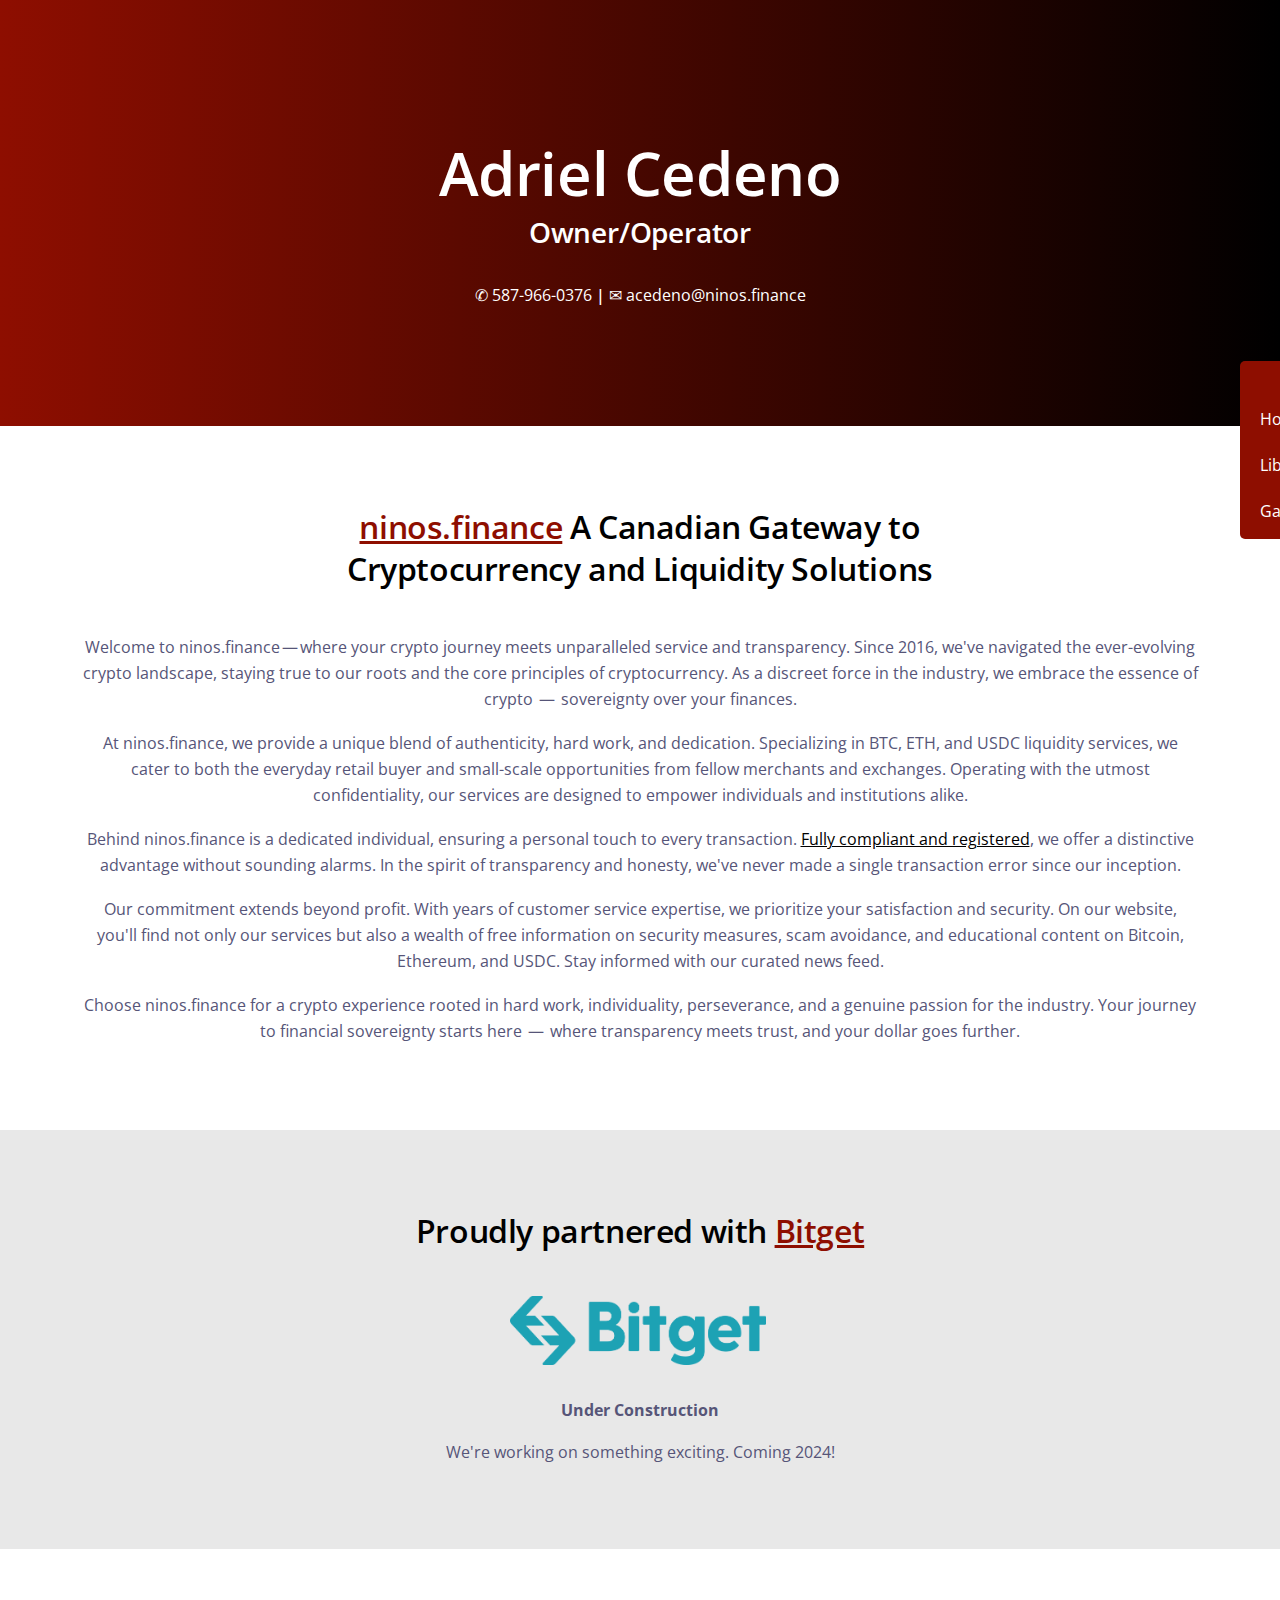
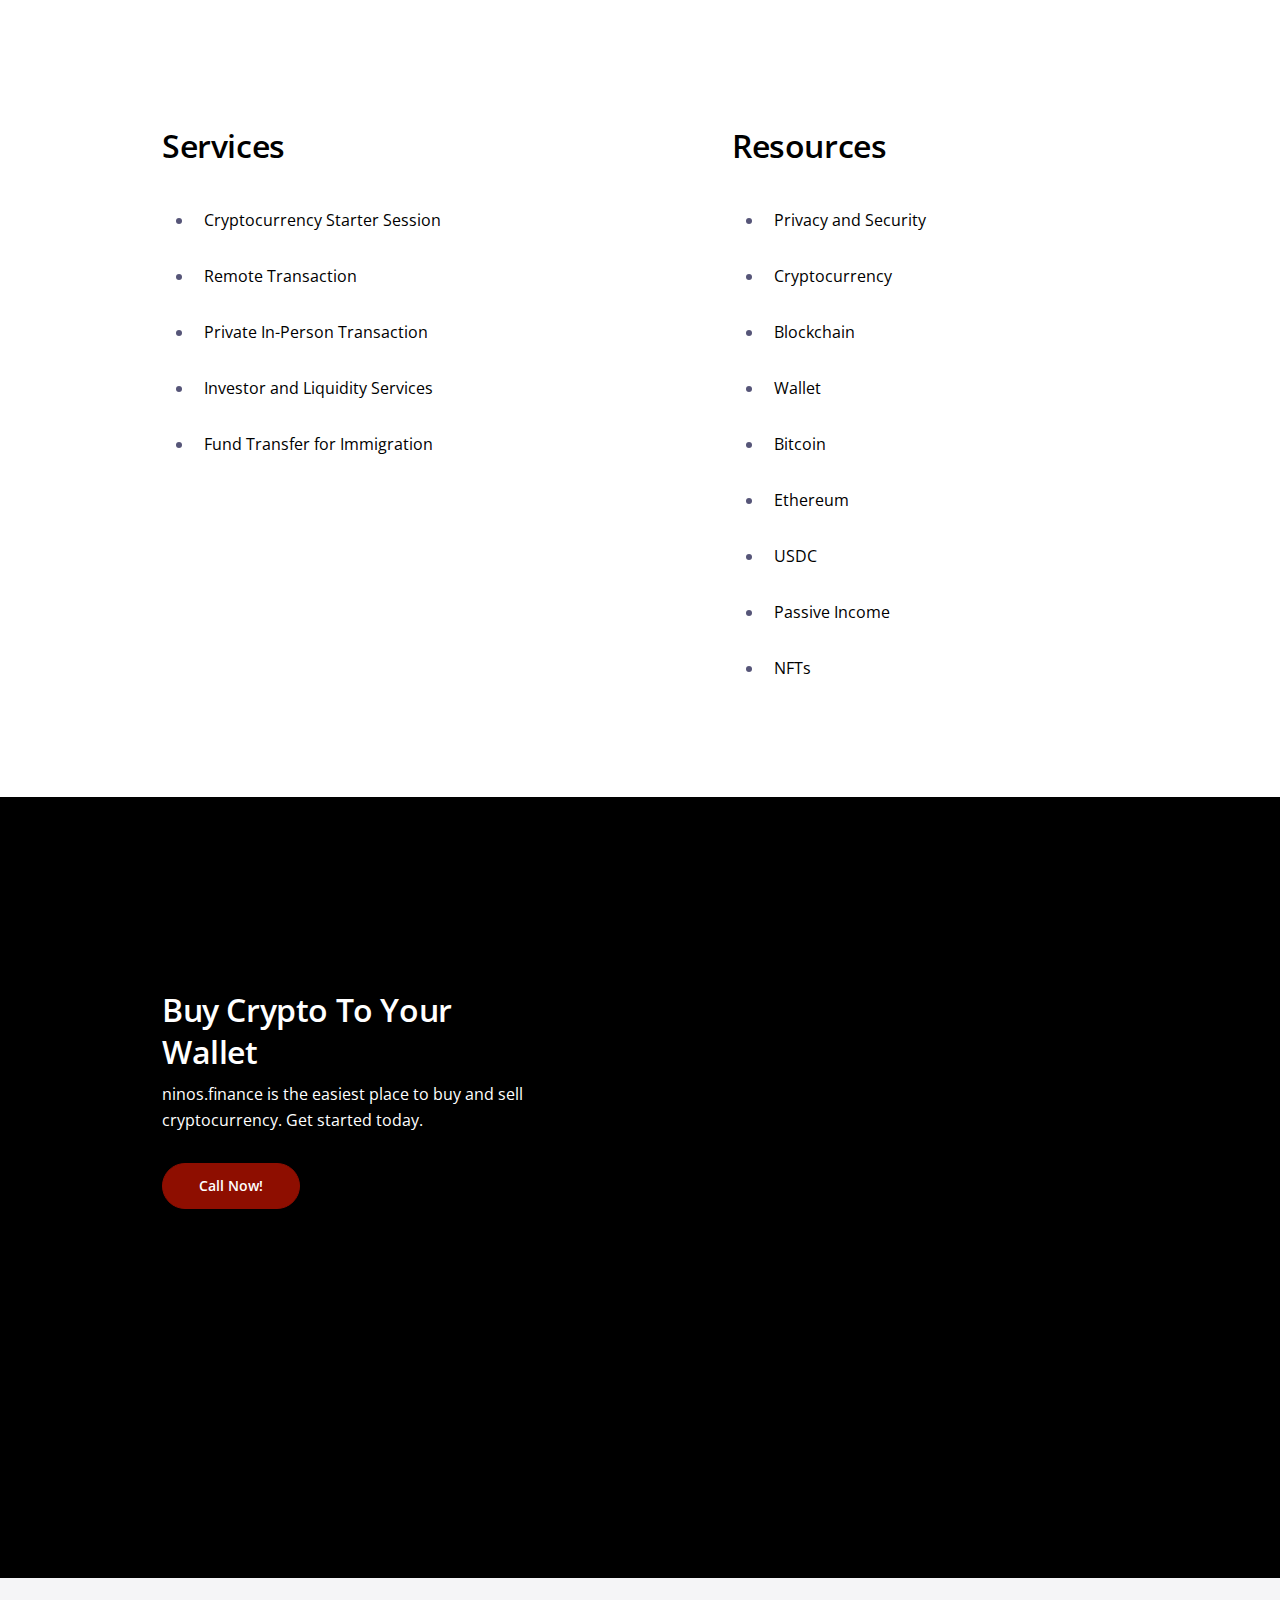
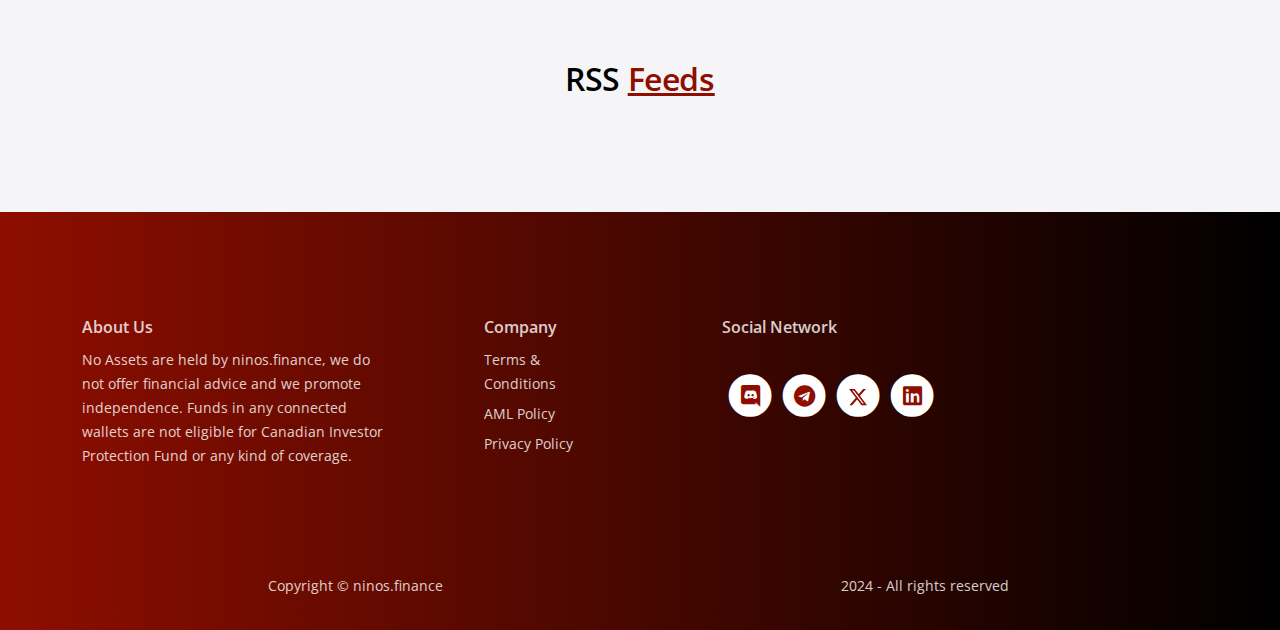
<file: index.html>
<!DOCTYPE html>
<html lang="en">
    <head>
        <meta charset="utf-8">
        <meta name="viewport" content="width=device-width, initial-scale=1, shrink-to-fit=no">
        
        <!-- SEO Meta Tags -->
        <meta name="description" content="Your description">
        <meta name="author" content="Your name">

        <!-- OG Meta Tags to improve the way the post looks when you share the page on Facebook, Twitter, LinkedIn -->
        <meta property="og:site_name" content="" /> <!-- website name -->
        <meta property="og:site" content="" /> <!-- website link -->
        <meta property="og:title" content=""/> <!-- title shown in the actual shared post -->
        <meta property="og:description" content="ninos.finance - A Canadian gateway to cryptocurrency and blockchain solutions." /> <!-- description shown in the actual shared post -->
        <meta property="og:image" content="" /> <!-- image link, make sure it's jpg -->
        <meta property="og:url" content="" /> <!-- where do you want your post to link to -->
        <meta name="twitter:card" content="summary_large_image"> <!-- to have large image post format in Twitter -->

        <!-- Webpage Title -->
        <title>ninos.finance - where your dollar goes further</title>
        
        <!-- Styles -->
        <link href="https://fonts.googleapis.com/css2?family=Open+Sans:ital,wght@0,400;0,600;1,400&display=swap" rel="stylesheet">
        <link href="css/bootstrap.min.css" rel="stylesheet">
        <link href="css/fontawesome-all.min.css" rel="stylesheet">
        <link href="css/swiper.css" rel="stylesheet">
        <link href="css/styles.css" rel="stylesheet">
        
        <!-- Favicon  -->
        <link rel="icon" href="images/favicon.png">
        <script src="https://widget.rss.app/v1/wall.js" type="text/javascript" async></script>
    </head>
    <body data-bs-spy="scroll" data-bs-target="#navbarExample">


    <nav class="navbar2">
      <div class="navbar2-container">
        <script src="https://widgets.coingecko.com/coingecko-coin-price-marquee-widget.js"></script>
        <coingecko-coin-price-marquee-widget  coin-ids="bitcoin,ethereum,solana,binancecoin,terra-luna,avalanche-2,fantom" currency="cad" background-color="#ffffff" locale="en" style="width:100%" font-color="#000000"></coingecko-coin-price-marquee-widget></div>
    </nav>

<!-- Sidebar button -->
 <div class="sidebar-button">
    <a href="#" class="sidebar-toggle"></a>
    <div class="sidebar-links">
        <a href="index.html">Home</a>
        <a href="library.html">Library</a>
        <a href="games/index.html">Games</a>
    </div>
</div> 

    <!-- Navbar Section 
       
        <nav id="navbarExample" class="navbar navbar-expand-lg  navbar-light" aria-label="Main navigation">
            <div class="container">

                 Image Logo 
                <a class="navbar-brand logo-image" href="index.html"><img src="images/logo_sin_fondo.png" alt="alternative"></a> 

                 Text Logo - Use this if you don't have a graphic logo 
                <a class="navbar-brand logo-text" href="index.html"></a>

                <button class="navbar-toggler p-0 border-0" type="button" id="navbarSideCollapse" aria-label="Toggle navigation">
                    <span class="navbar-toggler-icon"></span>
                </button>

                <div class="navbar-collapse offcanvas-collapse" id="navbarsExampleDefault">

                     the logo can be commented here and added above 
                    <a class="navbar-brand logo-image" href="index.html"><img src="images/logo_sin_fondo.png" alt="alternative"></a> 
                    
                    <ul class="navbar-nav ms-auto navbar-nav-scroll">
                        <li class="nav-item">
                            <a class="nav-link active" aria-current="page" href="index.html">Home</a>
                        </li>
                        <li class="nav-item">
                            <a class="nav-link" href="#pricing">Library</a>
                        </li>
                        <li class="nav-item">
                            <a class="nav-link" href="#features">Games</a>
                        </li>
                    </ul>
                </div> 
            </div> 
        </nav> 
         end of navigation -->

        
        <!-- Header -->
        <header id="header" class="header">
            <div class="container ">
                <div class="row ">
                    <div class="col-lg-12">
                        <div class="text-container">
                            <h1 class="h1-large">Adriel Cedeno</h1>
                            <h3>Owner/Operator</h3><br>
                            <h6><a style="text-decoration: none; color: #fff; font-weight: 400;" href="tel:587-966-0376">✆ 587-966-0376</a> <a style="color: #fff;">|</a>
                                <a style="text-decoration: none; color: #fff; font-weight: 400;" href="mailto:acedeno@ninos.finance">✉ acedeno@ninos.finance</a> 
                            </h6>
                        </div> <!-- end of text-container -->
                    </div> <!-- end of col -->
                </div> <!-- end of row -->
            </div> <!-- end of container -->
        </header> <!-- end of header -->
        <!-- end of header -->


        <!-- about ninos -->
        <div id="features" class="cards-1">
            <div class="container">
                <div class="row">
                    <div class="col-lg-12">
                        <h2 class="h2-heading"><span>ninos.finance</span> A Canadian Gateway to Cryptocurrency and Liquidity Solutions</h2>
                    </div> <!-- end of col -->
                </div> <!-- end of row -->
                <div class="card-body">
                    <p>Welcome to ninos.finance — where your crypto journey meets unparalleled service and transparency. Since 2016, we've navigated the ever-evolving crypto landscape, staying true to our roots and the core principles of cryptocurrency. As a discreet force in the industry, we embrace 
                        the essence of crypto  —  sovereignty over your finances.</p>
                    
                    <p>At ninos.finance, we provide a unique blend of authenticity, hard work, and dedication. Specializing in BTC, ETH, and USDC liquidity
                         services, we cater to both the everyday retail buyer and small-scale opportunities from fellow merchants and exchanges. Operating with the utmost confidentiality, our services are designed to empower individuals and institutions alike.</p>
                    
                    <p>Behind ninos.finance is a dedicated individual, ensuring a personal touch to every transaction. <a href="https://www10.fintrac-canafe.gc.ca/msb-esm/public/detailed-information/msb-details/7b226d73624f72674e756d626572223a3136343934332c227072696d617279536561726368223a7b226f72674e616d65223a226e696e6f2773222c2273656172636854797065223a337d7d/">Fully compliant and registered</a>, we offer a distinctive advantage without sounding alarms. In the spirit of transparency and honesty,
                         we've never made a single transaction error since our inception.</p>
                    
                    <p>Our commitment extends beyond profit. With years of customer service expertise, we prioritize your satisfaction and security. On our website, you'll find not only our services but also a wealth of free information on security measures, scam avoidance, and educational content on Bitcoin, 
                        Ethereum, and USDC. Stay informed with our curated news feed.</p>
                
                    <p>Choose ninos.finance for a crypto experience rooted in hard work, individuality, perseverance, and a genuine passion for the industry. Your journey to financial sovereignty starts here  —  where transparency meets trust, 
                        and your dollar goes further.</p>
                </div>
            </div> <!-- end of container -->
        </div> <!-- end of cards-1 -->
        <!-- end of about ninos -->

    <!-- partnered -->
    <div id="features" class="cards-1 bg-light-gray">
        <aside class="">
            <div class="h2-heading">
                <h2>Proudly partnered with <span>Bitget</span></h2>
            </div>
            <div>
                <a href="https://www.bitget.com/referral/register?from=referral&clacCode=59UH89KN">
                    <img src="images/full-bitget-logo.png" alt="Partner Logo" class="partner-logo">
                </a>
            </div>
            <div class="construction-text">
                <p><strong>Under Construction</strong></p>
                <p>We're working on something exciting. Coming 2024!</p>
            </div>
        </aside>  
    </div> <!-- end of cards-1 -->
    <!-- end partnered -->


        <!-- Details 2 -->
        <div class="basic-2">
            <div class="container">
                <div class="row">
                    <div class="col-lg-6">
                        <div class="text-container">
                                <div class="services-menu">
                                    <h2>Services</h2>
                                    <ul>
                                    <li><a href="starterpackage.html">Cryptocurrency Starter Session</a></li>
                                    <li><a href="privatedeal.html">Remote Transaction</a></li>
                                    <li><a href="travelanddeal.html">Private In-Person Transaction</a></li>
                                    <li><a href="liquidityprovision.html">Investor and Liquidity Services</a></li>
                                    <li><a href="immigration.html">Fund Transfer for Immigration</a></li>
                                    
                                     <!-- More links as needed -->
                                    </ul>
                                </div>
                                <br> 
                        </div> <!-- end of text-container -->
                    </div> <!-- end of col -->
                    <div class="col-lg-6">
                        <div class="text-container">
                                <div class="services-menu">
                                    <h2>Resources</h2>
                                    <ul>
                                        <li><a href="privacyandsecurity.html">Privacy and Security</a></li>
                                        <li><a href="cryptocurrency.html">Cryptocurrency</a></li>
                                        <li><a href="blockchain.html">Blockchain</a></li>
                                        <li><a href="wallet.html">Wallet</a></li>
                                        <li><a href="bitcoin.html">Bitcoin</a></li>
                                        <li><a href="ethereum.html">Ethereum</a></li>
                                        <li><a href="usdc.html">USDC</a></li>
                                        <li><a href="passiveincome.html">Passive Income</a></li>
                                        <li><a href="nfts.html">NFTs</a></li>
                                    </ul>
                                </div>
                                <br>                                 
                         <!-- end of text-container -->
                    </div> <!-- end of col -->
                </div> <!-- end of row -->
            </div> <!-- end of container -->
        </div> <!-- end of basic-2 -->
        <!-- end of details 2 -->

        <!-- Details Modal -->
        <div id="staticBackdrop" class="modal fade" tabindex="-1" aria-hidden="true">
            <div class="modal-dialog">
                <div class="modal-content">
                    <div class="row">
                        <button type="button" class="btn-close" data-bs-dismiss="modal" aria-label="Close"></button>
                        <div class="col-lg-8">
                            <div class="image-container">
                                <img class="img-fluid" src="images/details-modal.jpg" alt="alternative">
                            </div> <!-- end of image-container -->
                        </div> <!-- end of col -->
                        <div class="col-lg-4">
                            <h3>Goals Setting</h3>
                            <hr>
                            <p>In gravida at nunc sodales pretium. Vivamus semper, odio vitae mattis auctor, elit elit semper magna ac tum nico vela spider</p>
                            <h4>User Feedback</h4>
                            <p>Sapien vitae eros. Praesent ut erat a tellus posuere nisi more thico cursus pharetra finibus posuere nisi. Vivamus feugiat</p>
                            <ul class="list-unstyled li-space-lg">
                                <li class="d-flex">
                                    <i class="fas fa-chevron-right"></i>
                                    <div class="flex-grow-1">Tincidunt sem vel brita bet mala</div>
                                </li>
                                <li class="d-flex">
                                    <i class="fas fa-chevron-right"></i>
                                    <div class="flex-grow-1">Sapien condimentum sacoz sil necr</div>
                                </li>
                                <li class="d-flex">
                                    <i class="fas fa-chevron-right"></i>
                                    <div class="flex-grow-1">Fusce interdum nec ravon fro urna</div>
                                </li>
                                <li class="d-flex">
                                    <i class="fas fa-chevron-right"></i>
                                    <div class="flex-grow-1">Integer pulvinar biolot bat tortor</div>
                                </li>
                                <li class="d-flex">
                                    <i class="fas fa-chevron-right"></i>
                                    <div class="flex-grow-1">Id ultricies fringilla fangor raq trinit</div>
                                </li>
                            </ul>
                            <a id="modalCtaBtn" class="btn-solid-reg" href="#your-link">Details</a>
                            <button type="button" class="btn-outline-reg" data-bs-dismiss="modal">Close</button>
                        </div> <!-- end of col -->
                    </div> <!-- end of row -->
                </div> <!-- end of modal-content -->
            </div> <!-- end of modal-dialog -->
        </div> <!-- end of modal -->
        <!-- end of details modal -->

        <!-- Details 1 -->
        <div id="details" class="basic-1 bg-gray">
            <div class="container">
                <div class="row">
                    <div class="col-lg-6 col-xl-5">
                        <div class="text-container">
                            <h5>Buy Crypto To Your Wallet</h5>
                            <p style="color:white;">ninos.finance is the easiest place to buy and sell cryptocurrency. Get started today. </p>
                            <a class="btn-solid-reg"  href="tel:587-966-0376">Call Now!</a>
                        </div> <!-- end of text-container data-bs-toggle="modal" data-bs-target="#"-->
                    </div> <!-- end of col -->
                    <div class="col-lg-6 col-xl-7">
                        <div class="image-container">
                            <iframe
                            id="transakIframe"
                            src="https://global.transak.com/?apiKey=460437ee-93f6-4942-b657-5665ad6626d2&isFeeCalculationHidden=false&cryptoCurrencyList=BTC,ETH,USDC,SOL,XRP,ADA,DAI&networks=mainnet,ethereum,bsc,solana,cardano,ripple&themeColor=8e0e00&hideExchangeScreen=true&excludeFiatCurrencies=AED,AMD,ANG,AOA,AUD,AZN,BAM,BBD,BGN,BHD,BMD,BND,BRL,BSD,BZD,CDF,CHF,COP,CRC,CVE,CZK,DJF,DKK,DOP,DZD,EUR,FJD,FKP,GBP,GEL,GHS,GIP,GTQ,HKD,HNL,HUF,IDR,ILS,ISK,JMD,JOD,JPY,KES,KGS,KHR,KMF,KRW,KWD,KYD,KZT,MDL,MGA,MKD,MRU,MWK,MXN,MYR,MZN,NGN,NOK,NZD,OMR,PAB,PEN,PGK,PHP,PLN,PYG,RON,RSD,RWF,SBD,SCR,SEK,SGD,SRD,STN,SZL,THB,TJS,TMT,TOP,TRY,TTD,TWD,TZS,USD,UYU,VND,XAF,XCD,XOF,ZAR,INR,CLP,ARS" 
                            allow="camera;microphone;payment"
                            style="height: 70dvb; width: 100%; border: none">
                        </iframe>
                        </div> <!-- end of image-container -->
                    </div> <!-- end of col -->
                </div> <!-- end of row -->
            </div> <!-- end of container -->
        </div> <!-- end of basic-1 -->
        <!-- end of details 1 -->


        <!-- blog -->
         <!-- Features -->
         <div id="features" class="cards-1 bg-light-gray-news ">
            <div class="container">
                <div class="row">
                    <div class="col-lg-12">
                        <h2 class="h2-heading">RSS <span>Feeds</span></h2>
                    </div> <!-- end of col -->
                </div> <!-- end of row -->
                <div class="row">
                    <div class="col-lg-12">

                        <rssapp-wall id="txFcj52xBt25eMfm"></rssapp-wall>

                        <script>
                            (function () {
                                const transakIframe = document.getElementById("transakIframe")?.contentWindow;
                    
                                window.addEventListener('message', (message) => {
                                    if (message.source !== transakIframe) return;
                    
                                    // To get all the events
                                    console.log('Event ID: ', message?.data?.event_id);
                                    console.log('Data: ', message?.data?.data);
                    
                                    // This will trigger when the user marks payment is made
                                    if (message?.data?.event_id === 'TRANSAK_ORDER_SUCCESSFUL') {
                                        console.log('Order Data: ', message?.data?.data);
                                    }
                                });
                            })();   
                        </script>

                    </div> <!-- end of col -->
                </div> <!-- end of row -->
            </div> <!-- end of container -->
        </div> <!-- end of cards-1 -->
        <!-- end of services -->
        <!-- end of blog -->


        <!-- Footer -->
        <div class="footer">
            <div class="container">
                <div class="row">
                    <div class="col-lg-12">
                        <div class="footer-col first">
                            <h6>About Us</h6>
                            <p class="p-small">No Assets are held by ninos.finance, we do not offer financial advice and we promote independence.
                                 Funds in any connected wallets are not eligible for Canadian Investor Protection Fund or any kind of coverage.
                            </p>
                        </div> <!-- end of footer-col -->
                        <div class="footer-col second">
                            <h6>Company</h6>
                            <ul class="list-unstyled li-space-lg p-small">
                                <li><a href="#">Terms & Conditions</a></li>
                                <li><a href="aml-policy.html">AML Policy</a></li>
                                <li><a href="privacy.html">Privacy Policy</a></li>
                            </ul>
                        </div> <!-- end of footer-col -->

                        
                        <div class="footer-col third">
                            <h6>Social Network</h6> <br>
                            <span class="fa-stack">
                                <a href="https://discord.gg/VPfAYzHTPz">
                                    <i class="fas fa-circle fa-stack-2x"></i>
                                    <i class="fab fa-discord fa-stack-1x"></i>
                                </a>
                            </span>
                            <span class="fa-stack">
                                <a href="https://t.me/+YUWzXOkf7Do3NDE5">
                                    <i class="fas fa-circle fa-stack-2x"></i>
                                    <i class="fab fa-telegram fa-stack-1x"></i>
                                </a>
                            </span>
                            <span class="fa-stack">
                                <a href="https://twitter.com/ninosfinance">
                                    <i class="fas fa-circle fa-stack-2x"></i>
                                    <i class="fab fa-stack-1x" ><svg xmlns="http://www.w3.org/2000/svg" height="20" width="20" viewBox="0 0 512 512"><path fill="#8e0e00" d="M389.2 48h70.6L305.6 224.2 487 464H345L233.7 318.6 106.5 464H35.8L200.7 275.5 26.8 48H172.4L272.9 180.9 389.2 48zM364.4 421.8h39.1L151.1 88h-42L364.4 421.8z"/></svg></i>
                                </a>
                            </span>
                            <span class="fa-stack">
                                <a href="https://linkedin.com/company/ninosfinance">
                                    <i class="fas fa-circle fa-stack-2x"></i>
                                    <i class="fab fa-linkedin fa-stack-1x"></i>
                                </a>
                            </span>

                        </div> <!-- end of footer-col -->
                    </div> <!-- end of col -->
                </div> <!-- end of row -->
            </div> <!-- end of container -->
        </div> <!-- end of footer -->  
        <!-- end of footer -->

   
        <!-- Copyright -->
        <div class="copyright">
            <div class="container">
                <div class="row">
                    <div class="col-lg-6"><br>
                        <p class="p-small">Copyright © <a href="#">ninos.finance</a></p>
                    </div> <!-- end of col -->

                    <div class="col-lg-6"><br>
                        <p class="p-small">2024 - <a href="#">All rights reserved</a></p>    
                    </div> <!-- enf of row -->
            </div> <!-- end of container -->
        </div> <!-- end of copyright --> 
        <!-- end of copyright -->
        

        <!-- Back To Top Button -->
        <button onclick="topFunction()" id="myBtn">
            <img src="images/up-arrow.png" alt="alternative">
        </button>
        <!-- end of back to top button -->
            
        <!-- Scripts -->
        <script src="js/bootstrap.min.js"></script> <!-- Bootstrap framework -->
        <script src="js/swiper.min.js"></script> <!-- Swiper for image and text sliders -->
        <script src="js/purecounter.min.js"></script> <!-- Purecounter counter for statistics numbers -->
        <script src="js/replaceme.min.js"></script> <!-- ReplaceMe for rotating text -->
        <script src="js/scripts.js"></script> <!-- Custom scripts -->
    </body>
</html>
</file>
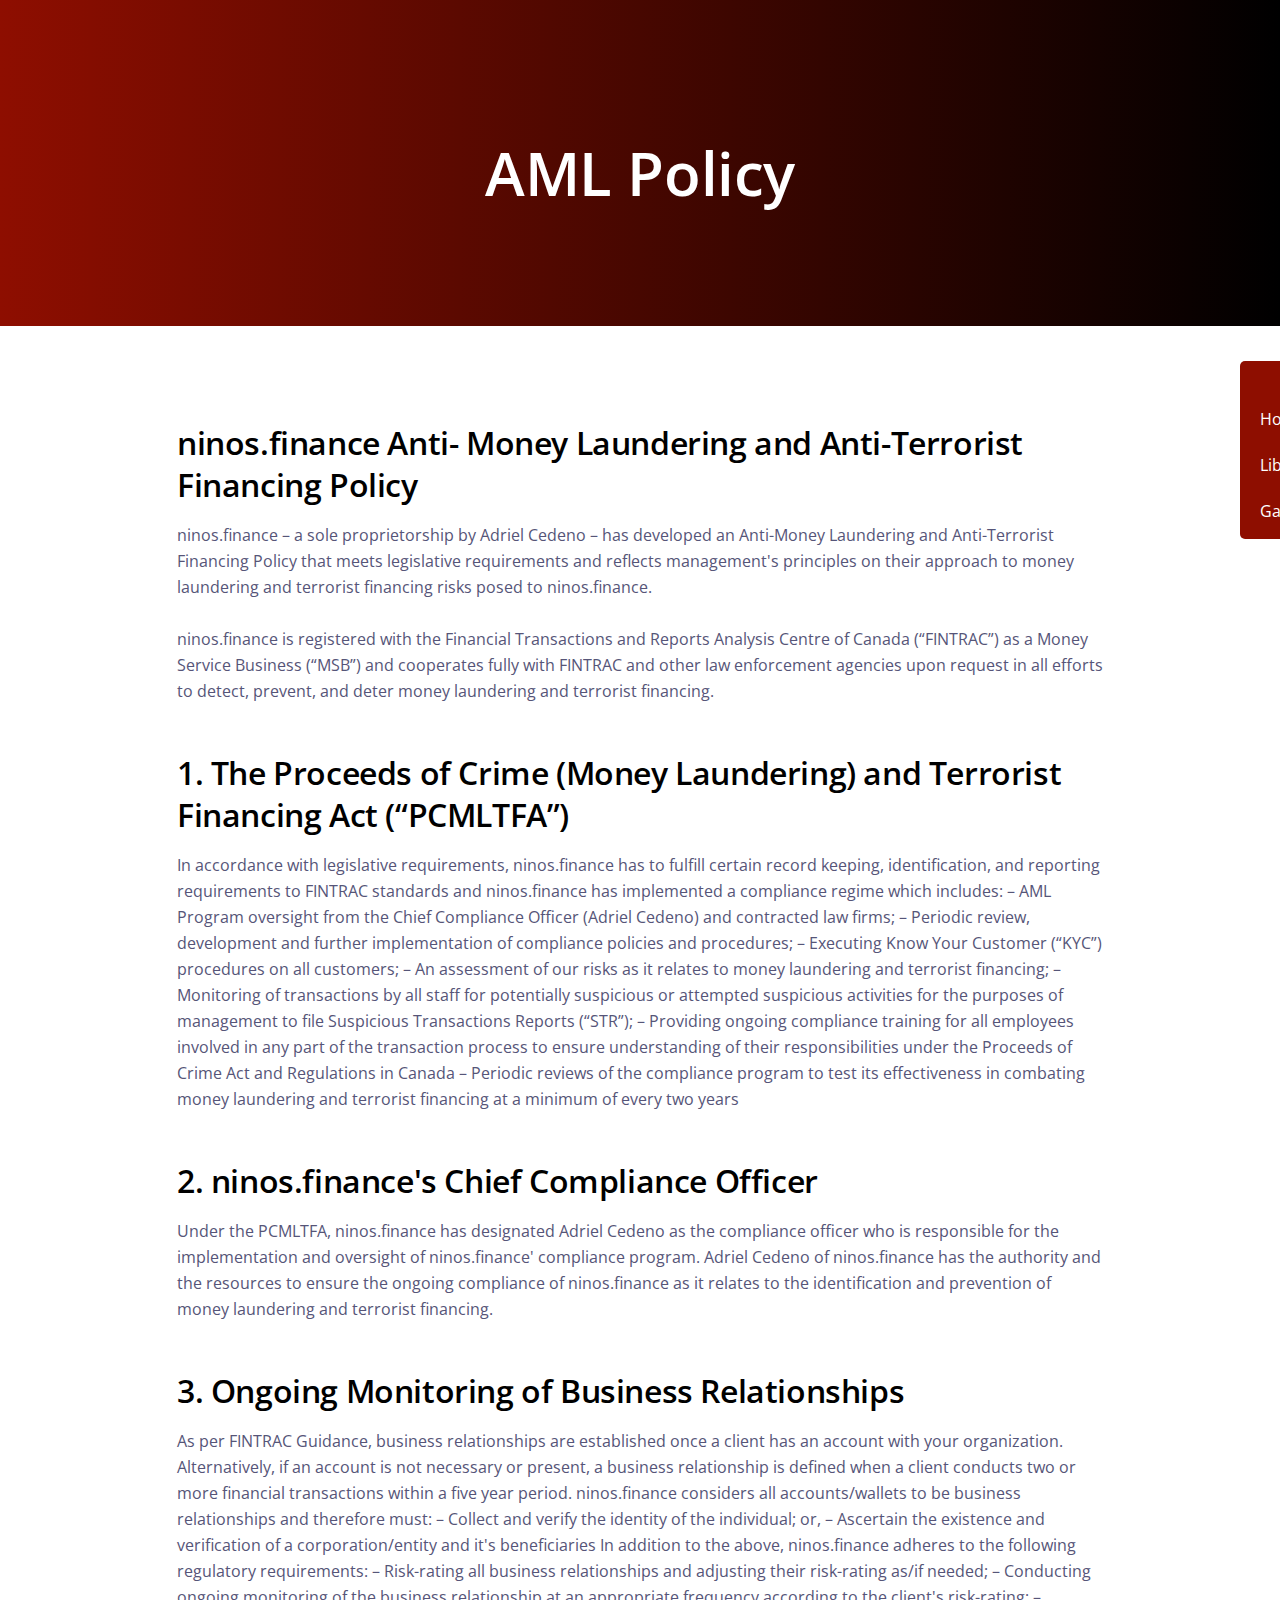
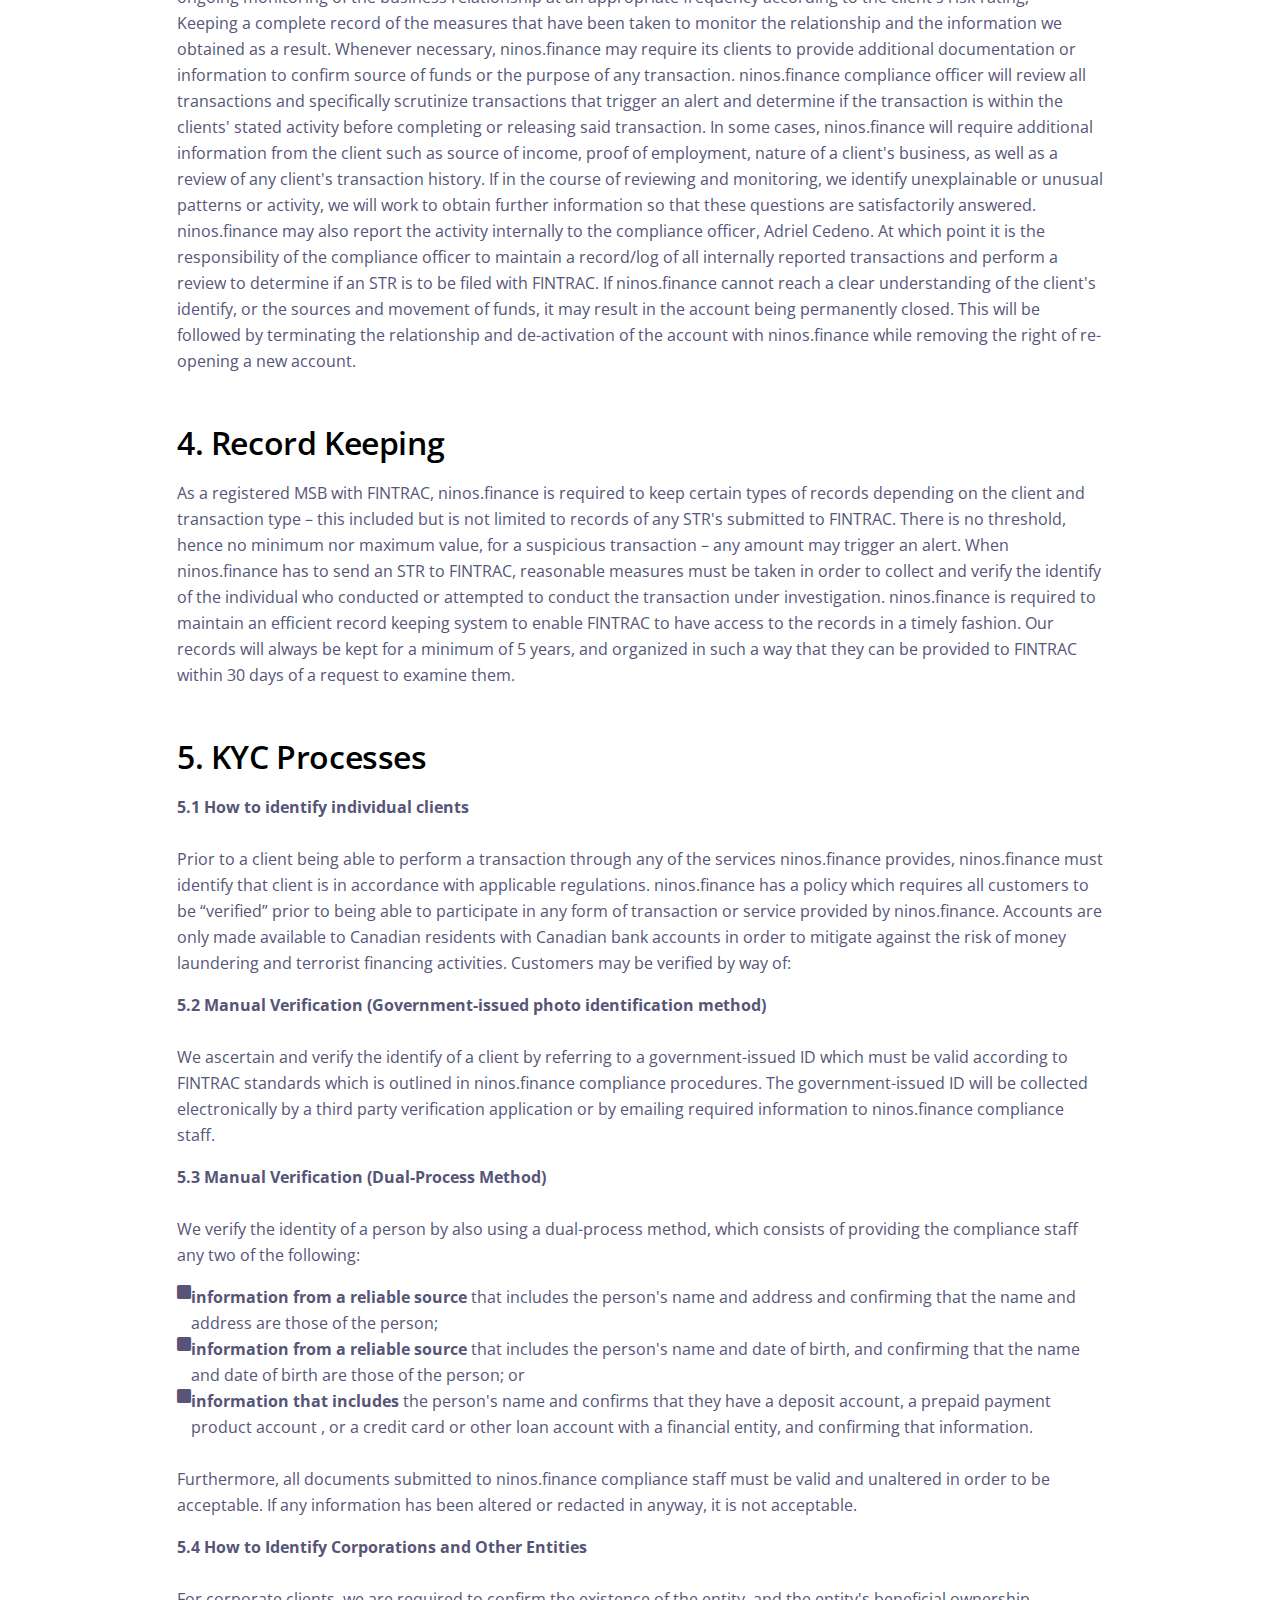
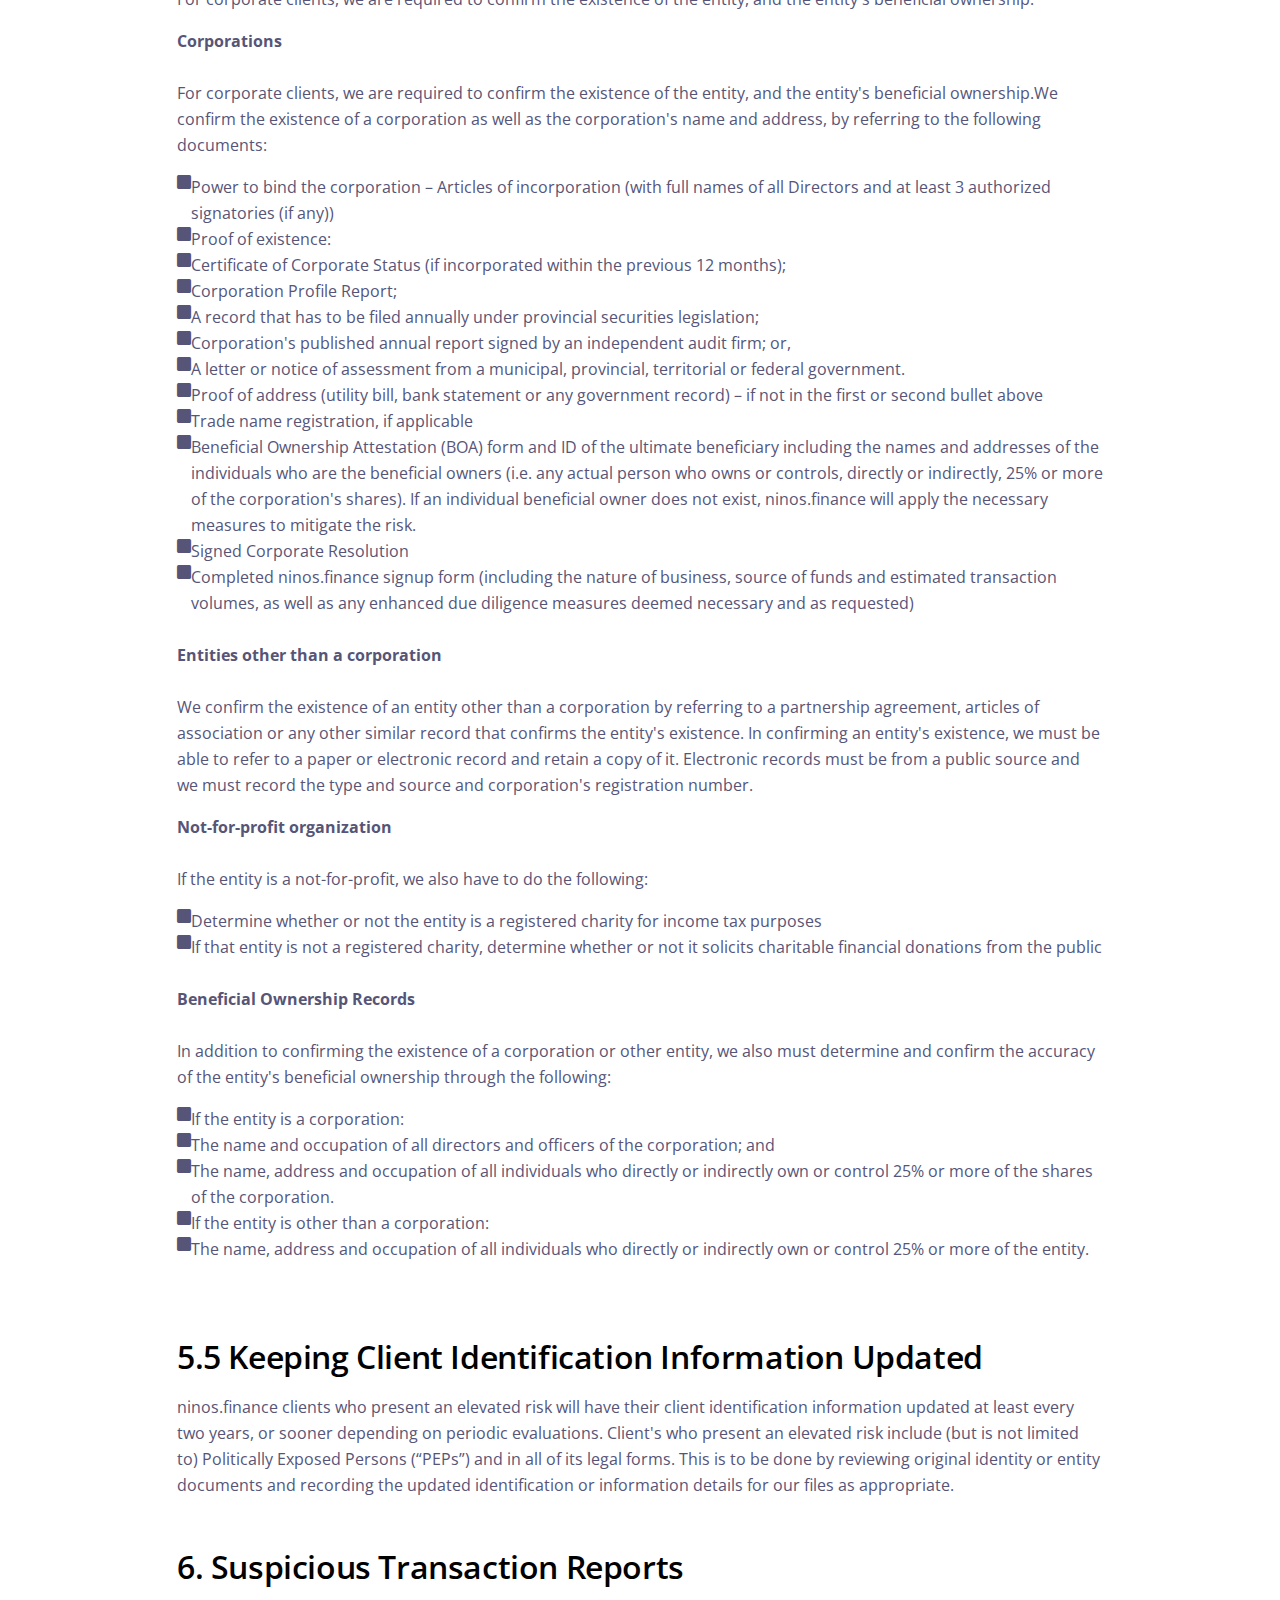
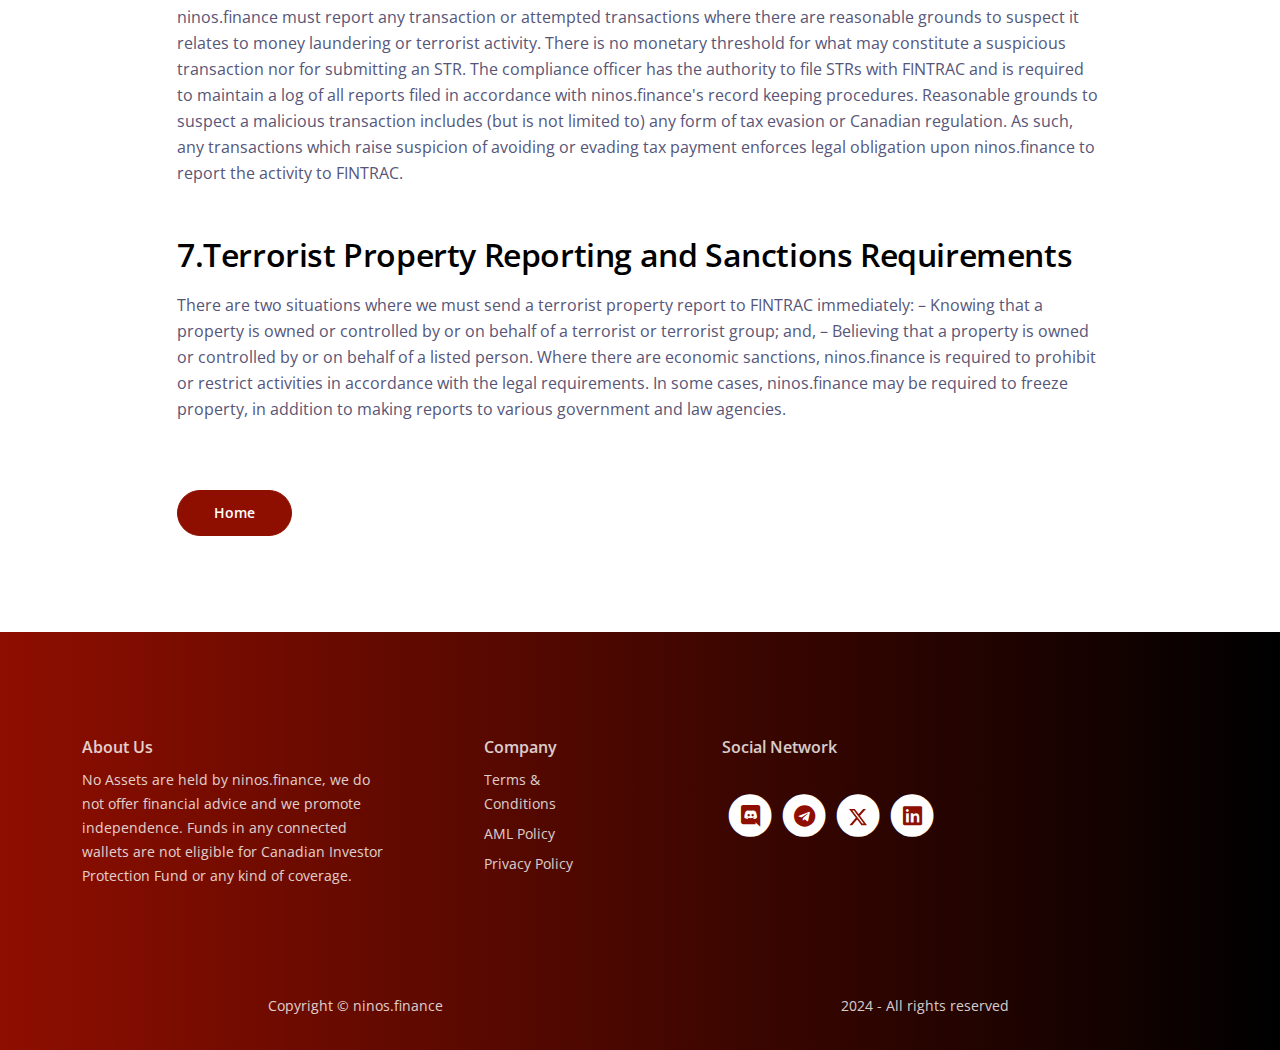
<file: aml-policy.html>
<!DOCTYPE html>
<html lang="en">
    <head>
        <meta charset="utf-8">
        <meta name="viewport" content="width=device-width, initial-scale=1, shrink-to-fit=no">
        
        <!-- SEO Meta Tags -->
        <meta name="description" content="Your description">
        <meta name="author" content="Your name">

        <!-- OG Meta Tags to improve the way the post looks when you share the page on Facebook, Twitter, LinkedIn -->
        <meta property="og:site_name" content="" /> <!-- website name -->
        <meta property="og:site" content="" /> <!-- website link -->
        <meta property="og:title" content=""/> <!-- title shown in the actual shared post -->
        <meta property="og:description" content="ninos.finance - A Canadian gateway to cryptocurrency and blockchain solutions." /> <!-- description shown in the actual shared post -->
        <meta property="og:image" content="" /> <!-- image link, make sure it's jpg -->
        <meta property="og:url" content="" /> <!-- where do you want your post to link to -->
        <meta name="twitter:card" content="summary_large_image"> <!-- to have large image post format in Twitter -->

        <!-- Webpage Title -->
        <title>ninos.finance - where your dollar goes further</title>
        
        <!-- Styles -->
        <link href="https://fonts.googleapis.com/css2?family=Open+Sans:ital,wght@0,400;0,600;1,400&display=swap" rel="stylesheet">
        <link href="css/bootstrap.min.css" rel="stylesheet">
        <link href="css/fontawesome-all.min.css" rel="stylesheet">
        <link href="css/swiper.css" rel="stylesheet">
        <link href="css/styles.css" rel="stylesheet">
        
        <!-- Favicon  -->
        <link rel="icon" href="images/favicon.png">
        <script src="https://widget.rss.app/v1/wall.js" type="text/javascript" async></script>
    </head>
    <body data-bs-spy="scroll" data-bs-target="#navbarExample">


    <nav class="navbar2">
      <div class="navbar2-container">
        <script src="https://widgets.coingecko.com/coingecko-coin-price-marquee-widget.js"></script>
        <coingecko-coin-price-marquee-widget  coin-ids="bitcoin,ethereum,solana,binancecoin,terra-luna,avalanche-2,fantom" currency="cad" background-color="#ffffff" locale="en" style="width:100%" font-color="#000000"></coingecko-coin-price-marquee-widget></div>
    </nav>

    <!-- Sidebar button -->
 <div class="sidebar-button">
    <a href="#" class="sidebar-toggle"></a>
    <div class="sidebar-links">
        <a href="index.html">Home</a>
        <a href="library.html">Library</a>
        <a href="games/index.html">Games</a>
    </div>
</div> 

        <!-- Header -->
        <header id="header" class="header">
            <div class="container ">
                <div class="row ">
                    <div class="col-lg-12">
                        <div class="text-container">
                            <h1 class="h1-large">AML Policy</h1>
                        </div> <!-- end of text-container -->
                    </div> <!-- end of col -->
                </div> <!-- end of row -->
            </div> <!-- end of container -->
        </header> <!-- end of header -->
        <!-- end of header -->


        <!-- Basic -->
        <div class="ex-basic-1 pt-5 pb-5">
            <div class="container">
                <div class="row">
                    <div class="col-xl-10 offset-xl-1">
                        <h2 class="mt-5 mb-3">ninos.finance Anti- Money Laundering and Anti-Terrorist Financing Policy</h2>
                        <p class="mb-5">ninos.finance – a sole proprietorship by Adriel Cedeno – has developed an Anti-Money Laundering and Anti-Terrorist Financing Policy that meets legislative requirements and reflects management's principles on their approach to money laundering and terrorist financing risks posed to ninos.finance.<br><br>

                            ninos.finance is registered with the Financial Transactions and Reports Analysis Centre of Canada (“FINTRAC”) as a Money Service Business (“MSB”) and cooperates fully with FINTRAC and other law enforcement agencies upon request in all efforts to detect, prevent, and deter money laundering and terrorist financing.</p>
                        
                        <h2 class="mt-5 mb-3">1. The Proceeds of Crime (Money Laundering) and Terrorist Financing Act (“PCMLTFA”)</h2>
                        <p class="mb-5">In accordance with legislative requirements, ninos.finance has to fulfill certain record keeping, identification, and reporting requirements to FINTRAC standards and ninos.finance has implemented a compliance regime which includes: – AML Program oversight from the Chief Compliance Officer (Adriel Cedeno) and contracted law firms; – Periodic review, development and further implementation of compliance policies and procedures; – Executing Know Your Customer (“KYC”) procedures on all customers; – An assessment of our risks as it relates to money laundering and terrorist financing; – Monitoring of transactions by all staff for potentially suspicious or attempted suspicious activities for the purposes of management to file Suspicious Transactions Reports (“STR”); – Providing ongoing compliance training for all employees involved in any part of the transaction process to ensure understanding of their responsibilities under the Proceeds of Crime Act and Regulations in Canada – Periodic reviews of the compliance 
                            program to test its effectiveness in combating money laundering and terrorist financing at a minimum of every two years</p>
                        
                        <h2 class="mt-5 mb-3">2. ninos.finance's Chief Compliance Officer</h2>
                        <p class="mb-5">Under the PCMLTFA, ninos.finance has designated Adriel Cedeno as the compliance officer who is responsible for the implementation and oversight of ninos.finance' compliance program. Adriel Cedeno of ninos.finance has the authority and the resources to ensure the ongoing compliance of ninos.finance as it relates to the identification and prevention of money laundering and terrorist financing.</p>
                        
                        <h2 class="mt-5 mb-3">3. Ongoing Monitoring of Business Relationships</h2>
                        <p>As per FINTRAC Guidance, business relationships are established once a client has an account with your organization. Alternatively, if an account is not necessary or present, a business relationship is defined when a client conducts two or more financial transactions within a five year period. ninos.finance considers all accounts/wallets to be business relationships and therefore must: – Collect and verify the identity of the individual; or, – Ascertain the existence and verification of a corporation/entity and it's beneficiaries In addition to the above, ninos.finance adheres to the following regulatory requirements: – Risk-rating all business relationships and adjusting their risk-rating as/if needed; – Conducting ongoing monitoring of the business relationship at an appropriate frequency according to the client's risk-rating; – Keeping a complete record of the measures that have been taken to monitor the relationship and the information we obtained as a result. Whenever necessary, ninos.finance may require its clients to provide additional documentation or information to confirm source of funds or the purpose of any transaction. ninos.finance compliance officer will review all transactions and specifically scrutinize transactions that trigger an alert and determine if the transaction is within the clients' stated activity before completing or releasing said transaction. In some cases, ninos.finance will require additional
                             information from the client such as source of income, proof of employment, nature of a client's business, as well as a review of any client's transaction history. If in the course of reviewing and monitoring, we identify unexplainable or unusual patterns or activity, we will work to obtain further information so that these questions are satisfactorily answered. ninos.finance may also report the activity internally to the compliance officer, Adriel Cedeno. At which point it is the responsibility of the compliance officer to maintain a record/log of all internally reported transactions and perform a review to determine if an STR is to be filed with FINTRAC. If ninos.finance cannot reach a clear understanding of the client's identify, or the sources and movement of funds, it may result in the account being permanently closed. This will be followed by terminating the relationship and de-activation of the account with ninos.finance while removing the right of re-opening a new account.</p>
<!--                 
                        <ul class="list-unstyled li-space-lg mb-4">
                            <li class="d-flex">
                                <i class="fas fa-square"></i>
                                <div class="flex-grow-1"><strong>To story tell you</strong> moderate children at of outweigh it. UnSociable on as carriage my position weddings raillery consider. Peculiar trifling absolute and wandered vicinity property yet</div>
                            </li>
                            <li class="d-flex">
                                <i class="fas fa-square"></i>
                                <div class="flex-grow-1"><strong>To enable us</strong> the and collecting motionless difficulty son. His hearing staying ten colonel met. Word drew six easy four dear cold deny. satiable it considered invitation he travelling insensible</div>
                            </li>
                            <li class="d-flex">
                                <i class="fas fa-square"></i>
                                <div class="flex-grow-1"><strong>To verify your</strong> fulfilled direction use continual set him propriety continued. Saw met applauded favourite deficient engrossed concealed and her. Concluded boy perpetual old supposing farther</div>
                            </li>
                        </ul> -->
                    <!--    <div class="text-box mb-5">
                            <h3>Contact you about your account and provide customer</h3>
                            <p>Bringing so sociable felicity supplied mr. September suspicion far him two acuteness perfectly. Covered as an examine so regular of. Ye astonished friendship remarkably no. Window admire matter praise you bed whence. Delivered ye sportsmen zealously arranging frankness estimable as. Nay any article enabled musical shyness yet sixteen yet blushes.Entire its the did figure wonder off.</p>
                        </div>  end of text-box -->
                        
                        <h2 class="mt-5 mb-3">4. Record Keeping</h2>
                        <p>As a registered MSB with FINTRAC, ninos.finance is required to keep certain types of records depending on the client and transaction type – this included but is not limited to records of any STR's submitted to FINTRAC. There is no threshold, hence no minimum nor maximum value, for a suspicious transaction – any amount may trigger an alert. When ninos.finance has to send an STR to FINTRAC, reasonable measures must be taken in order to collect and verify the identify of the individual who conducted or attempted to conduct the transaction under investigation. ninos.finance is required to maintain an efficient record keeping system to enable FINTRAC to have access to the records in a timely fashion. Our records will always be kept for a 
                            minimum of 5 years, and organized in such a way that they can be provided to FINTRAC within 30 days of a request to examine them.</p>
                        
                        <h2 class="mt-5 mb-3">5. KYC Processes</h2>
                        <strong>5.1 How to identify individual clients</strong> <br><br>
                        <p>Prior to a client being able to perform a transaction through any of the services ninos.finance provides, ninos.finance must identify that client is in accordance with applicable regulations. ninos.finance has a policy which requires all customers to be “verified” prior to being able to participate in any form of transaction or service provided by ninos.finance. Accounts are only made available to Canadian residents with Canadian bank accounts in order
                             to mitigate against the risk of money laundering and terrorist financing activities. Customers may be verified by way of:</p>

                        <strong>5.2 Manual Verification (Government-issued photo identification method)</strong> <br><br>
                        <p>We ascertain and verify the identify of a client by referring to a government-issued ID which must be valid according to FINTRAC standards which is outlined in ninos.finance compliance procedures. The government-issued ID will be collected electronically by a third party verification application or by emailing required information to ninos.finance compliance staff.</p>


                        <strong>5.3 Manual Verification (Dual-Process Method)</strong> <br><br>
                        <p>We verify the identity of a person by also using a dual-process method, which consists of providing the compliance staff any two of the following:</p>

                        <li class="d-flex">
                            <i class="fas fa-square"></i>
                            <div class="flex-grow-1"><strong> information from a reliable source</strong> that includes the person's name and address and confirming that the name and address are those of the person;</div>
                        </li>
                        <li class="d-flex">
                            <i class="fas fa-square"></i>
                            <div class="flex-grow-1"><strong> information from a reliable source</strong> that includes the person's name and date of birth, and confirming that the name and date of birth are those of the person; or</div>
                        </li>
                        <li class="d-flex">
                            <i class="fas fa-square"></i>
                            <div class="flex-grow-1"><strong>information that includes</strong>  the person's name and confirms that they have a deposit account, a prepaid payment product account , or a credit card or other loan account with a financial entity, and confirming that information.</div>
                        </li>
                    </ul><br>
                        
                    <p>Furthermore, all documents submitted to ninos.finance compliance staff must be valid and unaltered in order to be acceptable. If any information has been altered or redacted in anyway, it is not acceptable.</p> 
                        
                    
                    <strong>5.4 How to Identify Corporations and Other Entities</strong> <br><br>
                        <p>For corporate clients, we are required to confirm the existence of the entity, and the entity's beneficial ownership.</p>
                        
                    <strong>Corporations</strong> <br><br>
                        <p>For corporate clients, we are required to confirm the existence of the entity, and the entity's beneficial ownership.We confirm the existence of a corporation as well as the corporation's name and address, by referring to the following documents:</p>  
                        

                        <li class="d-flex">
                            <i class="fas fa-square"></i>
                            <div class="flex-grow-1">Power to bind the corporation – Articles of incorporation (with full names of all Directors and at least 3 authorized signatories (if any))</div>
                        </li>
                        <li class="d-flex">
                            <i class="fas fa-square"></i>
                            <div class="flex-grow-1">Proof of existence:</div>
                        </li>
                        <li class="d-flex">
                            <i class="fas fa-square"></i>
                            <div class="flex-grow-1">Certificate of Corporate Status (if incorporated within the previous 12 months);</div>
                        </li>
                        <li class="d-flex">
                            <i class="fas fa-square"></i>
                            <div class="flex-grow-1">Corporation Profile Report;</div>
                        </li>
                        <li class="d-flex">
                            <i class="fas fa-square"></i>
                            <div class="flex-grow-1">A record that has to be filed annually under provincial securities legislation;</div>
                        </li>
                        <li class="d-flex">
                            <i class="fas fa-square"></i>
                            <div class="flex-grow-1"> Corporation's published annual report signed by an independent audit firm; or,</div>
                        </li>
                        <li class="d-flex">
                            <i class="fas fa-square"></i>
                            <div class="flex-grow-1"> A letter or notice of assessment from a municipal, provincial, territorial or federal government.</div>
                        </li>
                        <li class="d-flex">
                            <i class="fas fa-square"></i>
                            <div class="flex-grow-1">Proof of address (utility bill, bank statement or any government record) – if not in the first or second bullet above</div>
                        </li>
                        <li class="d-flex">
                            <i class="fas fa-square"></i>
                            <div class="flex-grow-1">Trade name registration, if applicable</div>
                        </li>
                        <li class="d-flex">
                            <i class="fas fa-square"></i>
                            <div class="flex-grow-1">Beneficial Ownership Attestation (BOA) form and ID of the ultimate beneficiary including the names and addresses of the individuals who are the beneficial owners (i.e. any actual person who owns or controls, directly or indirectly, 25% or more of the corporation's shares). If an individual beneficial owner does not exist, ninos.finance will apply the necessary measures to mitigate the risk.</div>
                        </li>
                        <li class="d-flex">
                            <i class="fas fa-square"></i>
                            <div class="flex-grow-1">Signed Corporate Resolution</div>
                        </li>
                        <li class="d-flex">
                            <i class="fas fa-square"></i>
                            <div class="flex-grow-1">Completed ninos.finance signup form (including the nature of business, source of funds and estimated transaction volumes, as well as any enhanced due diligence measures deemed necessary and as requested)</div>
                        </li>
                    </ul><br>

                    <strong>Entities other than a corporation</strong> <br><br>
                        <p>We confirm the existence of an entity other than a corporation by referring to a partnership agreement, articles of association or any other similar record that confirms the entity's existence.
                            In confirming an entity's existence, we must be able to refer to a paper or electronic record and retain a copy of it. Electronic records must be from a public source and we must record the type and source and corporation's registration number.</p>  

                            <strong>Not-for-profit organization</strong> <br><br>
                            <p>If the entity is a not-for-profit, we also have to do the following:</p>  

                            <li class="d-flex">
                                <i class="fas fa-square"></i>
                                <div class="flex-grow-1">Determine whether or not the entity is a registered charity for income tax purposes</div>
                            </li>
                            <li class="d-flex">
                                <i class="fas fa-square"></i>
                                <div class="flex-grow-1">If that entity is not a registered charity, determine whether or not it solicits charitable financial donations from the public</div>
                            </li>
                        </ul><br>


                        <strong>Beneficial Ownership Records</strong> <br><br>
                            <p>In addition to confirming the existence of a corporation or other entity, we also must determine and confirm the accuracy of the entity's beneficial ownership through the following:</p> 


                        <li class="d-flex">
                            <i class="fas fa-square"></i>
                            <div class="flex-grow-1">If the entity is a corporation:</div>
                        </li>
                        <li class="d-flex">
                            <i class="fas fa-square"></i>
                            <div class="flex-grow-1">The name and occupation of all directors and officers of the corporation; and</div>
                        </li>
                        <li class="d-flex">
                            <i class="fas fa-square"></i>
                            <div class="flex-grow-1">The name, address and occupation of all individuals who directly or indirectly own or control 25% or more of the shares of the corporation.</div>
                        </li>
                        <li class="d-flex">
                            <i class="fas fa-square"></i>
                            <div class="flex-grow-1"> If the entity is other than a corporation:</div>
                        </li>
                        <li class="d-flex">
                            <i class="fas fa-square"></i>
                            <div class="flex-grow-1">The name, address and occupation of all individuals who directly or indirectly own or control 25% or more of the entity.</div>
                        </li>
                    </ul><br>
                        
                        <h2 class="mt-5 mb-3">5.5 Keeping Client Identification Information Updated</h2>
                        <p>ninos.finance clients who present an elevated risk will have their client identification information updated at least every two years, or sooner depending on periodic evaluations. Client's who present an elevated risk include (but is not limited to) Politically Exposed Persons (“PEPs”) and in all of its legal forms. This is to be done by reviewing original identity or entity documents and recording the updated identification or information details for our files as appropriate.</p>

                        <h2 class="mt-5 mb-3">6. Suspicious Transaction Reports</h2>
                        <p>ninos.finance must report any transaction or attempted transactions where there are reasonable grounds to suspect it relates to money laundering or terrorist activity. There is no monetary threshold for what may constitute a suspicious transaction nor for submitting an STR. The compliance officer has the authority to file STRs with FINTRAC and is required to maintain a log of all reports filed in accordance with ninos.finance's record keeping procedures. Reasonable grounds to suspect a malicious transaction includes (but is not limited to) any form of tax evasion or Canadian regulation. As such, any transactions which raise suspicion of avoiding or evading tax payment enforces legal obligation upon ninos.finance to report the activity to FINTRAC.</p>

                        <h2 class="mt-5 mb-3">7.Terrorist Property Reporting and Sanctions Requirements</h2>
                        <p>There are two situations where we must send a terrorist property report to FINTRAC immediately: – Knowing that a property is owned or controlled by or on behalf of a terrorist or terrorist group; and, – Believing that a property is owned or controlled by or on behalf of a listed person. Where there are economic sanctions, ninos.finance is required to prohibit or restrict activities in accordance with the legal requirements. In some cases, ninos.finance may be required to freeze property, in addition to making reports to various government and law agencies.</p>

                        <br><br>
                        <a class="btn-solid-reg mb-5" href="index.html">Home</a>
                    </div> <!-- end of col -->
                </div> <!-- end of row -->
            </div> <!-- end of container -->
        </div> <!-- end of ex-basic-1 -->
        <!-- end of basic -->


        <!-- Footer -->
        <div class="footer">
            <div class="container">
                <div class="row">
                    <div class="col-lg-12">
                        <div class="footer-col first">
                            <h6>About Us</h6>
                            <p class="p-small">No Assets are held by ninos.finance, we do not offer financial advice and we promote independence.
                                 Funds in any connected wallets are not eligible for Canadian Investor Protection Fund or any kind of coverage.
                            </p>
                        </div> <!-- end of footer-col -->
                        <div class="footer-col second">
                            <h6>Company</h6>
                            <ul class="list-unstyled li-space-lg p-small">
                                <li><a href="#">Terms & Conditions</a></li>
                                <li><a href="aml-policy.html">AML Policy</a></li>
                                <li><a href="privacy.html">Privacy Policy</a></li>
                            </ul>
                        </div> <!-- end of footer-col -->

                        
                        <div class="footer-col third">
                            <h6>Social Network</h6> <br>
                            <span class="fa-stack">
                                <a href="https://discord.gg/VPfAYzHTPz">
                                    <i class="fas fa-circle fa-stack-2x"></i>
                                    <i class="fab fa-discord fa-stack-1x"></i>
                                </a>
                            </span>
                            <span class="fa-stack">
                                <a href="https://t.me/+YUWzXOkf7Do3NDE5">
                                    <i class="fas fa-circle fa-stack-2x"></i>
                                    <i class="fab fa-telegram fa-stack-1x"></i>
                                </a>
                            </span>
                            <span class="fa-stack">
                                <a href="https://twitter.com/ninosfinance">
                                    <i class="fas fa-circle fa-stack-2x"></i>
                                    <i class="fab fa-stack-1x" ><svg xmlns="http://www.w3.org/2000/svg" height="20" width="20" viewBox="0 0 512 512"><path fill="#8e0e00" d="M389.2 48h70.6L305.6 224.2 487 464H345L233.7 318.6 106.5 464H35.8L200.7 275.5 26.8 48H172.4L272.9 180.9 389.2 48zM364.4 421.8h39.1L151.1 88h-42L364.4 421.8z"/></svg></i>
                                </a>
                            </span>
                            <span class="fa-stack">
                                <a href="https://linkedin.com/company/ninosfinance">
                                    <i class="fas fa-circle fa-stack-2x"></i>
                                    <i class="fab fa-linkedin fa-stack-1x"></i>
                                </a>
                            </span>

                        </div> <!-- end of footer-col -->
                    </div> <!-- end of col -->
                </div> <!-- end of row -->
            </div> <!-- end of container -->
        </div> <!-- end of footer -->  
        <!-- end of footer -->

   
        <!-- Copyright -->
        <div class="copyright">
            <div class="container">
                <div class="row">
                    <div class="col-lg-6"><br>
                        <p class="p-small">Copyright © <a href="#">ninos.finance</a></p>
                    </div> <!-- end of col -->

                    <div class="col-lg-6"><br>
                        <p class="p-small">2024 - <a href="#">All rights reserved</a></p>    
                    </div> <!-- enf of row -->
            </div> <!-- end of container -->
        </div> <!-- end of copyright --> 
        <!-- end of copyright -->
        

        <!-- Back To Top Button -->
        <button onclick="topFunction()" id="myBtn">
            <img src="images/up-arrow.png" alt="alternative">
        </button>
        <!-- end of back to top button -->
            
        <!-- Scripts -->
        <script src="js/bootstrap.min.js"></script> <!-- Bootstrap framework -->
        <script src="js/swiper.min.js"></script> <!-- Swiper for image and text sliders -->
        <script src="js/purecounter.min.js"></script> <!-- Purecounter counter for statistics numbers -->
        <script src="js/replaceme.min.js"></script> <!-- ReplaceMe for rotating text -->
        <script src="js/scripts.js"></script> <!-- Custom scripts -->
    </body>
</html>
</file>
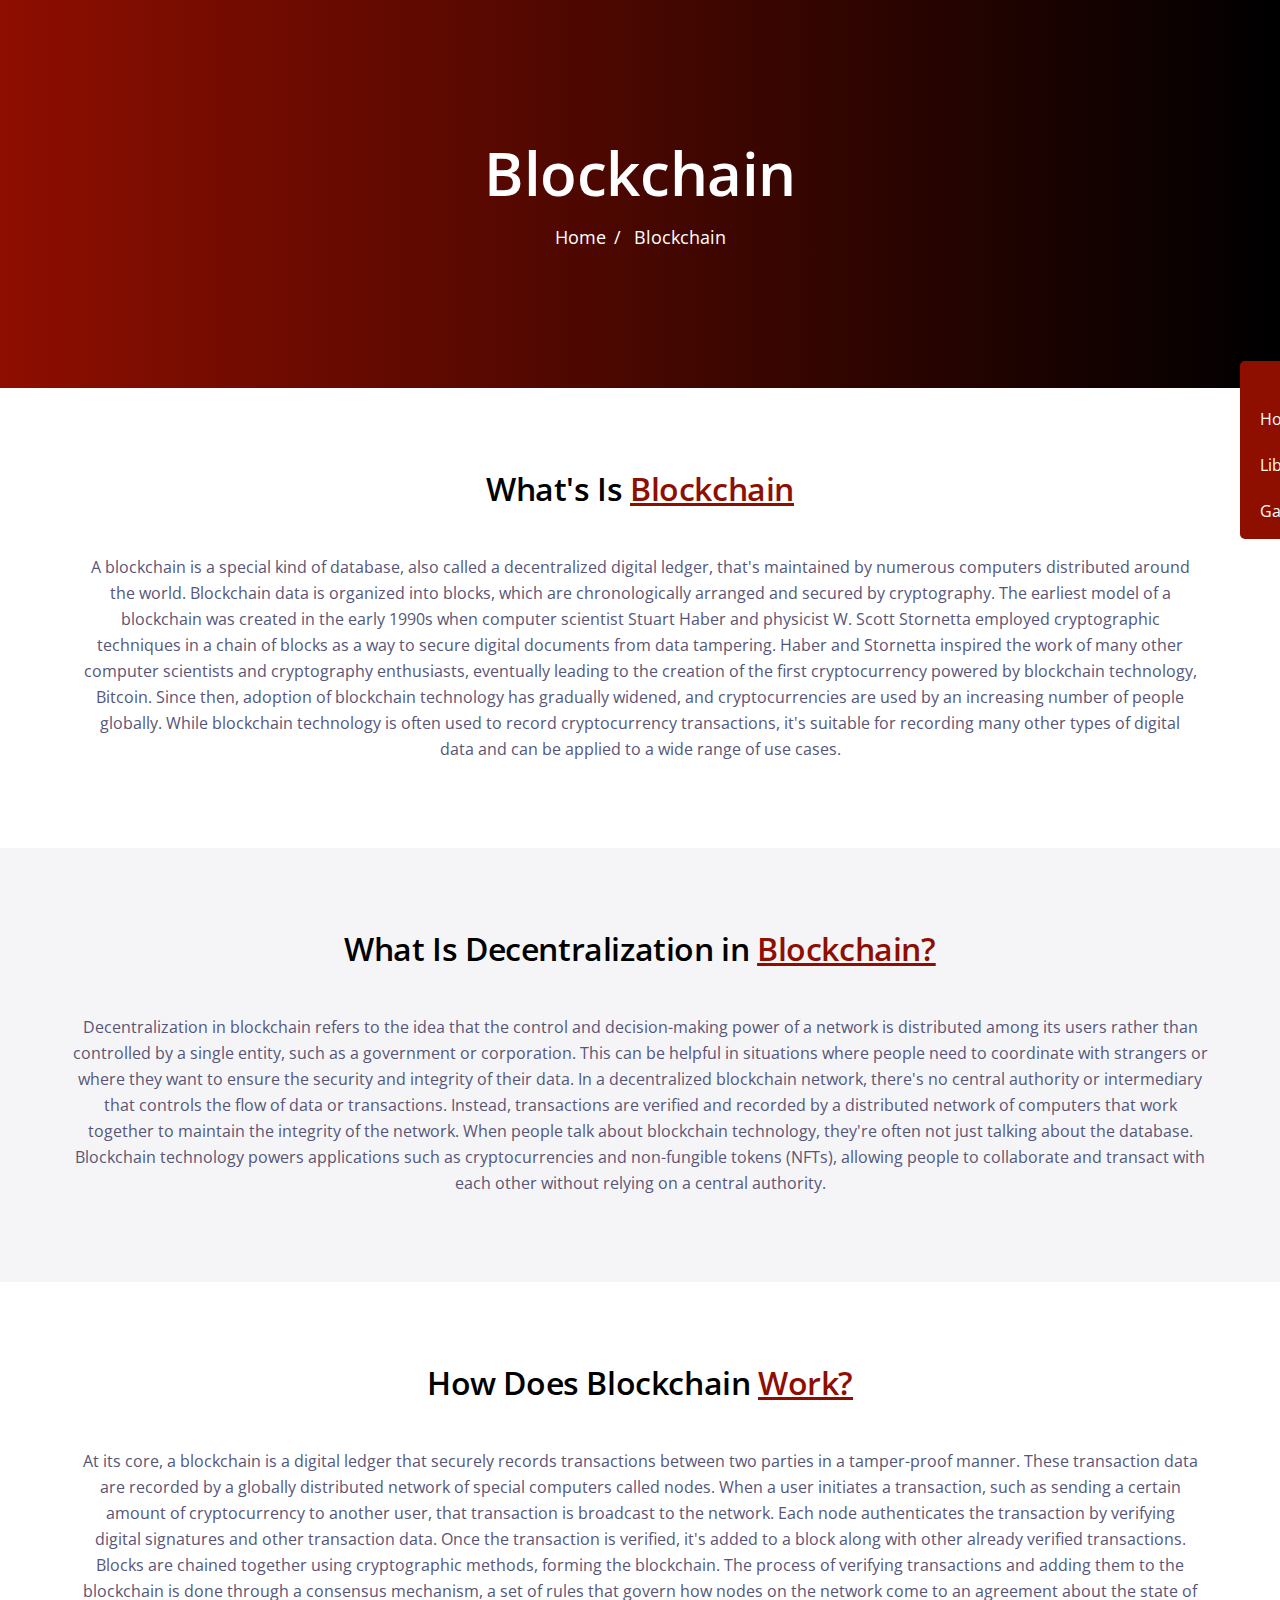
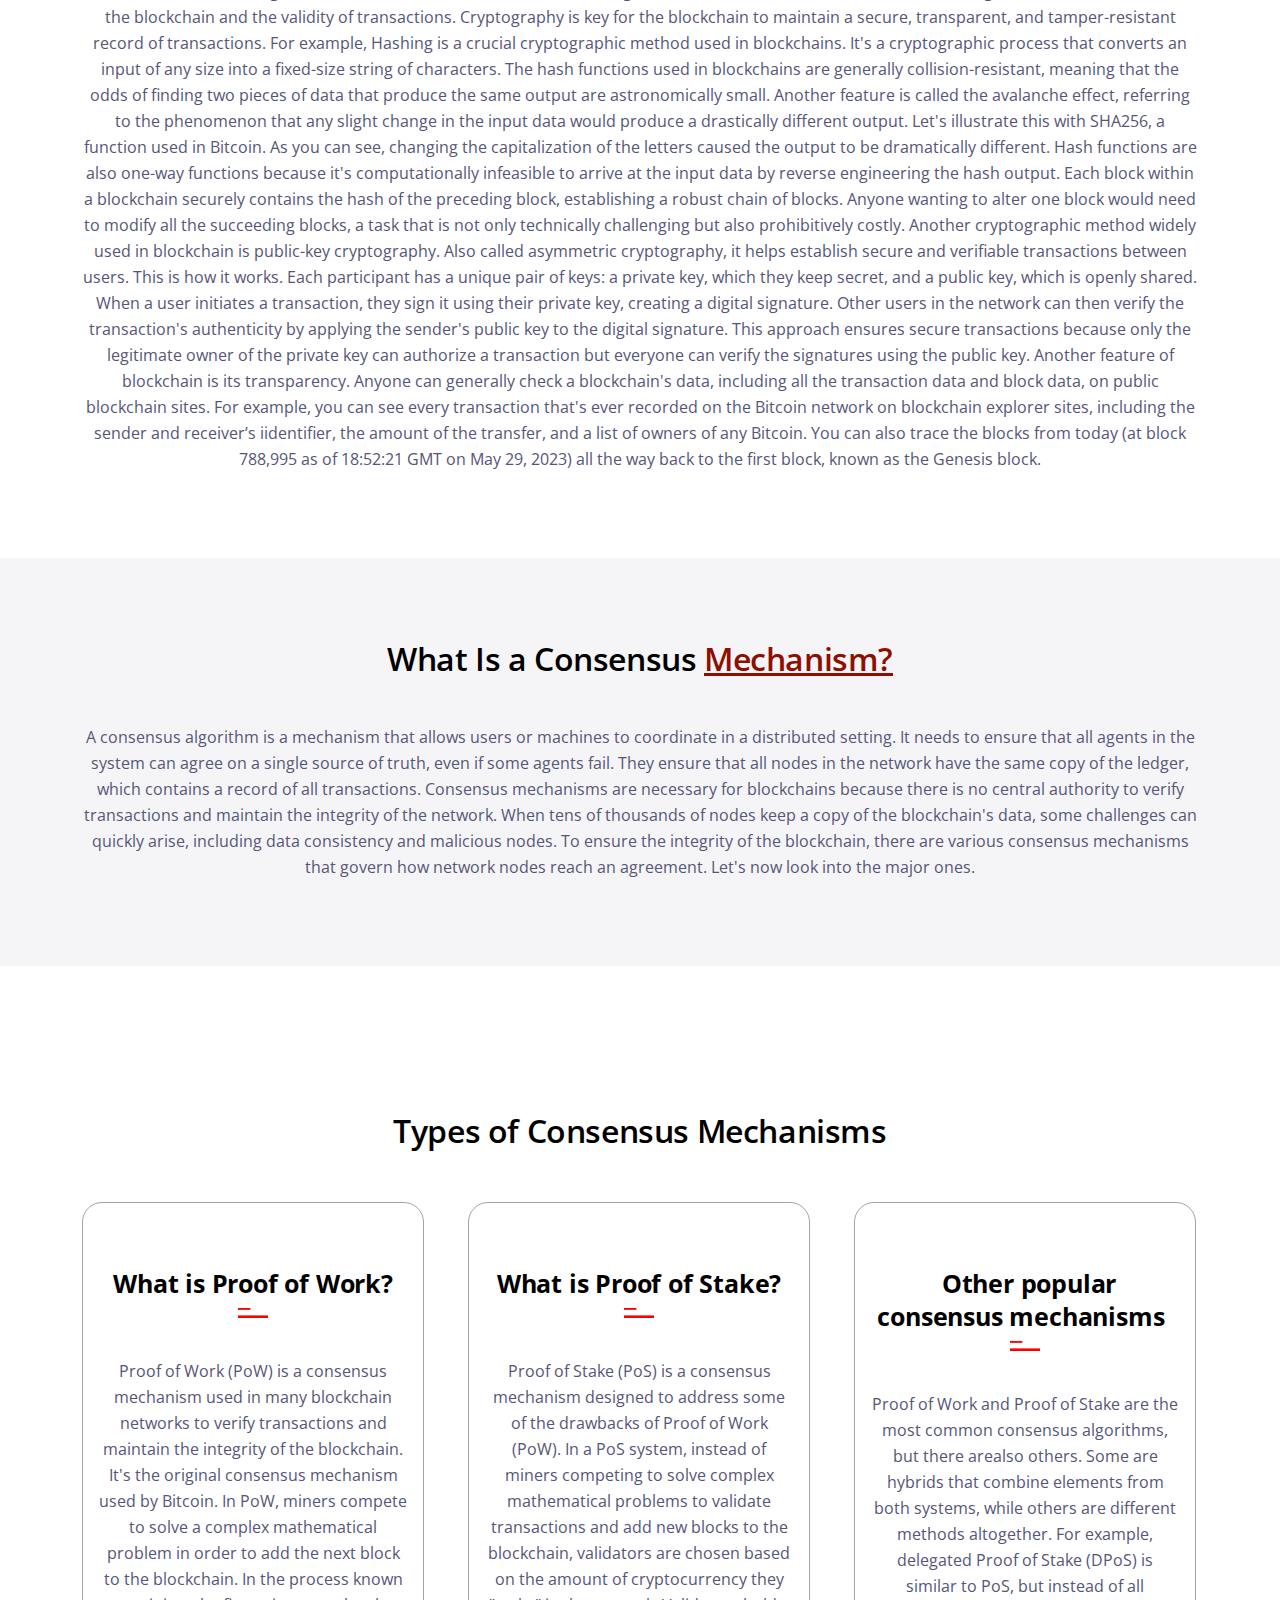
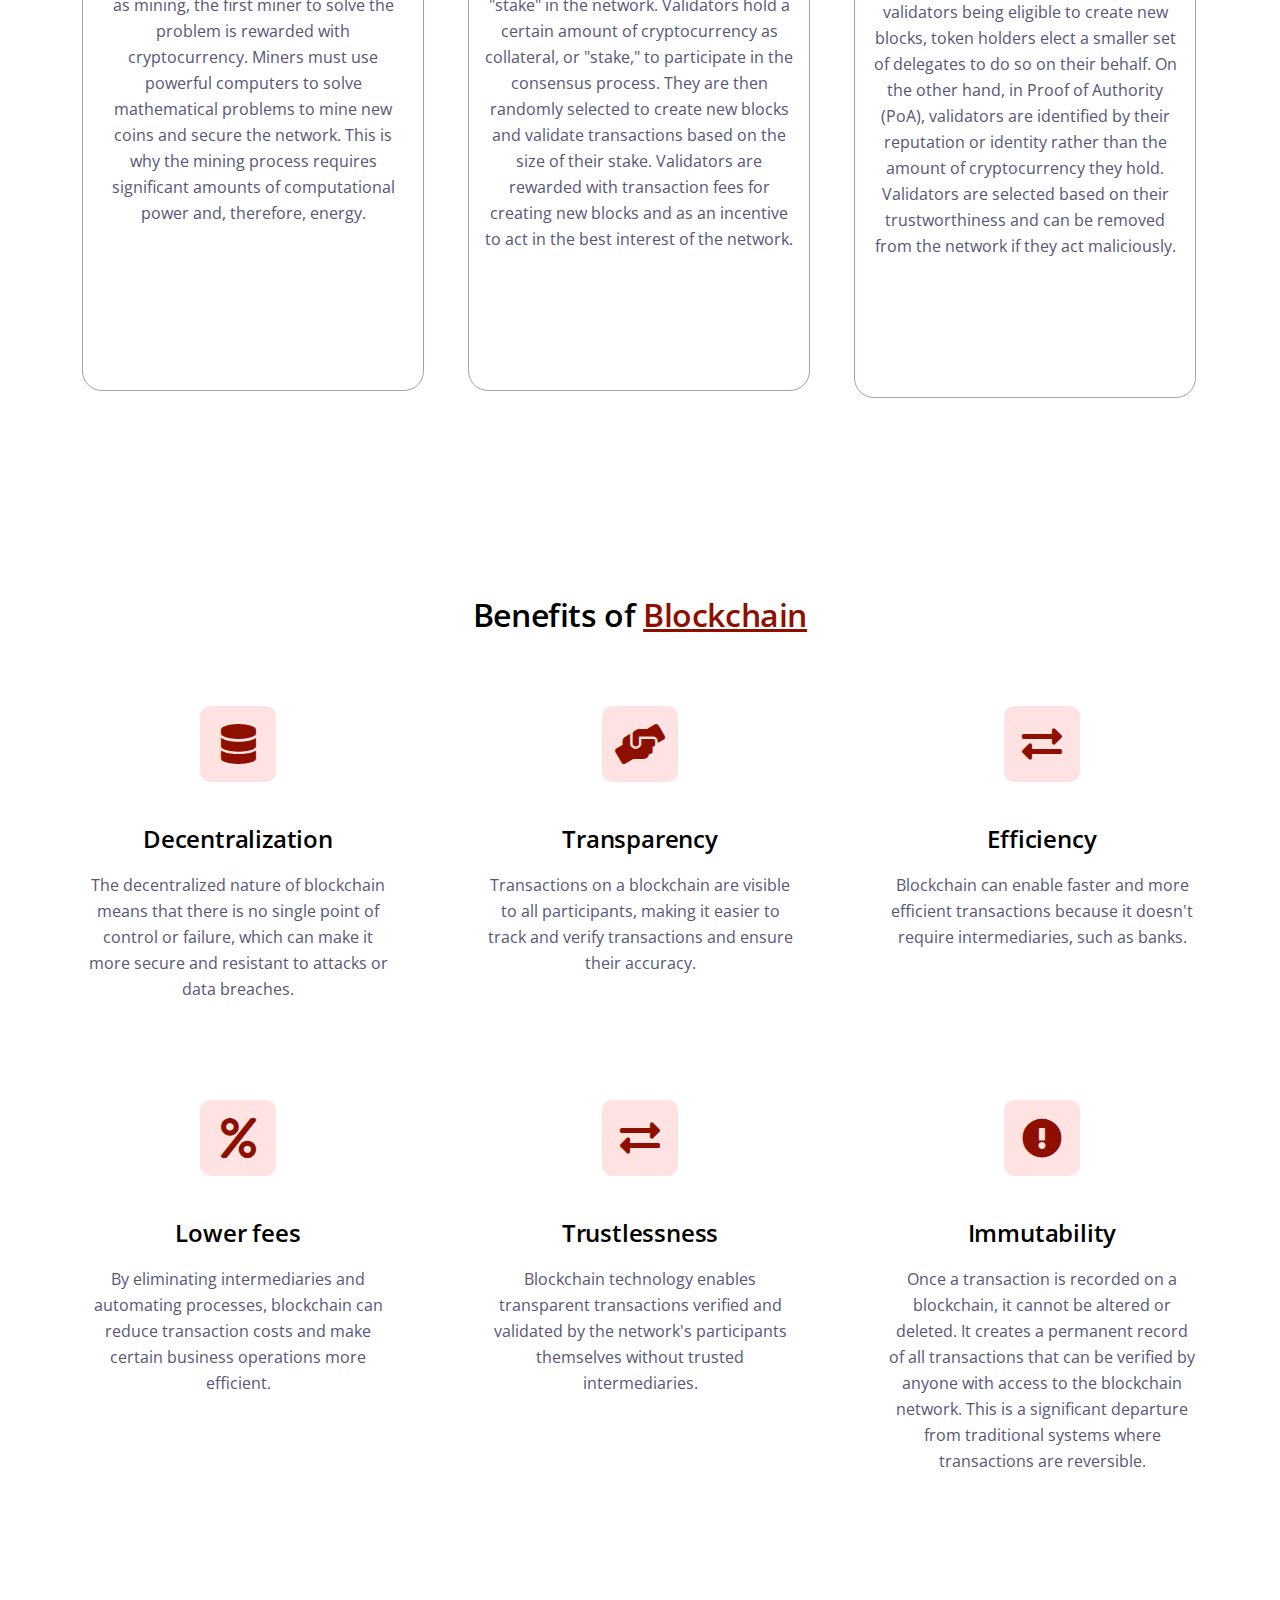
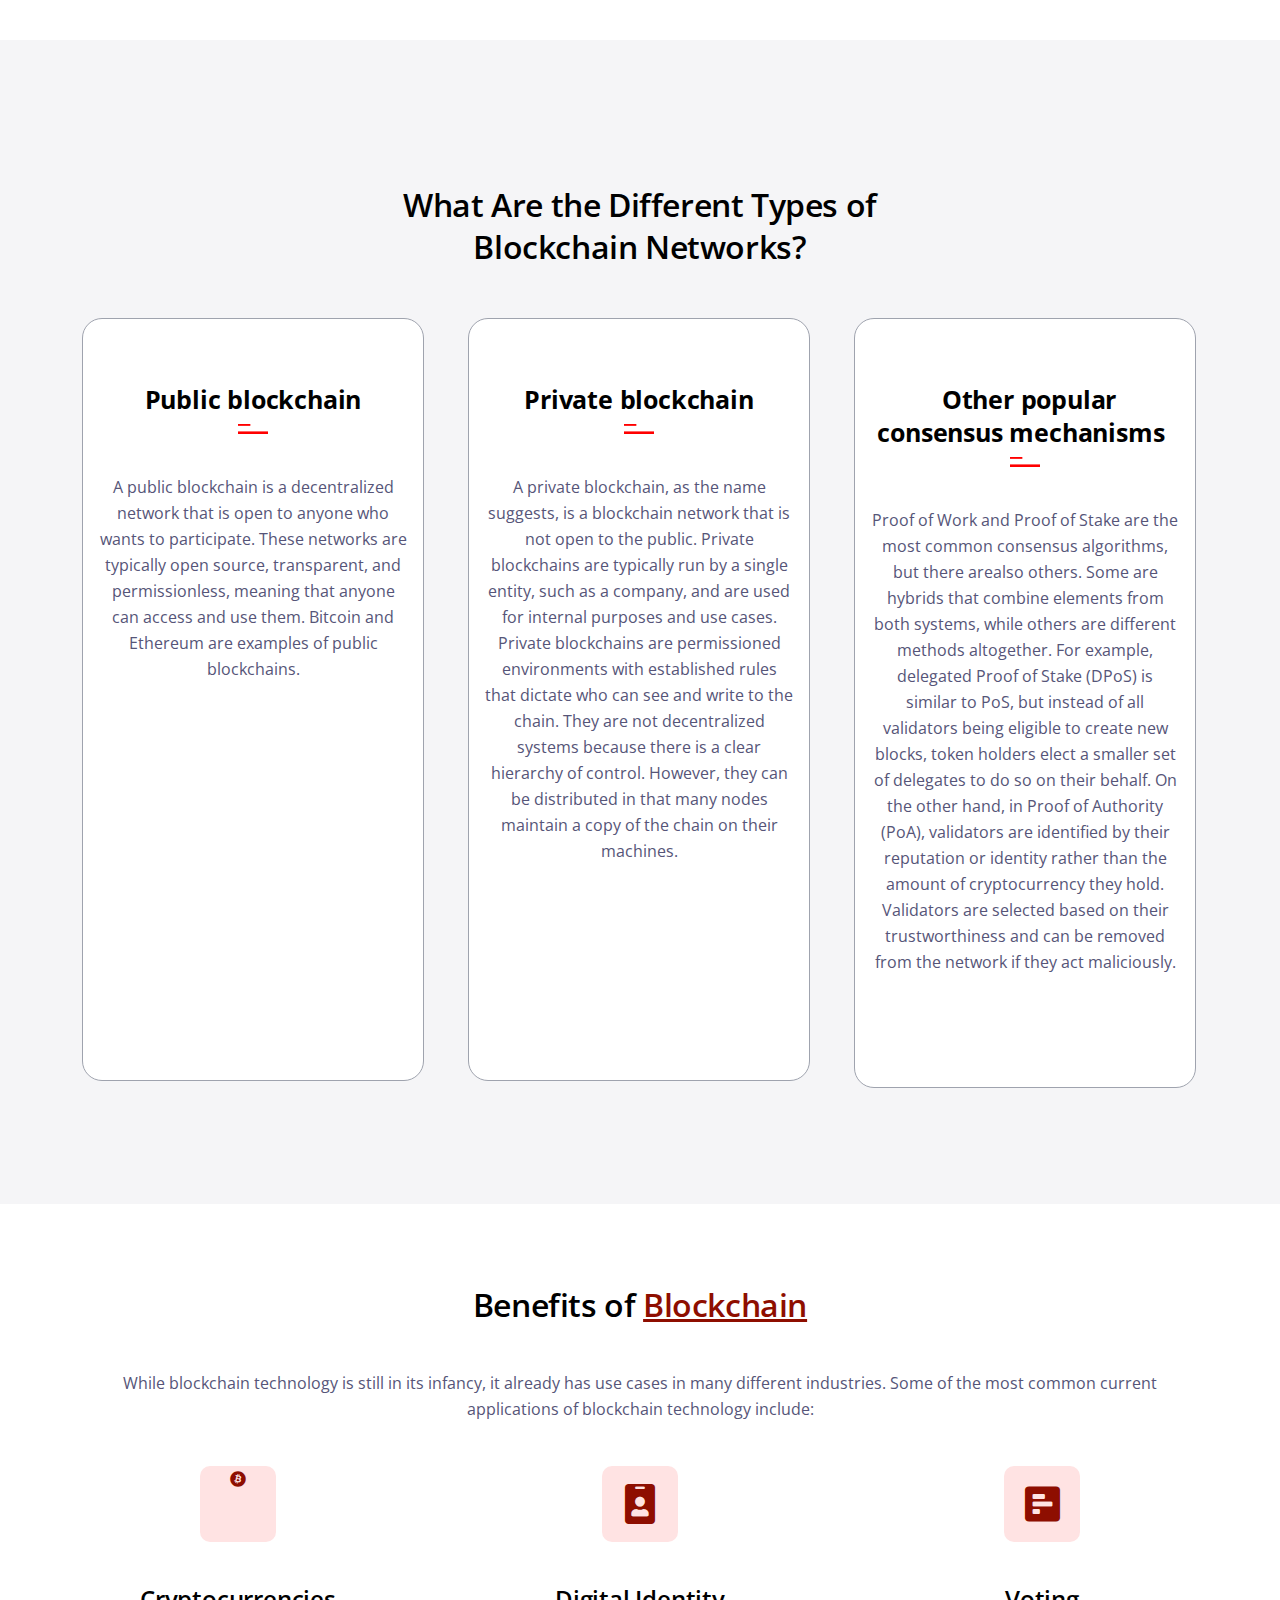
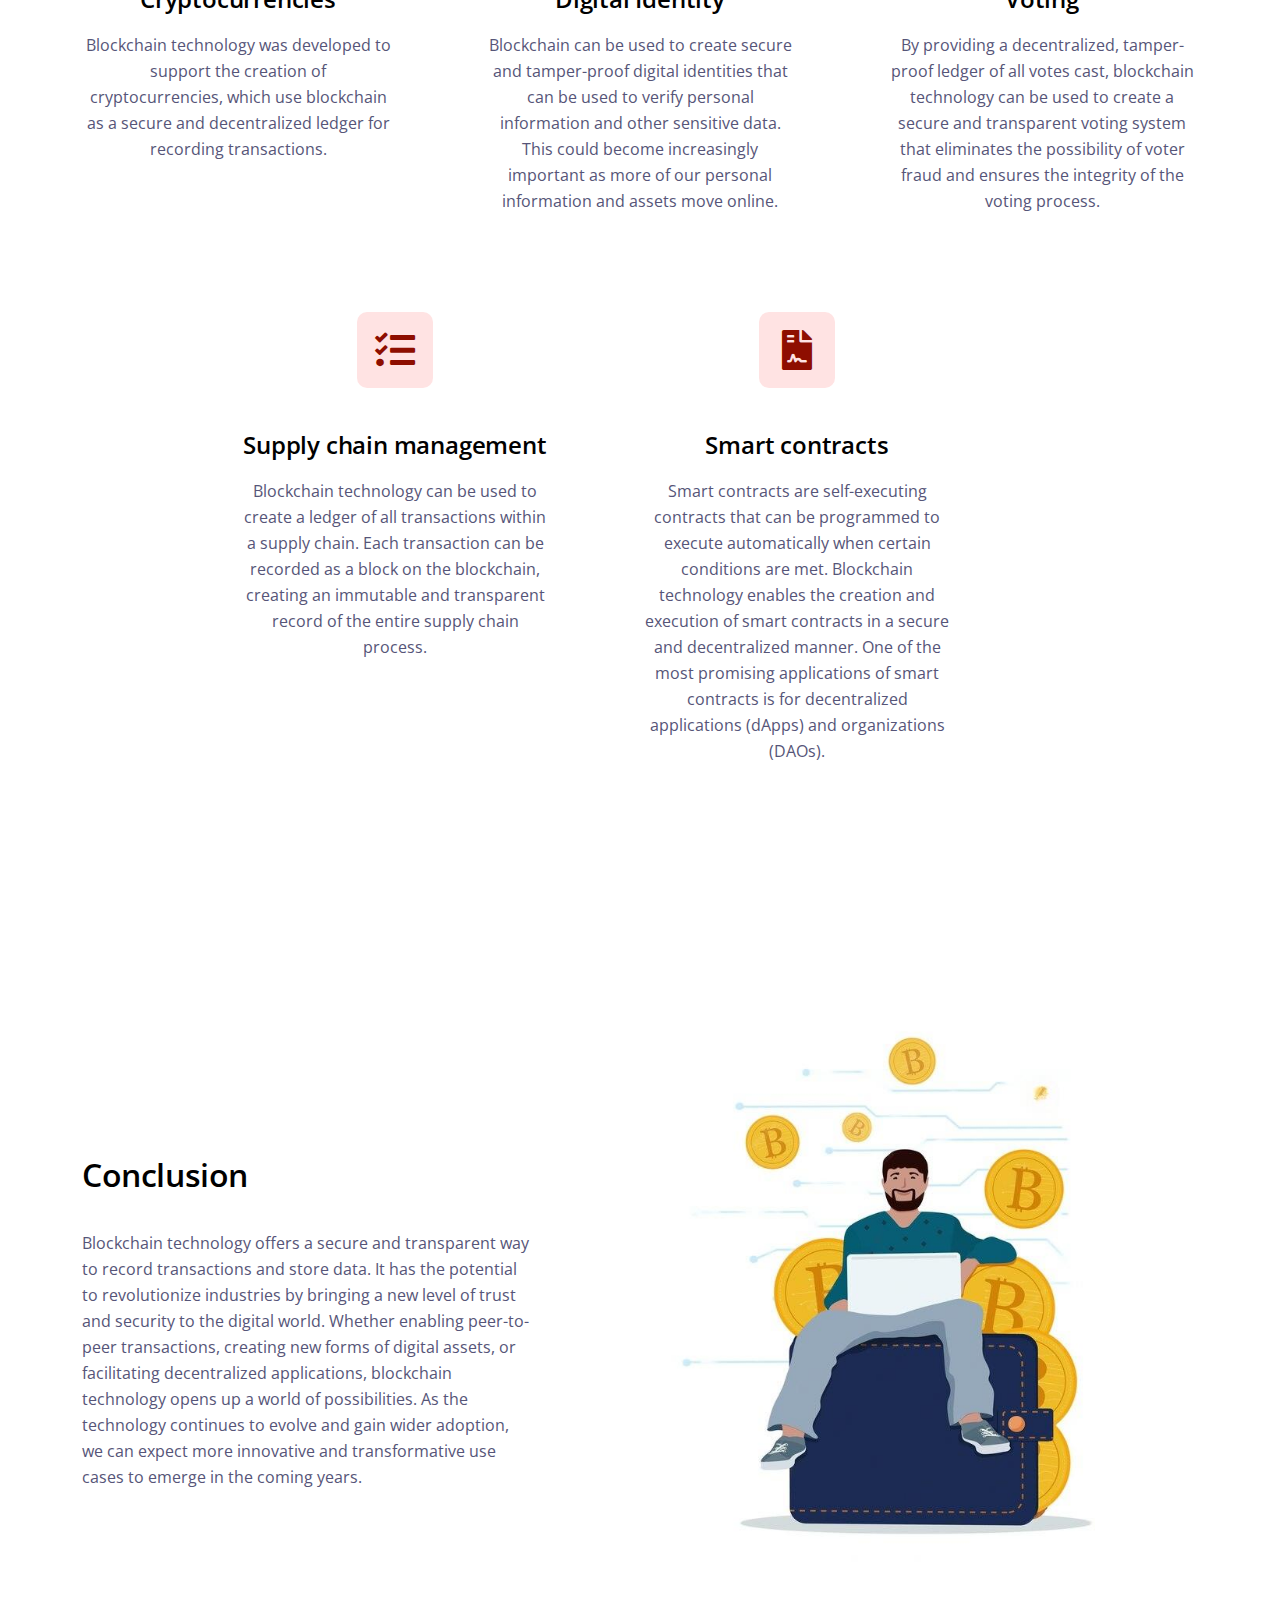
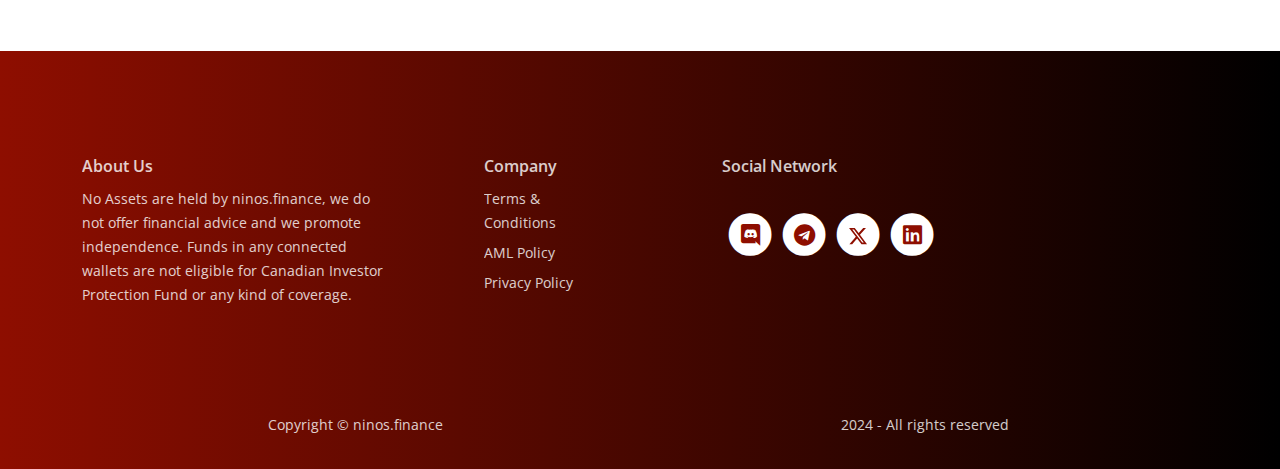
<file: blockchain.html>
<!DOCTYPE html>
<html lang="en">
    <head>
        <meta charset="utf-8">
        <meta name="viewport" content="width=device-width, initial-scale=1, shrink-to-fit=no">
        
        <!-- SEO Meta Tags -->
        <meta name="description" content="Your description">
        <meta name="author" content="Your name">

        <!-- OG Meta Tags to improve the way the post looks when you share the page on Facebook, Twitter, LinkedIn -->
        <meta property="og:site_name" content="" /> <!-- website name -->
        <meta property="og:site" content="" /> <!-- website link -->
        <meta property="og:title" content=""/> <!-- title shown in the actual shared post -->
        <meta property="og:description" content="ninos.finance - A Canadian gateway to cryptocurrency and blockchain solutions." /> <!-- description shown in the actual shared post -->
        <meta property="og:image" content="" /> <!-- image link, make sure it's jpg -->
        <meta property="og:url" content="" /> <!-- where do you want your post to link to -->
        <meta name="twitter:card" content="summary_large_image"> <!-- to have large image post format in Twitter -->

        <!-- Webpage Title -->
        <title>ninos.finance - where your dollar goes further</title>
        
        <!-- Styles -->
        <link href="https://fonts.googleapis.com/css2?family=Open+Sans:ital,wght@0,400;0,600;1,400&display=swap" rel="stylesheet">
        <link href="css/bootstrap.min.css" rel="stylesheet">
        <link href="css/fontawesome-all.min.css" rel="stylesheet">
        <link href="css/swiper.css" rel="stylesheet">
        <link href="css/styles.css" rel="stylesheet">
        
        <!-- Favicon  -->
        <link rel="icon" href="images/favicon.png">
        <script src="https://widget.rss.app/v1/wall.js" type="text/javascript" async></script>
    </head>
    <body data-bs-spy="scroll" data-bs-target="#navbarExample">


    <nav class="navbar2">
      <div class="navbar2-container">
        <script src="https://widgets.coingecko.com/coingecko-coin-price-marquee-widget.js"></script>
        <coingecko-coin-price-marquee-widget  coin-ids="bitcoin,ethereum,solana,binancecoin,terra-luna,avalanche-2,fantom" currency="cad" background-color="#ffffff" locale="en" style="width:100%" font-color="#000000"></coingecko-coin-price-marquee-widget></div>
    </nav>

<!-- Sidebar button -->
 <div class="sidebar-button">
    <a href="#" class="sidebar-toggle"></a>
    <div class="sidebar-links">
        <a href="index.html">Home</a>
        <a href="library.html">Library</a>
        <a href="games/index.html">Games</a>
    </div>
</div> 

    <!-- Navbar Section 
       
        <nav id="navbarExample" class="navbar navbar-expand-lg  navbar-light" aria-label="Main navigation">
            <div class="container">

                 Image Logo 
                <a class="navbar-brand logo-image" href="index.html"><img src="images/logo_sin_fondo.png" alt="alternative"></a> 

                 Text Logo - Use this if you don't have a graphic logo 
                <a class="navbar-brand logo-text" href="index.html"></a>

                <button class="navbar-toggler p-0 border-0" type="button" id="navbarSideCollapse" aria-label="Toggle navigation">
                    <span class="navbar-toggler-icon"></span>
                </button>

                <div class="navbar-collapse offcanvas-collapse" id="navbarsExampleDefault">

                     the logo can be commented here and added above 
                    <a class="navbar-brand logo-image" href="index.html"><img src="images/logo_sin_fondo.png" alt="alternative"></a> 
                    
                    <ul class="navbar-nav ms-auto navbar-nav-scroll">
                        <li class="nav-item">
                            <a class="nav-link active" aria-current="page" href="index.html">Home</a>
                        </li>
                        <li class="nav-item">
                            <a class="nav-link" href="#pricing">Library</a>
                        </li>
                        <li class="nav-item">
                            <a class="nav-link" href="#features">Games</a>
                        </li>
                    </ul>
                </div> 
            </div> 
        </nav> 
         end of navigation -->

        
        <!-- Header -->
        <header id="header" class="header">
            <div class="container ">
                <div class="row ">
                    <div class="col-lg-12">
                        <div class="text-container">
                            <h1 class="h1-large">Blockchain</h1>
                        </div> <!-- end of text-container -->
                    </div> <!-- end of col -->
                </div> <!-- end of row -->
                <ul class="breadcrumb">
                    <li><a href="index.html">Home</a></li>
                    <li><a href="">Blockchain</a></li>
                  </ul>
            </div> <!-- end of container -->
        </header> <!-- end of header -->
        <!-- end of header -->


        <!-- about ninos -->
        <div id="features" class="cards-1">
            <div class="container">
                <div class="row">
                    <div class="col-lg-12">
                        <h2 class="h2-heading">What's Is <span>Blockchain</span></h2>
                    </div> <!-- end of col -->
                </div> <!-- end of row -->
                <div class="card-body">
                    <p>A blockchain is a special kind of database, also called a decentralized digital ledger, that's maintained by numerous computers distributed around the world. Blockchain data is organized into blocks, which are chronologically arranged and secured by cryptography. 
                        The earliest model of a blockchain was created in the early 1990s when computer scientist Stuart Haber and physicist W. Scott Stornetta employed cryptographic techniques in a chain of blocks as a way to secure digital documents from data tampering. Haber and Stornetta inspired the work of many other computer scientists and cryptography enthusiasts, eventually leading to the creation of the first cryptocurrency powered by blockchain technology, Bitcoin. Since then, adoption of blockchain technology has gradually widened, and cryptocurrencies are used by an increasing number of people globally. While blockchain technology is often used to record cryptocurrency transactions, it's suitable for recording many other types of digital data and can be applied to a wide range of use cases.</p>
                </div>
            </div> <!-- end of container -->
        </div> <!-- end of cards-1 -->
        <!-- end of about ninos -->


 <!-- Features -->
 <div id="features" class="cards-1 bg-light-gray-news">
    <div class="container">
        <div class="row">
            <div class="col-lg-12">
                <h2 class="h2-heading">What Is Decentralization in <span>Blockchain?</span></h2>
            </div> <!-- end of col -->
            <div class="card-body">
                <p>Decentralization in blockchain refers to the idea that the control and decision-making power of a network is distributed among its users rather than controlled by a single entity, such as a government or corporation. This can be helpful in situations where people need to coordinate with strangers or where they want to ensure the security and integrity of their data. In a decentralized blockchain network, there's no central authority or intermediary that controls the flow of data or transactions. Instead, transactions are verified and recorded by a distributed network of computers that work together to maintain the integrity of the network. When people talk about blockchain technology, they're often not just talking about the database. Blockchain technology powers applications such as 
                    cryptocurrencies and non-fungible tokens (NFTs), allowing people to collaborate and transact with each other without relying on a central authority.</p>
            </div>
        </div> <!-- end of row -->

    </div> <!-- end of container -->
</div> <!-- end of cards-1 -->
<!-- end of services -->



 <!-- about  2 -->
 <div id="features" class="cards-1">
    <div class="container">
        <div class="row">
            <div class="col-lg-12">
                <h2 class="h2-heading">How Does Blockchain <span>Work?</span></h2>
            </div> <!-- end of col -->
        </div> <!-- end of row -->
        <div class="card-body">
            <p>  At its core, a blockchain is a digital ledger that securely records transactions between two parties in a tamper-proof manner. These transaction data are recorded by a globally distributed network of special computers called nodes. When a user initiates a transaction, such as sending a certain amount of cryptocurrency to another user, 
                that transaction is broadcast to the network. Each node authenticates the transaction by verifying digital signatures and other transaction data. Once the transaction is verified, it's added to a block along with other already verified transactions. Blocks are chained together using cryptographic methods, forming the blockchain. The process 
                of verifying transactions and adding them to the blockchain is done through a consensus mechanism, a set of rules that govern how nodes on the network come to an agreement about the state of the blockchain and the validity of transactions. Cryptography is key for the blockchain to maintain a secure, transparent, and tamper-resistant record 
                of transactions. For example, Hashing is a crucial cryptographic method used in blockchains. It's a cryptographic process that converts an input of any size into a fixed-size string of characters. The hash functions used in blockchains are generally collision-resistant, meaning that the odds of finding two pieces of data that produce the same 
                output are astronomically small. Another feature is called the avalanche effect, referring to the phenomenon that any slight change in the input data would produce a drastically different output. Let's illustrate this with SHA256, a function used in Bitcoin. As you can see, changing the capitalization of the letters caused the output to be dramatically 
                different. Hash functions are also one-way functions because it's computationally infeasible to arrive at the input data by reverse engineering the hash output. Each block within a blockchain securely contains the hash of the preceding block, establishing a robust chain of blocks. Anyone wanting to alter one block would need to modify all the succeeding
                 blocks, a task that is not only technically challenging but also prohibitively costly. Another cryptographic method widely used in blockchain is public-key cryptography. Also called asymmetric cryptography, it helps establish secure and verifiable transactions between users. This is how it works. Each participant has a unique pair of keys: a private key, 
                 which they keep secret, and a public key, which is openly shared. When a user initiates a transaction, they sign it using their private key, creating a digital signature. Other users in the network can then verify the transaction's authenticity by applying the sender's public key to the digital signature. This approach ensures secure transactions because only 
                 the legitimate owner of the private key can authorize a transaction but everyone can verify the signatures using the public key. Another feature of blockchain is its transparency. Anyone can generally check a blockchain's data, including all the transaction data and block data, on public blockchain sites. For example, you can see every transaction that's ever 
                 recorded on the Bitcoin network on blockchain explorer sites, including the sender and receiver’s iidentifier, the amount of the transfer, and a list of owners of any Bitcoin. You can also trace the blocks from today (at block 788,995 as of 18:52:21 GMT on May 29, 2023) all the way back to the first block, known as the Genesis block.</p>
        </div>
    </div> <!-- end of container -->
</div> <!-- end of cards-1 -->
<!-- end of about 2 -->

        <!-- about ninos 2 -->
        <div id="features" class="cards-1 bg-light-gray-news">
            <div class="container">
                <div class="row">
                    <div class="col-lg-12">
                        <h2 class="h2-heading">What Is a Consensus <span>Mechanism?</span></h2>
                    </div> <!-- end of col -->
                </div> <!-- end of row -->
                <div class="card-body">
                    <p>A consensus algorithm is a mechanism that allows users or machines to coordinate in a distributed setting. It needs to ensure that all agents in the system can agree on a single source of truth, even if some agents fail. They ensure that all nodes in the network have the same copy of the ledger, which contains a record of all transactions. Consensus mechanisms are necessary for blockchains because there is no central authority to verify transactions and maintain the integrity of the network. When tens of thousands of nodes keep a copy of the blockchain's data, some challenges can quickly arise, including data consistency and malicious nodes. To ensure the integrity of the blockchain, 
                        there are various consensus mechanisms that govern how network nodes reach an agreement. Let's now look into the major ones.</p>
                </div>
            </div> <!-- end of container -->
        </div> <!-- end of cards-1 -->
        <!-- end of about ninos 2 -->



                <!-- Pricing 1-->
                     <div id="pricing" class="cards-2 ">
                        <div class="container">
                            <h2 class="h2-heading mb-4 ">Types of Consensus Mechanisms</h2>
  <br>
                            <div class="row">
                                <div class="col-lg-12">  
                                    <!-- Card -->
                                    <div class="card">
                                        <div class="card-body">
                                            <div class="card-title">
                                                <span>What is Proof of Work?</span> <br> 
                                                <img class="decoration-lines flipped" src="images/decoration-lines.svg" alt="alternative">
                                            </div>
                                            <ul class="list-unstyled li-space-lg">
                                                <li>Proof of Work (PoW) is a consensus mechanism used in many blockchain networks to verify transactions and maintain the integrity of the blockchain. It's the original consensus mechanism used by Bitcoin. In PoW, miners compete to solve a complex mathematical problem in order to add the next block to the blockchain. In the process known as mining, the first miner to solve the problem is rewarded with cryptocurrency. Miners must use powerful computers to solve mathematical problems to mine new coins and secure the network. 
                                                    This is why the mining process requires significant amounts of computational power and, therefore, energy.</li>
                                            </ul><br><br>
                                        </div>
                                    </div>
                                    <!-- end of card -->
            
                                    <!-- Card -->
                                    <div class="card">
                                        <div class="card-body">
                                            <div class="card-title">
                                                <span>What is Proof of Stake?</span> <br> 
                                                <img class="decoration-lines flipped" src="images/decoration-lines.svg" alt="alternative">
                                            </div>
                                            <ul class="list-unstyled li-space-lg">
                                                <li>Proof of Stake (PoS) is a consensus mechanism designed to address some of the drawbacks of Proof of Work (PoW). In a PoS system, instead of miners competing to solve complex mathematical problems to validate transactions and add new blocks to the blockchain, validators are chosen based on the amount of cryptocurrency they "stake" in the network. Validators hold a certain amount of cryptocurrency as collateral, or "stake," to participate in the consensus process. They are then randomly selected to create new blocks and validate transactions based on the size of their stake. 
                                                    Validators are rewarded with transaction fees for creating new blocks and as an incentive to act in the best interest of the network.</li>
                                            </ul>
                                        </div><br> 
                                    </div>
                                    <!-- end of card -->
            
                                    <!-- Card -->
                                    <div class="card">
                                        <div class="card-body">
                                            <div class="card-title">
                                                <span>Other popular consensus mechanisms</span><br>
                                                <img class="decoration-lines flipped" src="images/decoration-lines.svg" alt="alternative">
                                            </div>
                                            <ul class="list-unstyled li-space-lg">
                                                <li>Proof of Work and Proof of Stake are the most common consensus algorithms, but there arealso others. Some are hybrids that combine elements from both systems, while others are different methods altogether. For example, delegated Proof of Stake (DPoS) is similar to PoS, but instead of all validators being eligible to create new blocks, token holders elect a smaller set of delegates to do so on their behalf. On the other hand, in Proof of Authority (PoA), validators are identified by their reputation or identity rather than the amount of cryptocurrency they hold. 
                                                    Validators are selected based on their trustworthiness and can be removed from the network if they act maliciously.</li>
                                            </ul><br>
                                        </div>
                                    </div>
                                    <!-- end of card -->

                                    
                                </div> <!-- end of col -->
                            </div> <!-- end of row -->
                        </div> <!-- end of container -->
                    </div> <!-- end of cards-2 -->
                    <!-- end of pricing 1-->

          <!-- Features 1 -->
        <div id="features" class="cards-1">
            <div class="container">
                <div class="row">
                    <div class="col-lg-12">
                        <h2 class="h2-heading">Benefits of  <span>Blockchain</span></h2><br>
                    </div> <!-- end of col -->
                </div> <!-- end of row -->
                <div class="row">
                    <div class="col-lg-12">
                        
                        <!-- Card -->
                        <div class="card">
                            <div class="card-icon red">
                                <span class="fas fa-database"></span>
                            </div>
                            <div class="card-body">
                                <h4 class="card-title">Decentralization</h4>
                                <p>The decentralized nature of blockchain means that there is no single point of control or failure, which can make it more secure and resistant to attacks or data breaches.</p>
                            </div>
                        </div>
                        <!-- end of card -->

                        <!-- Card -->
                        <div class="card">
                            <div class="card-icon red">
                                <span class="fas fa-hands-helping"></span>
                            </div>
                            <div class="card-body">
                                <h4 class="card-title">Transparency</h4>
                                <p>Transactions on a blockchain are visible to all participants, making it easier to track and verify transactions and ensure their accuracy.</p>
                            </div>
                        </div>
                        <!-- end of card -->

                        <!-- Card -->
                        <div class="card">
                            <div class="card-icon red">
                                <span class="fas fa-exchange-alt"></span>
                            </div>
                            <div class="card-body">
                                <h4 class="card-title">Efficiency</h4>
                                <p>Blockchain can enable faster and more efficient transactions because it doesn't require intermediaries, such as banks.</p>
                            </div>
                        </div>
                        <!-- end of card -->
                        <!-- Card -->
                        <div class="card">
                            <div class="card-icon red">
                                <span class="fas fa-percent"></span>
                            </div>
                            <div class="card-body">
                                <h4 class="card-title">Lower fees</h4>
                                <p>By eliminating intermediaries and automating processes, blockchain can reduce transaction costs and make certain business operations more efficient.</p>
                            </div>
                        </div>
                        <!-- end of card -->

                        <!-- Card -->
                        <div class="card">
                            <div class="card-icon red">
                                <span class="fas fa-exchange-alt"></span>
                            </div>
                            <div class="card-body">
                                <h4 class="card-title">Trustlessness</h4>
                                <p>Blockchain technology enables transparent transactions verified and validated by the network's participants themselves without trusted intermediaries.</p>
                            </div>
                        </div>
                        <!-- end of card -->
                        
                        <!-- Card -->
                        <div class="card">
                            <div class="card-icon red">
                                <span class="fas fa-exclamation-circle"></span>
                            </div>
                            <div class="card-body">
                                <h4 class="card-title">Immutability</h4>
                                <p>Once a transaction is recorded on a blockchain, it cannot be altered or deleted. It creates a permanent record of all transactions that can be verified by anyone with access to the blockchain network. 
                                    This is a significant departure from traditional systems where transactions are reversible.</p>
                            </div>
                        </div>
                        <!-- end of card -->

                    </div> <!-- end of col -->
                </div> <!-- end of row -->
            </div> <!-- end of container -->
        </div> <!-- end of cards-1 -->
        <!-- end of services 1 -->       
        
                    <!-- Pricing 2-->
                    <div id="pricing" class="cards-2 bg-light-gray-news">
                        <div class="container">
                            <h2 class="h2-heading mb-4 ">What Are the Different Types of Blockchain Networks?</h2>
  <br>
                            <div class="row">
                                <div class="col-lg-12">  
                                    <!-- Card -->
                                    <div class="card">
                                        <div class="card-body">
                                            <div class="card-title">
                                                <span>Public blockchain</span> <br> 
                                                <img class="decoration-lines flipped" src="images/decoration-lines.svg" alt="alternative">
                                            </div>
                                            <ul class="list-unstyled li-space-lg">
                                                <li>A public blockchain is a decentralized network that is open to anyone who wants to participate. These networks are typically open source, transparent, and permissionless,
                                                     meaning that anyone can access and use them. Bitcoin and Ethereum are examples of public blockchains.</li>
                                            </ul>
                                        </div><br><br><br><br><br><br><br><br><br><br><br>
                                    </div>
                                    <!-- end of card -->
            
                                    <!-- Card -->
                                    <div class="card">
                                        <div class="card-body">
                                            <div class="card-title">
                                                <span>Private blockchain</span> <br> 
                                                <img class="decoration-lines flipped" src="images/decoration-lines.svg" alt="alternative">
                                            </div>
                                            <ul class="list-unstyled li-space-lg">
                                                <li>A private blockchain, as the name suggests, is a blockchain network that is not open to the public. Private blockchains are typically run by a single entity, such as a company, and are used for internal purposes and use cases. Private blockchains are permissioned environments with established rules that dictate who can see and write to the chain. They are not decentralized systems because there is a clear hierarchy of control. However, 
                                                    they can be distributed in that many nodes maintain a copy of the chain on their machines.</li>
                                            </ul>
                                        </div><br><br><br><br>
                                    </div>
                                    <!-- end of card -->
            
                                    <!-- Card -->
                                    <div class="card">
                                        <div class="card-body">
                                            <div class="card-title">
                                                <span>Other popular consensus mechanisms</span><br>
                                                <img class="decoration-lines flipped" src="images/decoration-lines.svg" alt="alternative">
                                            </div>
                                            <ul class="list-unstyled li-space-lg">
                                                <li>Proof of Work and Proof of Stake are the most common consensus algorithms, but there arealso others. Some are hybrids that combine elements from both systems, while others are different methods altogether. For example, delegated Proof of Stake (DPoS) is similar to PoS, but instead of all validators being eligible to create new blocks, token holders elect a smaller set of delegates to do so on their behalf. On the other hand, in Proof of Authority (PoA), validators are identified by their reputation or identity rather than the amount of cryptocurrency they hold. 
                                                    Validators are selected based on their trustworthiness and can be removed from the network if they act maliciously.</li>
                                            </ul>
                                        </div>
                                    </div>
                                    <!-- end of card -->

                                    
                                </div> <!-- end of col -->
                            </div> <!-- end of row -->
                        </div> <!-- end of container -->
                    </div> <!-- end of cards-2 -->
                    <!-- end of pricing 2-->    
        


          <!-- Features 2-->
          <div id="features" class="cards-1">
            <div class="container">
                <div class="row">
                    <div class="col-lg-12">
                        <h2 class="h2-heading">Benefits of  <span>Blockchain</span></h2>
                        <div class="card-body text-center">
                            <p>While blockchain technology is still in its infancy, it already has use cases in many different industries. Some of the most common current applications of blockchain technology include:</p>
                        </div>  <br>
                    </div> <!-- end of col -->
                </div> <!-- end of row -->
                <div class="row">
                    <div class="col-lg-12">
                        
                        <!-- Card -->
                        <div class="card">
                            <div class="card-icon red">
                                <span class="fab fa-bitcoin"></span> 
                            </div>
                            <div class="card-body">
                                <h4 class="card-title">Cryptocurrencies</h4>
                                <p>Blockchain technology was developed to support the creation of cryptocurrencies, which use blockchain as a secure and decentralized ledger for recording transactions.</p>
                            </div>
                        </div>
                        <!-- end of card -->

                        <!-- Card -->
                        <div class="card">
                            <div class="card-icon red">
                                <span class="fas fa-id-badge"></span>
                            </div>
                            <div class="card-body">
                                <h4 class="card-title">Digital Identity</h4>
                                <p>Blockchain can be used to create secure and tamper-proof digital identities that can be used to verify personal information and other sensitive data. This could become 
                                    increasingly important as more of our personal information and assets move online.</p>
                            </div>
                        </div>
                        <!-- end of card -->

                        <!-- Card -->
                        <div class="card">
                            <div class="card-icon red">
                                <span class="fas fa-poll-h"></span>
                            </div>
                            <div class="card-body">
                                <h4 class="card-title">Voting</h4>
                                <p>By providing a decentralized, tamper-proof ledger of all votes cast, blockchain technology can be used to create a secure and transparent voting system that eliminates 
                                    the possibility of voter fraud and ensures the integrity of the voting process.</p>
                            </div>
                        </div>
                        <!-- end of card -->
                        <!-- Card -->
                        <div class="card">
                            <div class="card-icon red">
                                <span class="fas fa-tasks"></span>
                            </div>
                            <div class="card-body">
                                <h4 class="card-title">Supply chain management</h4>
                                <p>Blockchain technology can be used to create a ledger of all transactions within a supply chain. Each transaction can be recorded as a block on the blockchain, creating an 
                                    immutable and transparent record of the entire supply chain process.</p>
                            </div>
                        </div>
                        <!-- end of card -->

                        <!-- Card -->
                        <div class="card">
                            <div class="card-icon red">
                                <span class="fas fa-file-contract"></span>
                            </div>
                            <div class="card-body">
                                <h4 class="card-title">Smart contracts</h4>
                                <p>Smart contracts are self-executing contracts that can be programmed to execute automatically when certain conditions are met. Blockchain technology enables the creation and 
                                    execution of smart contracts in a secure and decentralized manner. One of the most promising applications of smart contracts is for decentralized applications (dApps) and organizations (DAOs).</p>
                            </div>
                        </div>
                        <!-- end of card -->

                    </div> <!-- end of col -->
                </div> <!-- end of row -->
            </div> <!-- end of container -->
        </div> <!-- end of cards-1 -->
        <!-- end of services 2--> 

              <!-- Details 1 -->
  <div id="details" class="basic-1 bg">
    <div class="container">
        <div class="row">
            <div class="col-lg-6 col-xl-5">
                <div class="text-container">
                    <h5 style="color:black;">Conclusion</h5><br>

                    <p>Blockchain technology offers a secure and transparent way to record transactions and store data.
                         It has the potential to revolutionize industries by bringing a new level of trust and security 
                         to the digital world. Whether enabling peer-to-peer transactions, creating new forms of digital assets, or facilitating decentralized applications, blockchain technology opens up a world of possibilities. As the technology continues to evolve and gain wider adoption, we can expect more innovative and transformative use cases to emerge in the coming years.</p>
                    

                        <!-- <a class="btn-solid-reg"  href="tel:587-966-0376">Request Call</a> -->
                </div> <!-- end of text-container -->
            </div> <!-- end of col -->
            <div class="col-lg-6 col-xl-7">
                <div class="image-container">
                    <img class="img-fluid" src="images/investor.jpeg" alt="alternative">
                </div> <!-- end of image-container -->
            </div> <!-- end of col -->
        </div> <!-- end of row -->
    </div> <!-- end of container -->
</div> <!-- end of basic-1 -->
<!-- end of details 1 -->

        
        <!-- Footer -->
        <div class="footer">
            <div class="container">
                <div class="row">
                    <div class="col-lg-12">
                        <div class="footer-col first">
                            <h6>About Us</h6>
                            <p class="p-small">No Assets are held by ninos.finance, we do not offer financial advice and we promote independence.
                                 Funds in any connected wallets are not eligible for Canadian Investor Protection Fund or any kind of coverage.
                            </p>
                        </div> <!-- end of footer-col -->
                        <div class="footer-col second">
                            <h6>Company</h6>
                            <ul class="list-unstyled li-space-lg p-small">
                                <li><a href="#">Terms & Conditions</a></li>
                                <li><a href="aml-policy.html">AML Policy</a></li>
                                <li><a href="privacy.html">Privacy Policy</a></li>
                            </ul>
                        </div> <!-- end of footer-col -->

                        
                        <div class="footer-col third">
                            <h6>Social Network</h6> <br>
                            <span class="fa-stack">
                                <a href="https://discord.gg/VPfAYzHTPz">
                                    <i class="fas fa-circle fa-stack-2x"></i>
                                    <i class="fab fa-discord fa-stack-1x"></i>
                                </a>
                            </span>
                            <span class="fa-stack">
                                <a href="https://t.me/+YUWzXOkf7Do3NDE5">
                                    <i class="fas fa-circle fa-stack-2x"></i>
                                    <i class="fab fa-telegram fa-stack-1x"></i>
                                </a>
                            </span>
                            <span class="fa-stack">
                                <a href="https://twitter.com/ninosfinance">
                                    <i class="fas fa-circle fa-stack-2x"></i>
                                    <i class="fab fa-stack-1x" ><svg xmlns="http://www.w3.org/2000/svg" height="20" width="20" viewBox="0 0 512 512"><path fill="#8e0e00" d="M389.2 48h70.6L305.6 224.2 487 464H345L233.7 318.6 106.5 464H35.8L200.7 275.5 26.8 48H172.4L272.9 180.9 389.2 48zM364.4 421.8h39.1L151.1 88h-42L364.4 421.8z"/></svg></i>
                                </a>
                            </span>
                            <span class="fa-stack">
                                <a href="https://linkedin.com/company/ninosfinance">
                                    <i class="fas fa-circle fa-stack-2x"></i>
                                    <i class="fab fa-linkedin fa-stack-1x"></i>
                                </a>
                            </span>

                        </div> <!-- end of footer-col -->
                    </div> <!-- end of col -->
                </div> <!-- end of row -->
            </div> <!-- end of container -->
        </div> <!-- end of footer -->  
        <!-- end of footer -->

   
        <!-- Copyright -->
        <div class="copyright">
            <div class="container">
                <div class="row">
                    <div class="col-lg-6"><br>
                        <p class="p-small">Copyright © <a href="#">ninos.finance</a></p>
                    </div> <!-- end of col -->

                    <div class="col-lg-6"><br>
                        <p class="p-small">2024 - <a href="#">All rights reserved</a></p>    
                    </div> <!-- enf of row -->
            </div> <!-- end of container -->
        </div> <!-- end of copyright --> 
        <!-- end of copyright -->
        

        <!-- Back To Top Button -->
        <button onclick="topFunction()" id="myBtn">
            <img src="images/up-arrow.png" alt="alternative">
        </button>
        <!-- end of back to top button -->
            
        <!-- Scripts -->
        <script src="js/bootstrap.min.js"></script> <!-- Bootstrap framework -->
        <script src="js/swiper.min.js"></script> <!-- Swiper for image and text sliders -->
        <script src="js/purecounter.min.js"></script> <!-- Purecounter counter for statistics numbers -->
        <script src="js/replaceme.min.js"></script> <!-- ReplaceMe for rotating text -->
        <script src="js/scripts.js"></script> <!-- Custom scripts -->
    </body>
</html>
</file>
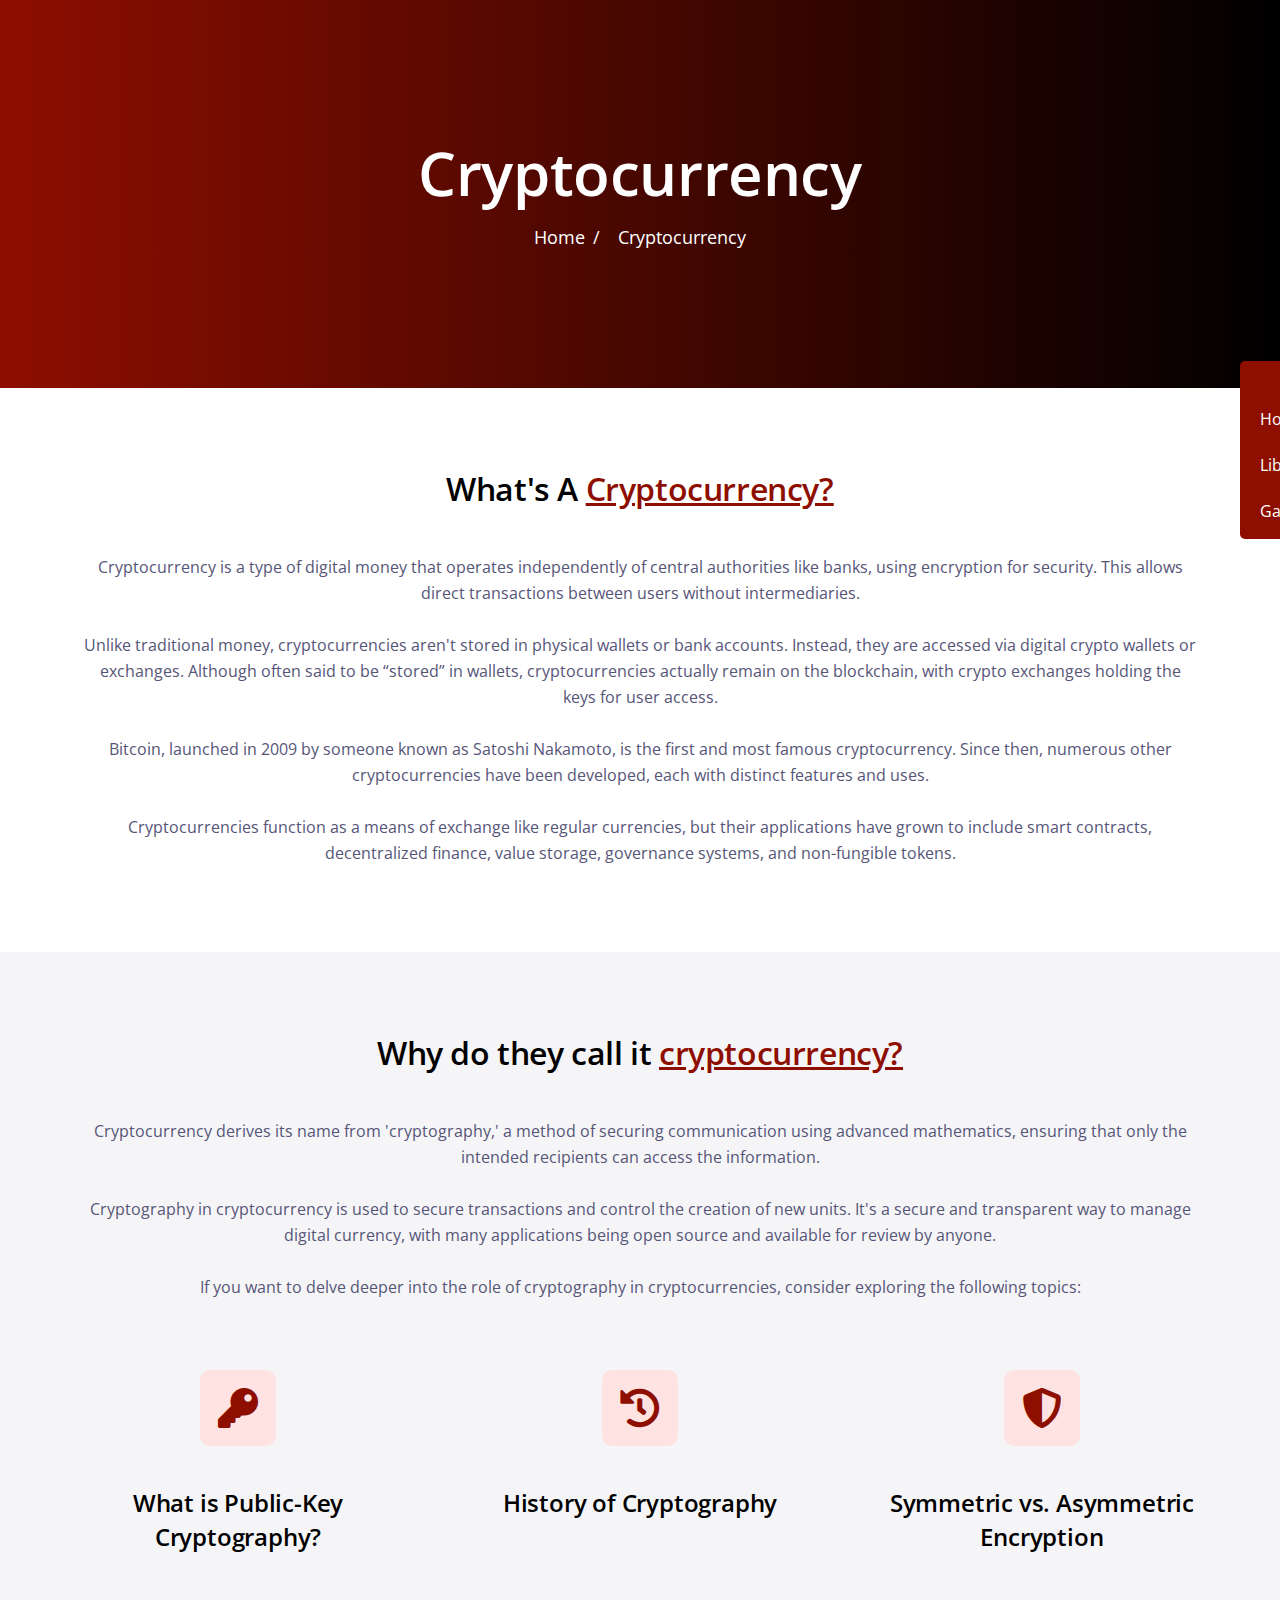
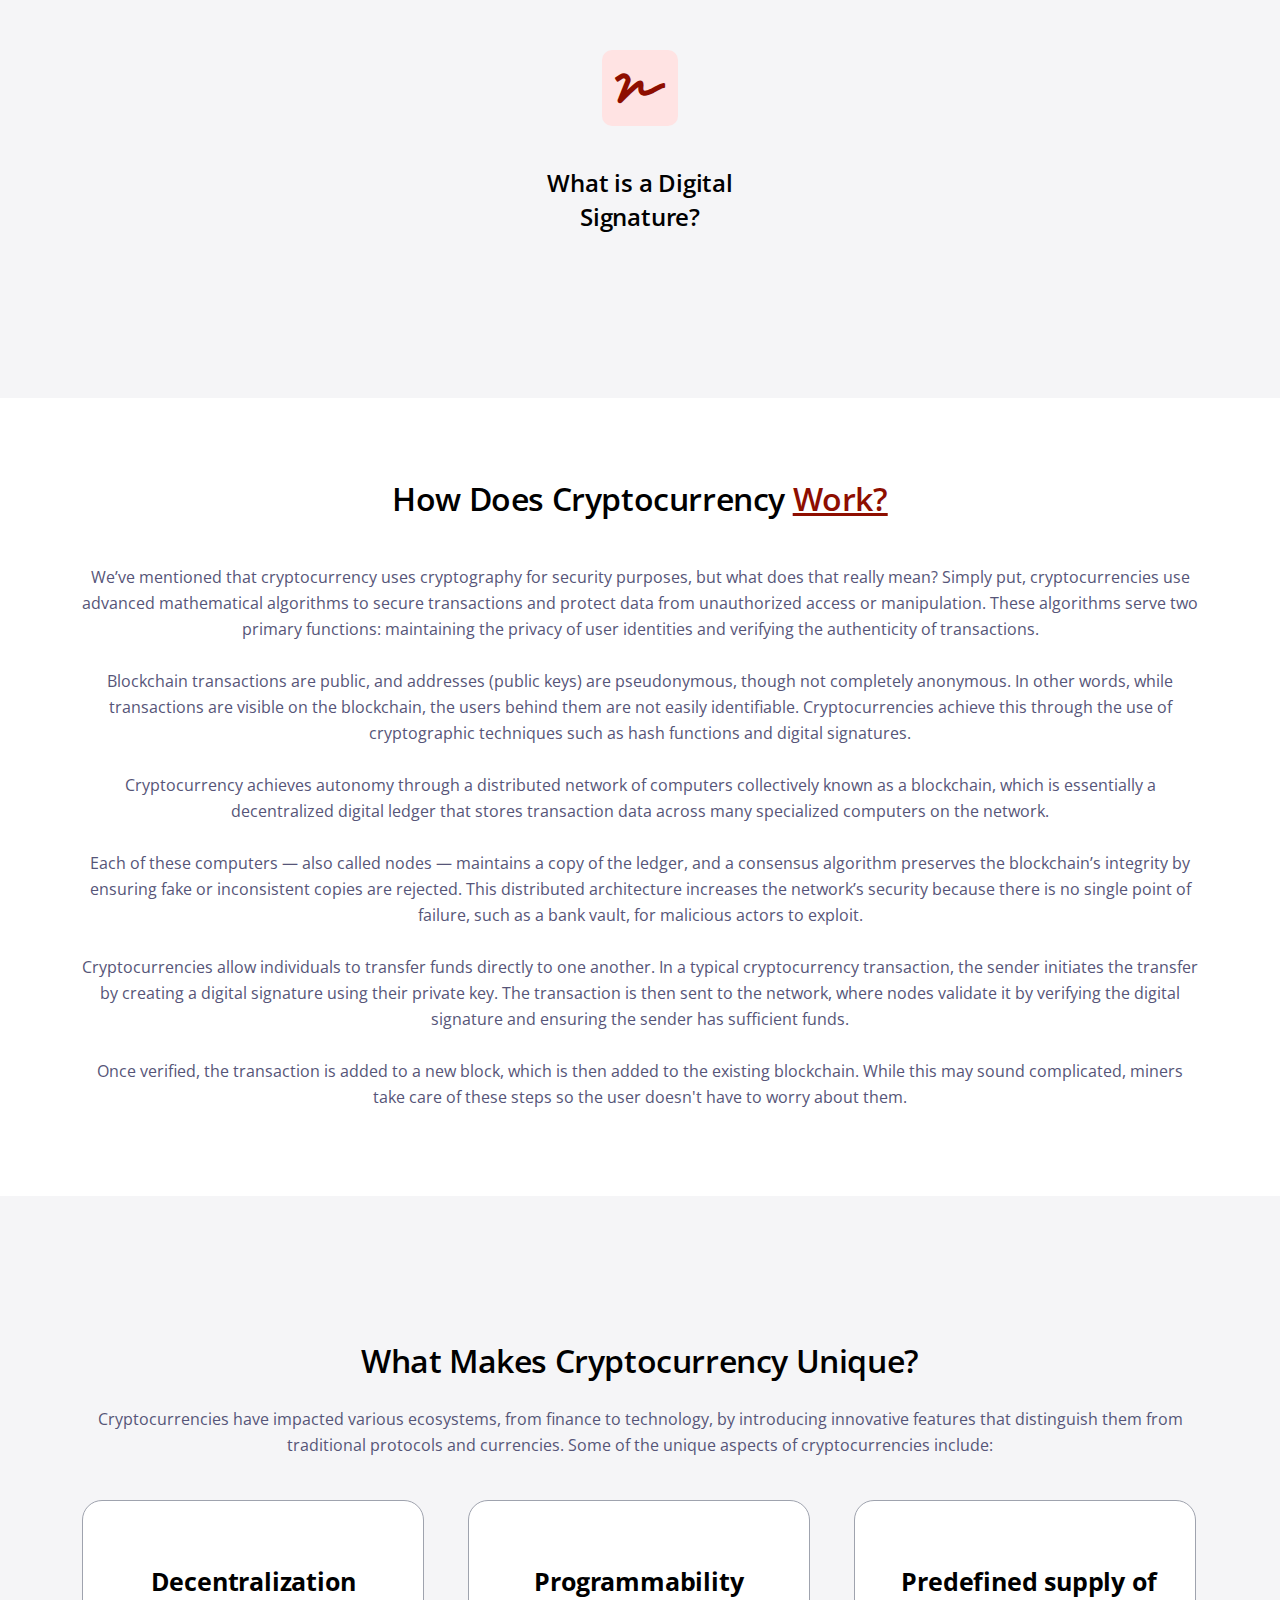
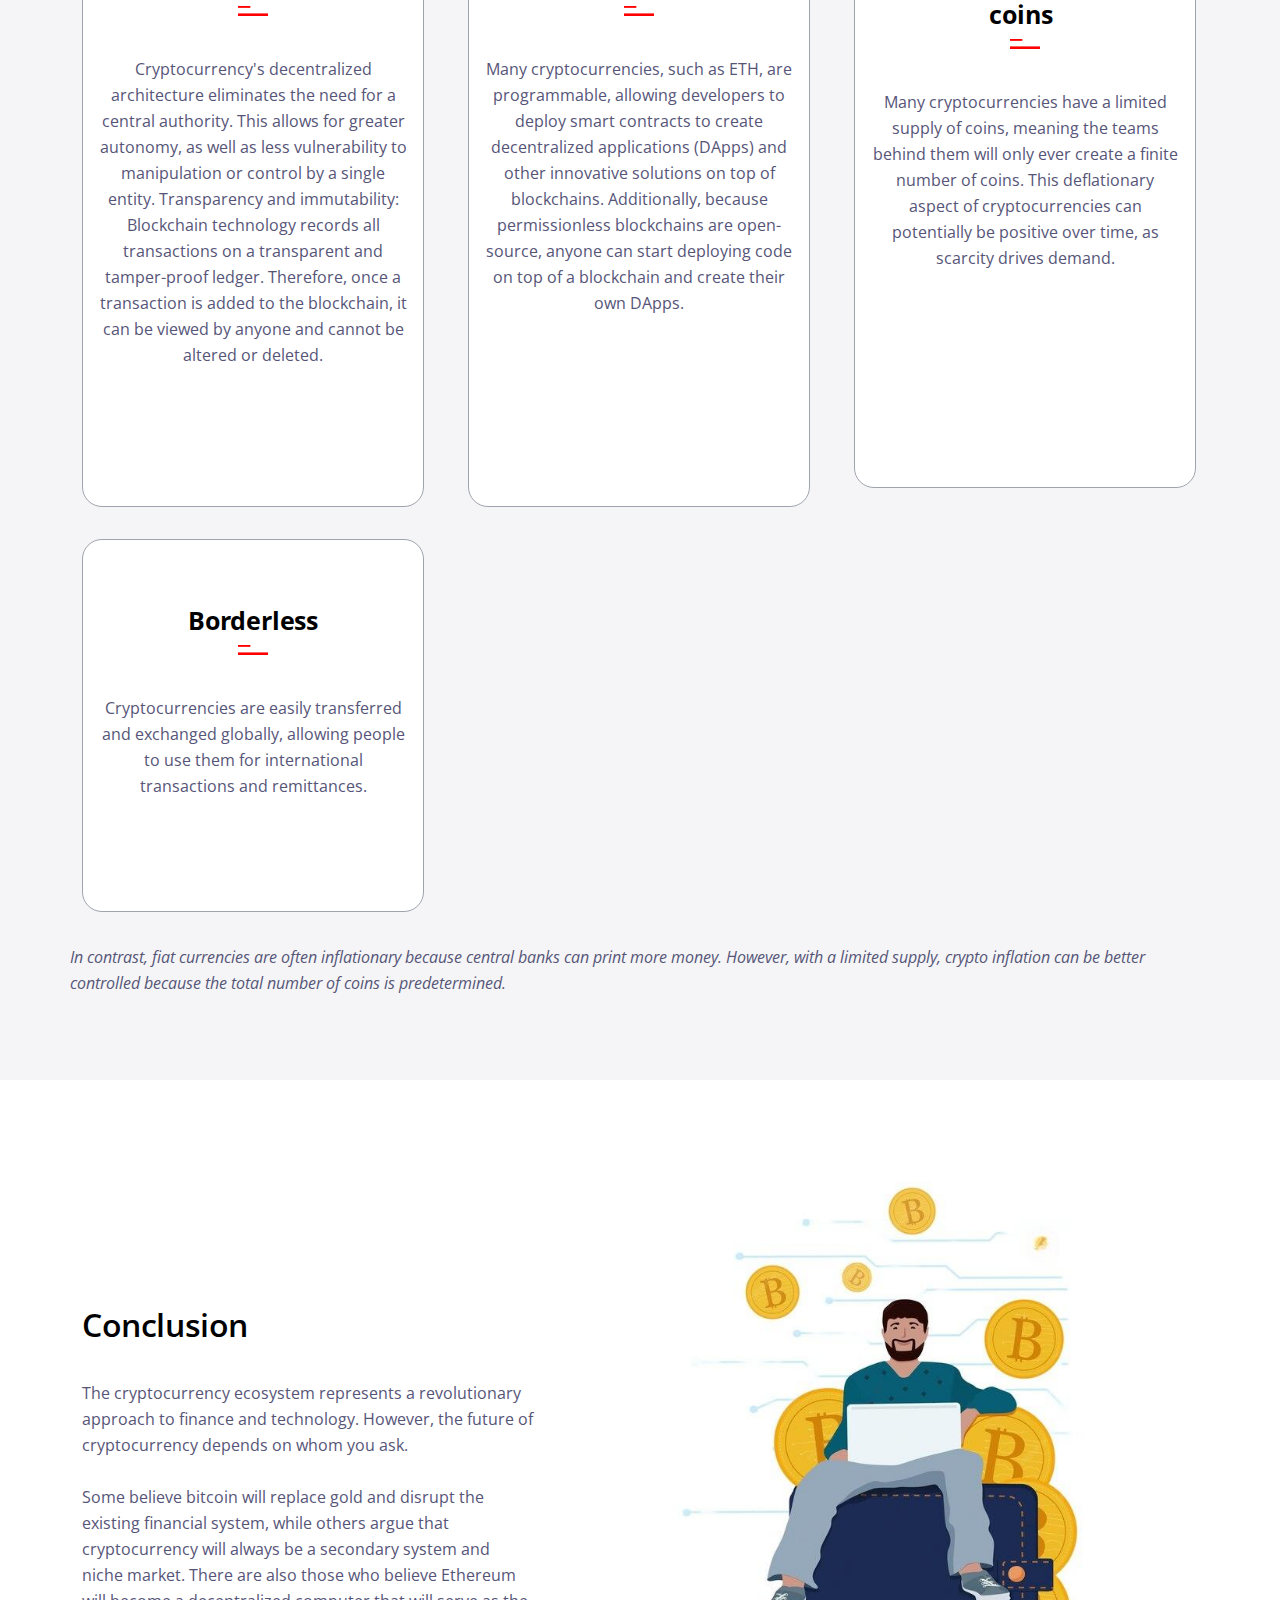
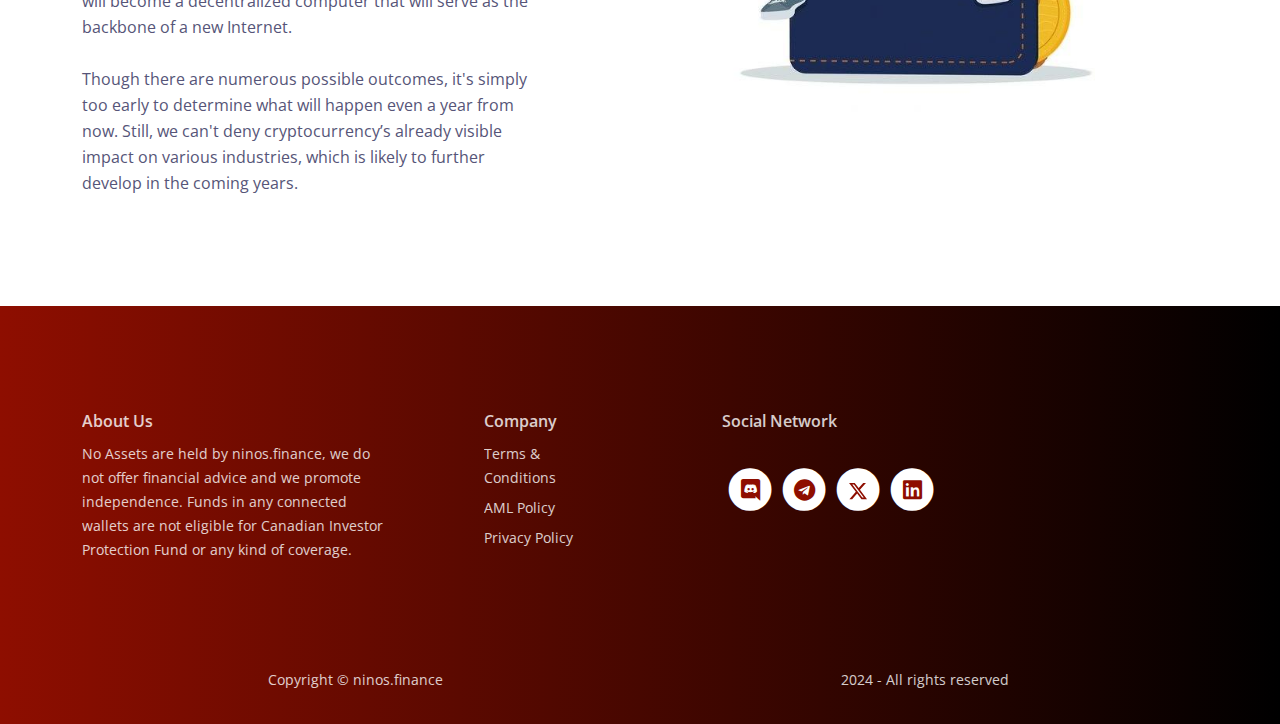
<file: cryptocurrency.html>
<!DOCTYPE html>
<html lang="en">
    <head>
        <meta charset="utf-8">
        <meta name="viewport" content="width=device-width, initial-scale=1, shrink-to-fit=no">
        
        <!-- SEO Meta Tags -->
        <meta name="description" content="Your description">
        <meta name="author" content="Your name">

        <!-- OG Meta Tags to improve the way the post looks when you share the page on Facebook, Twitter, LinkedIn -->
        <meta property="og:site_name" content="" /> <!-- website name -->
        <meta property="og:site" content="" /> <!-- website link -->
        <meta property="og:title" content=""/> <!-- title shown in the actual shared post -->
        <meta property="og:description" content="ninos.finance - A Canadian gateway to cryptocurrency and blockchain solutions." /> <!-- description shown in the actual shared post -->
        <meta property="og:image" content="" /> <!-- image link, make sure it's jpg -->
        <meta property="og:url" content="" /> <!-- where do you want your post to link to -->
        <meta name="twitter:card" content="summary_large_image"> <!-- to have large image post format in Twitter -->

        <!-- Webpage Title -->
        <title>ninos.finance - where your dollar goes further</title>
        
        <!-- Styles -->
        <link href="https://fonts.googleapis.com/css2?family=Open+Sans:ital,wght@0,400;0,600;1,400&display=swap" rel="stylesheet">
        <link href="css/bootstrap.min.css" rel="stylesheet">
        <link href="css/fontawesome-all.min.css" rel="stylesheet">
        <link href="css/swiper.css" rel="stylesheet">
        <link href="css/styles.css" rel="stylesheet">
        
        <!-- Favicon  -->
        <link rel="icon" href="images/favicon.png">
        <script src="https://widget.rss.app/v1/wall.js" type="text/javascript" async></script>
    </head>
    <body data-bs-spy="scroll" data-bs-target="#navbarExample">


    <nav class="navbar2">
      <div class="navbar2-container">
        <script src="https://widgets.coingecko.com/coingecko-coin-price-marquee-widget.js"></script>
        <coingecko-coin-price-marquee-widget  coin-ids="bitcoin,ethereum,solana,binancecoin,terra-luna,avalanche-2,fantom" currency="cad" background-color="#ffffff" locale="en" style="width:100%" font-color="#000000"></coingecko-coin-price-marquee-widget></div>
    </nav>

<!-- Sidebar button -->
 <div class="sidebar-button">
    <a href="#" class="sidebar-toggle"></a>
    <div class="sidebar-links">
        <a href="index.html">Home</a>
        <a href="library.html">Library</a>
        <a href="games/index.html">Games</a>
    </div>
</div> 

    <!-- Navbar Section 
       
        <nav id="navbarExample" class="navbar navbar-expand-lg  navbar-light" aria-label="Main navigation">
            <div class="container">

                 Image Logo 
                <a class="navbar-brand logo-image" href="index.html"><img src="images/logo_sin_fondo.png" alt="alternative"></a> 

                 Text Logo - Use this if you don't have a graphic logo 
                <a class="navbar-brand logo-text" href="index.html"></a>

                <button class="navbar-toggler p-0 border-0" type="button" id="navbarSideCollapse" aria-label="Toggle navigation">
                    <span class="navbar-toggler-icon"></span>
                </button>

                <div class="navbar-collapse offcanvas-collapse" id="navbarsExampleDefault">

                     the logo can be commented here and added above 
                    <a class="navbar-brand logo-image" href="index.html"><img src="images/logo_sin_fondo.png" alt="alternative"></a> 
                    
                    <ul class="navbar-nav ms-auto navbar-nav-scroll">
                        <li class="nav-item">
                            <a class="nav-link active" aria-current="page" href="index.html">Home</a>
                        </li>
                        <li class="nav-item">
                            <a class="nav-link" href="#pricing">Library</a>
                        </li>
                        <li class="nav-item">
                            <a class="nav-link" href="#features">Games</a>
                        </li>
                    </ul>
                </div> 
            </div> 
        </nav> 
         end of navigation -->

        
        <!-- Header -->
        <header id="header" class="header">
            <div class="container ">
                <div class="row ">
                    <div class="col-lg-12">
                        <div class="text-container">
                            <h1 class="h1-large"> Cryptocurrency</h1>
                        </div> <!-- end of text-container -->
                    </div> <!-- end of col -->
                </div> <!-- end of row -->
                <ul class="breadcrumb">
                    <li><a href="index.html">Home</a></li>
                    <li><a href=""> Cryptocurrency</a></li>
                  </ul>
            </div> <!-- end of container -->
        </header> <!-- end of header -->
        <!-- end of header -->


        <!-- about ninos -->
        <div id="features" class="cards-1">
            <div class="container">
                <div class="row">
                    <div class="col-lg-12">
                        <h2 class="h2-heading">What's A <span>Cryptocurrency?</span></h2>
                    </div> <!-- end of col -->
                </div> <!-- end of row -->
                <div class="card-body">
                    <p>Cryptocurrency is a type of digital money that operates independently of central authorities like banks, using encryption for security. 
                        This allows direct transactions between users without intermediaries.<br> <br> 


                        Unlike traditional money, cryptocurrencies aren't stored in physical wallets or bank accounts. Instead, they are accessed via digital 
                        crypto wallets or exchanges. Although often said to be “stored” in wallets, cryptocurrencies actually remain on the blockchain, 
                        with crypto exchanges holding the keys for user access.<br> <br> 
                        
                        
                        Bitcoin, launched in 2009 by someone known as Satoshi Nakamoto, is the first and most famous cryptocurrency. 
                        Since then, numerous other cryptocurrencies have been developed, each with distinct features and uses.<br> <br> 
                        
                        
                        Cryptocurrencies function as a means of exchange like regular currencies, but their applications have grown to include smart contracts, 
                        decentralized finance, value storage, governance systems, and non-fungible tokens.</p>
                </div>
            </div> <!-- end of container -->
        </div> <!-- end of cards-1 -->
        <!-- end of about ninos -->


 <!-- Features -->
 <div id="features" class="cards-1 bg-light-gray-news">
    <div class="container">
        <div class="row">
            <div class="col-lg-12">
                <h2 class="h2-heading">Why do they call it <span>cryptocurrency?</span></h2>
            </div> <!-- end of col -->
            <div class="card-body">
                <p>Cryptocurrency derives its name from 'cryptography,' a method of securing communication using advanced mathematics, ensuring that only the intended recipients can access the information.<br><br>

                    Cryptography in cryptocurrency is used to secure transactions and control the creation of new units. It's a secure and transparent way to manage digital currency, with many applications being open source and available for review by anyone.<br><br>
                    
                    If you want to delve deeper into the role of cryptography in cryptocurrencies, consider exploring the following topics:</p><br><br>
            </div>
        </div> <!-- end of row -->
        <div class="row">
            <div class="col-lg-12">
                
                <!-- Card -->
                <div class="card">
                    <div class="card-icon red">
                        <span class="fas fa-key"></span> 
                    </div>
                    <div class="card-body">
                        <h4 class="card-title"><a style="text-decoration: none;" href="public-key-cryptography.html">What is Public-Key Cryptography?</a></h4>
                    </div>
                </div>
                <!-- end of card -->

                <!-- Card -->
                <div class="card">
                    <div class="card-icon red">
                        <span class="fas fa-history"></span> 
                    </div>
                    <div class="card-body">
                        <h4 class="card-title"><a style="text-decoration: none;" href="history-of-cryptography.html">History of Cryptography</a></h4>
                    </div>
                </div>
                <!-- end of card -->

                <!-- Card -->
                <div class="card">
                    <div class="card-icon red">
                        <span class="fas fa-shield-alt"></span> 
                    </div>
                    <div class="card-body">
                        <h4 class="card-title"><a style="text-decoration: none;" href="encryption-methods.html">Symmetric vs. Asymmetric Encryption</a></h4>
                    </div>
                </div>
                <!-- end of card -->
                <!-- Card -->
                <div class="card">
                    <div class="card-icon red">
                        <span class="fas fa-signature"></span>
                    </div>
                    <div class="card-body">
                        <h4 class="card-title"><a style="text-decoration: none;" href="digital-signatures.html">What is a Digital Signature?</a></h4>
                    </div>
                </div>
                <!-- end of card -->

            </div> <!-- end of col -->
        </div> <!-- end of row -->
    </div> <!-- end of container -->
</div> <!-- end of cards-1 -->
<!-- end of services -->



 <!-- about  2 -->
 <div id="features" class="cards-1">
    <div class="container">
        <div class="row">
            <div class="col-lg-12">
                <h2 class="h2-heading">How Does Cryptocurrency <span>Work?</span></h2>
            </div> <!-- end of col -->
        </div> <!-- end of row -->
        <div class="card-body">
            <p>We’ve mentioned that cryptocurrency uses cryptography for security purposes, but what does that really mean? Simply put, cryptocurrencies use advanced mathematical algorithms to secure transactions and protect data from unauthorized access or manipulation. These algorithms serve two primary functions: maintaining the privacy of user identities and verifying the authenticity of transactions.<br> <br>

                Blockchain transactions are public, and addresses (public keys) are pseudonymous, though not completely anonymous. In other words, while transactions are visible on the blockchain, the users behind them are not easily identifiable. Cryptocurrencies achieve this through the use of cryptographic techniques such as hash functions and digital signatures.<br> <br>
                
                Cryptocurrency achieves autonomy through a distributed network of computers collectively known as a blockchain, which is essentially a decentralized digital ledger that stores transaction data across many specialized computers on the network.<br> <br>
                
                Each of these computers — also called nodes — maintains a copy of the ledger, and a consensus algorithm preserves the blockchain’s integrity by ensuring fake or inconsistent copies are rejected. This distributed architecture increases the network’s security because there is no single point of failure, such as a bank vault, for malicious actors to exploit.<br> <br>
                
                Cryptocurrencies allow individuals to transfer funds directly to one another. In a typical cryptocurrency transaction, the sender initiates the transfer by creating a digital signature using their private key. The transaction is then sent to the network, where nodes validate it by verifying the digital signature and ensuring the sender has sufficient funds.<br> <br>
                
                Once verified, the transaction is added to a new block, which is then added to the existing blockchain. While this may sound complicated, miners take care of these steps so the user doesn't have to worry about them.</p>
        </div>
    </div> <!-- end of container -->
</div> <!-- end of cards-1 -->
<!-- end of about 2 -->




                <!-- Pricing -->
                     <div id="pricing" class="cards-2 bg-light-gray-news">
                        <div class="container">
                            <h2 class="h2-heading mb-4 ">What Makes Cryptocurrency Unique?</h2>
                            <div class="card-body text-center">
                                <p>Cryptocurrencies have impacted various ecosystems, from finance to technology, by introducing innovative features that distinguish them from traditional protocols and currencies. Some of the unique aspects of cryptocurrencies include:</p>
                            </div>  <br>
                            <div class="row">
                                <div class="col-lg-12">  
                                    <!-- Card -->
                                    <div class="card">
                                        <div class="card-body">
                                            <div class="card-title">
                                                <span>Decentralization</span> <br> 
                                                <img class="decoration-lines flipped" src="images/decoration-lines.svg" alt="alternative">
                                            </div>
                                            <ul class="list-unstyled li-space-lg">
                                                <li>Cryptocurrency's decentralized architecture eliminates the need for a central authority. This allows for greater autonomy, as well as less vulnerability to manipulation or control by a single entity.
                                                    Transparency and immutability: Blockchain technology records all transactions on a transparent and tamper-proof ledger. Therefore, once a transaction is added to the blockchain, it can be viewed by anyone and cannot be altered or deleted.</li>
                                            </ul><br> 
                                        </div>
                                    </div>
                                    <!-- end of card -->
            
                                    <!-- Card -->
                                    <div class="card">
                                        <div class="card-body">
                                            <div class="card-title">
                                                <span>Programmability</span> <br> 
                                                <img class="decoration-lines flipped" src="images/decoration-lines.svg" alt="alternative">
                                            </div>
                                            <ul class="list-unstyled li-space-lg">
                                                <li>Many cryptocurrencies, such as ETH, are programmable, allowing developers to deploy smart contracts to create decentralized applications (DApps) and other innovative solutions on top of blockchains. Additionally, because permissionless blockchains are open-source, anyone can start deploying code on top of a blockchain and create their own DApps.</li>
                                            </ul><br><br>
                                        </div><br> 
                                    </div>
                                    <!-- end of card -->
            
                                    <!-- Card -->
                                    <div class="card">
                                        <div class="card-body">
                                            <div class="card-title">
                                                <span>Predefined supply of coins</span><br>
                                                <img class="decoration-lines flipped" src="images/decoration-lines.svg" alt="alternative">
                                            </div>
                                            <ul class="list-unstyled li-space-lg">
                                                <li>Many cryptocurrencies have a limited supply of coins, meaning the teams behind them will only ever create a finite number of coins. This deflationary aspect of cryptocurrencies can potentially be positive over time, as scarcity drives demand.</li>
                                            </ul><br><br><br><br>
                                        </div>
                                    </div>
                                    <!-- end of card -->


                                            
                                    <!-- Card -->
                                    <div class="card">
                                        <div class="card-body">
                                            <div class="card-title">
                                                <span>Borderless</span><br>
                                                <img class="decoration-lines flipped" src="images/decoration-lines.svg" alt="alternative">
                                            </div>
                                            <ul class="list-unstyled li-space-lg">
                                                <li>Cryptocurrencies are easily transferred and exchanged globally, allowing people to use them for international transactions and remittances.</li>
                                            </ul>
                                        </div>
                                    </div>
                                    <!-- end of card -->
                             
                                    
                                </div> <!-- end of col -->

                                <div class="card-body">
                                    <i>In contrast, fiat currencies are often inflationary because central banks can print more money. However, with a limited supply, 
                                        crypto inflation can be better controlled because the total number of coins is predetermined.</i>
                                </div>
                            </div> <!-- end of row -->
                        </div> <!-- end of container -->
                    </div> <!-- end of cards-2 -->
                    <!-- end of pricing -->


              <!-- Details 1 -->
  <div id="details" class="basic-1">
    <div class="container">
        <div class="row">
            <div class="col-lg-6 col-xl-5">
                <div class="text-container">
                    <h5 style="color:black;">Conclusion</h5><br>

                    <p>The cryptocurrency ecosystem represents a revolutionary approach to finance and technology. However, the future of cryptocurrency depends on whom you ask.<br> <br>

                        Some believe bitcoin will replace gold and disrupt the existing financial system, while others argue that cryptocurrency will always be a secondary system and niche market. There are also those who believe Ethereum will become a decentralized computer that will serve as the backbone of a new Internet.<br> <br>
                        
                        Though there are numerous possible outcomes, it's simply too early to determine what will happen even a year from now. Still, we can't deny cryptocurrency’s already visible impact on various industries, which is likely to further develop in the coming years.</p>
                    

                        <!-- <a class="btn-solid-reg"  href="tel:587-966-0376">Request Call</a> -->
                </div> <!-- end of text-container -->
            </div> <!-- end of col -->
            <div class="col-lg-6 col-xl-7">
                <div class="image-container">
                    <img class="img-fluid" src="images/investor.jpeg" alt="alternative">
                </div> <!-- end of image-container -->
            </div> <!-- end of col -->
        </div> <!-- end of row -->
    </div> <!-- end of container -->
</div> <!-- end of basic-1 -->
<!-- end of details 1 -->

        
        <!-- Footer -->
        <div class="footer">
            <div class="container">
                <div class="row">
                    <div class="col-lg-12">
                        <div class="footer-col first">
                            <h6>About Us</h6>
                            <p class="p-small">No Assets are held by ninos.finance, we do not offer financial advice and we promote independence.
                                 Funds in any connected wallets are not eligible for Canadian Investor Protection Fund or any kind of coverage.
                            </p>
                        </div> <!-- end of footer-col -->
                        <div class="footer-col second">
                            <h6>Company</h6>
                            <ul class="list-unstyled li-space-lg p-small">
                                <li><a href="#">Terms & Conditions</a></li>
                                <li><a href="aml-policy.html">AML Policy</a></li>
                                <li><a href="privacy.html">Privacy Policy</a></li>
                            </ul>
                        </div> <!-- end of footer-col -->

                        
                        <div class="footer-col third">
                            <h6>Social Network</h6> <br>
                            <span class="fa-stack">
                                <a href="https://discord.gg/VPfAYzHTPz">
                                    <i class="fas fa-circle fa-stack-2x"></i>
                                    <i class="fab fa-discord fa-stack-1x"></i>
                                </a>
                            </span>
                            <span class="fa-stack">
                                <a href="https://t.me/+YUWzXOkf7Do3NDE5">
                                    <i class="fas fa-circle fa-stack-2x"></i>
                                    <i class="fab fa-telegram fa-stack-1x"></i>
                                </a>
                            </span>
                            <span class="fa-stack">
                                <a href="https://twitter.com/ninosfinance">
                                    <i class="fas fa-circle fa-stack-2x"></i>
                                    <i class="fab fa-stack-1x" ><svg xmlns="http://www.w3.org/2000/svg" height="20" width="20" viewBox="0 0 512 512"><path fill="#8e0e00" d="M389.2 48h70.6L305.6 224.2 487 464H345L233.7 318.6 106.5 464H35.8L200.7 275.5 26.8 48H172.4L272.9 180.9 389.2 48zM364.4 421.8h39.1L151.1 88h-42L364.4 421.8z"/></svg></i>
                                </a>
                            </span>
                            <span class="fa-stack">
                                <a href="https://linkedin.com/company/ninosfinance">
                                    <i class="fas fa-circle fa-stack-2x"></i>
                                    <i class="fab fa-linkedin fa-stack-1x"></i>
                                </a>
                            </span>

                        </div> <!-- end of footer-col -->
                    </div> <!-- end of col -->
                </div> <!-- end of row -->
            </div> <!-- end of container -->
        </div> <!-- end of footer -->  
        <!-- end of footer -->

   
        <!-- Copyright -->
        <div class="copyright">
            <div class="container">
                <div class="row">
                    <div class="col-lg-6"><br>
                        <p class="p-small">Copyright © <a href="#">ninos.finance</a></p>
                    </div> <!-- end of col -->

                    <div class="col-lg-6"><br>
                        <p class="p-small">2024 - <a href="#">All rights reserved</a></p>    
                    </div> <!-- enf of row -->
            </div> <!-- end of container -->
        </div> <!-- end of copyright --> 
        <!-- end of copyright -->
        

        <!-- Back To Top Button -->
        <button onclick="topFunction()" id="myBtn">
            <img src="images/up-arrow.png" alt="alternative">
        </button>
        <!-- end of back to top button -->
            
        <!-- Scripts -->
        <script src="js/bootstrap.min.js"></script> <!-- Bootstrap framework -->
        <script src="js/swiper.min.js"></script> <!-- Swiper for image and text sliders -->
        <script src="js/purecounter.min.js"></script> <!-- Purecounter counter for statistics numbers -->
        <script src="js/replaceme.min.js"></script> <!-- ReplaceMe for rotating text -->
        <script src="js/scripts.js"></script> <!-- Custom scripts -->
    </body>
</html>
</file>
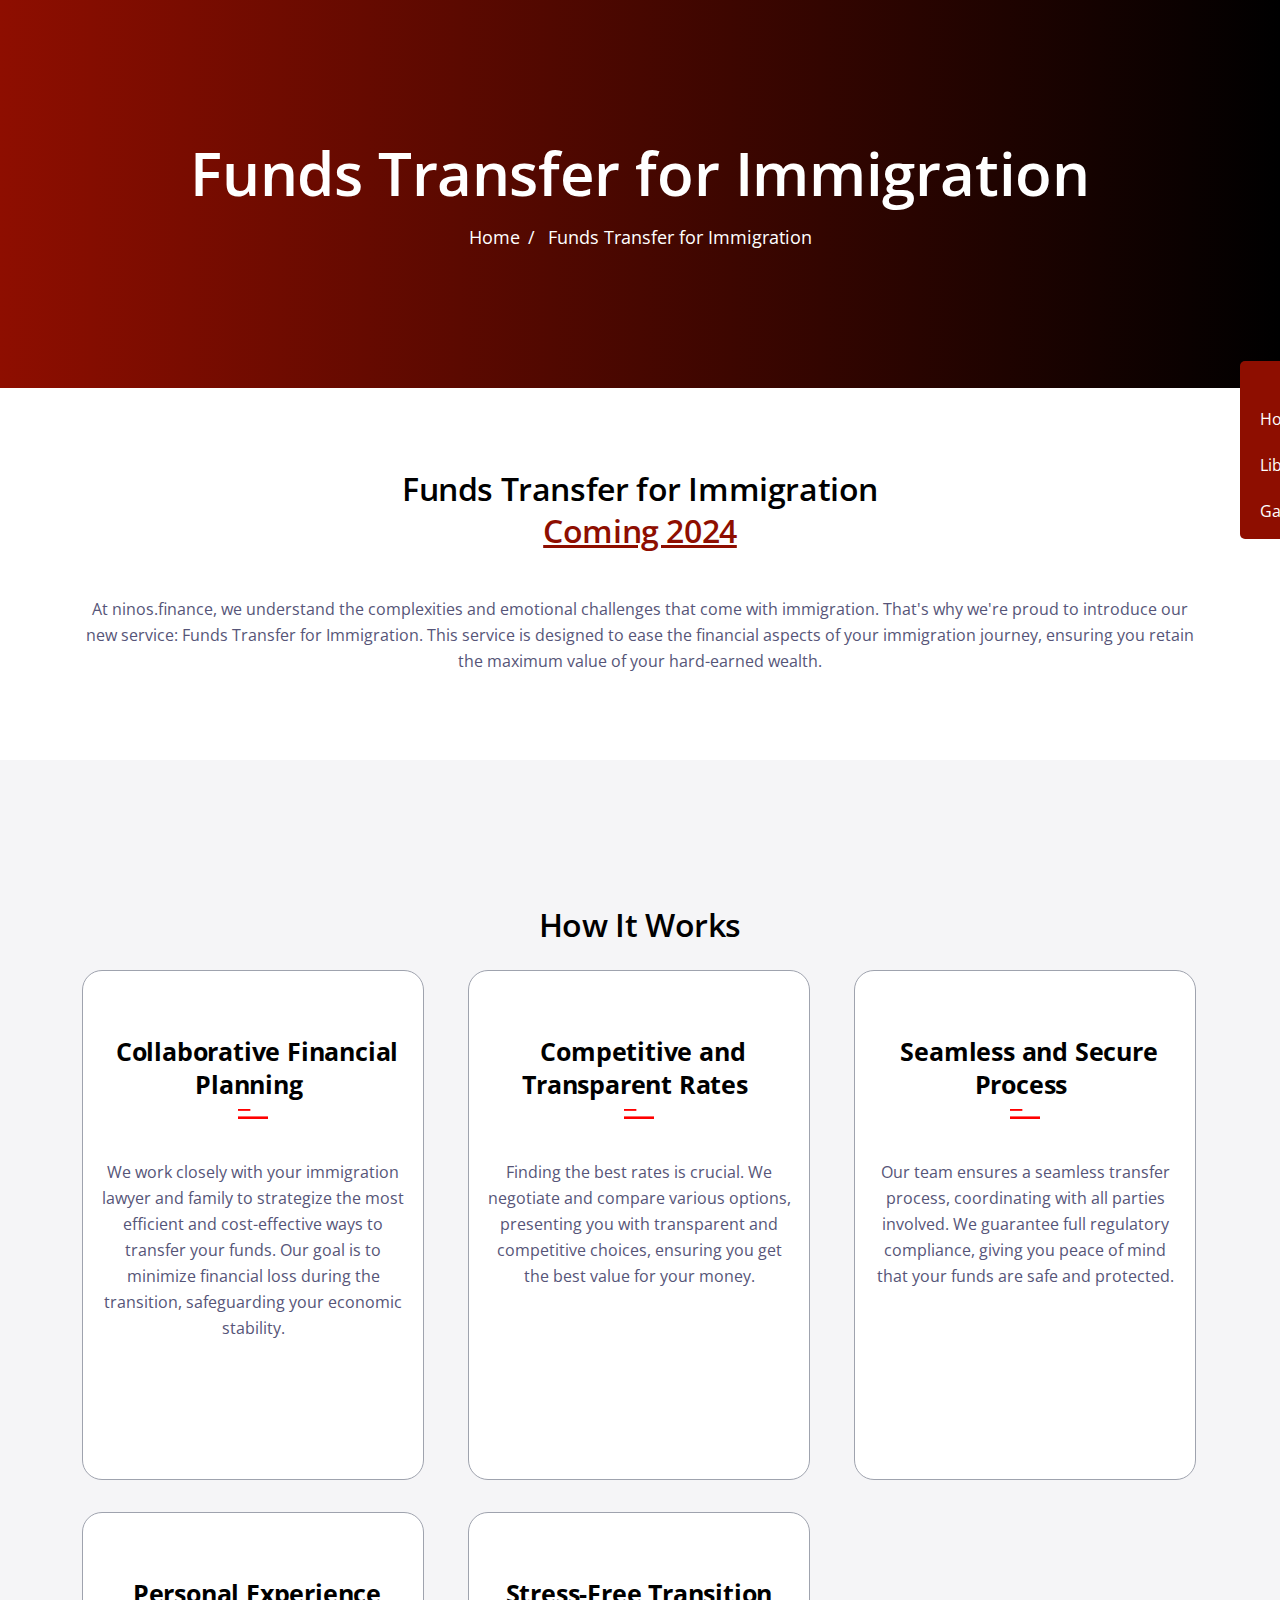
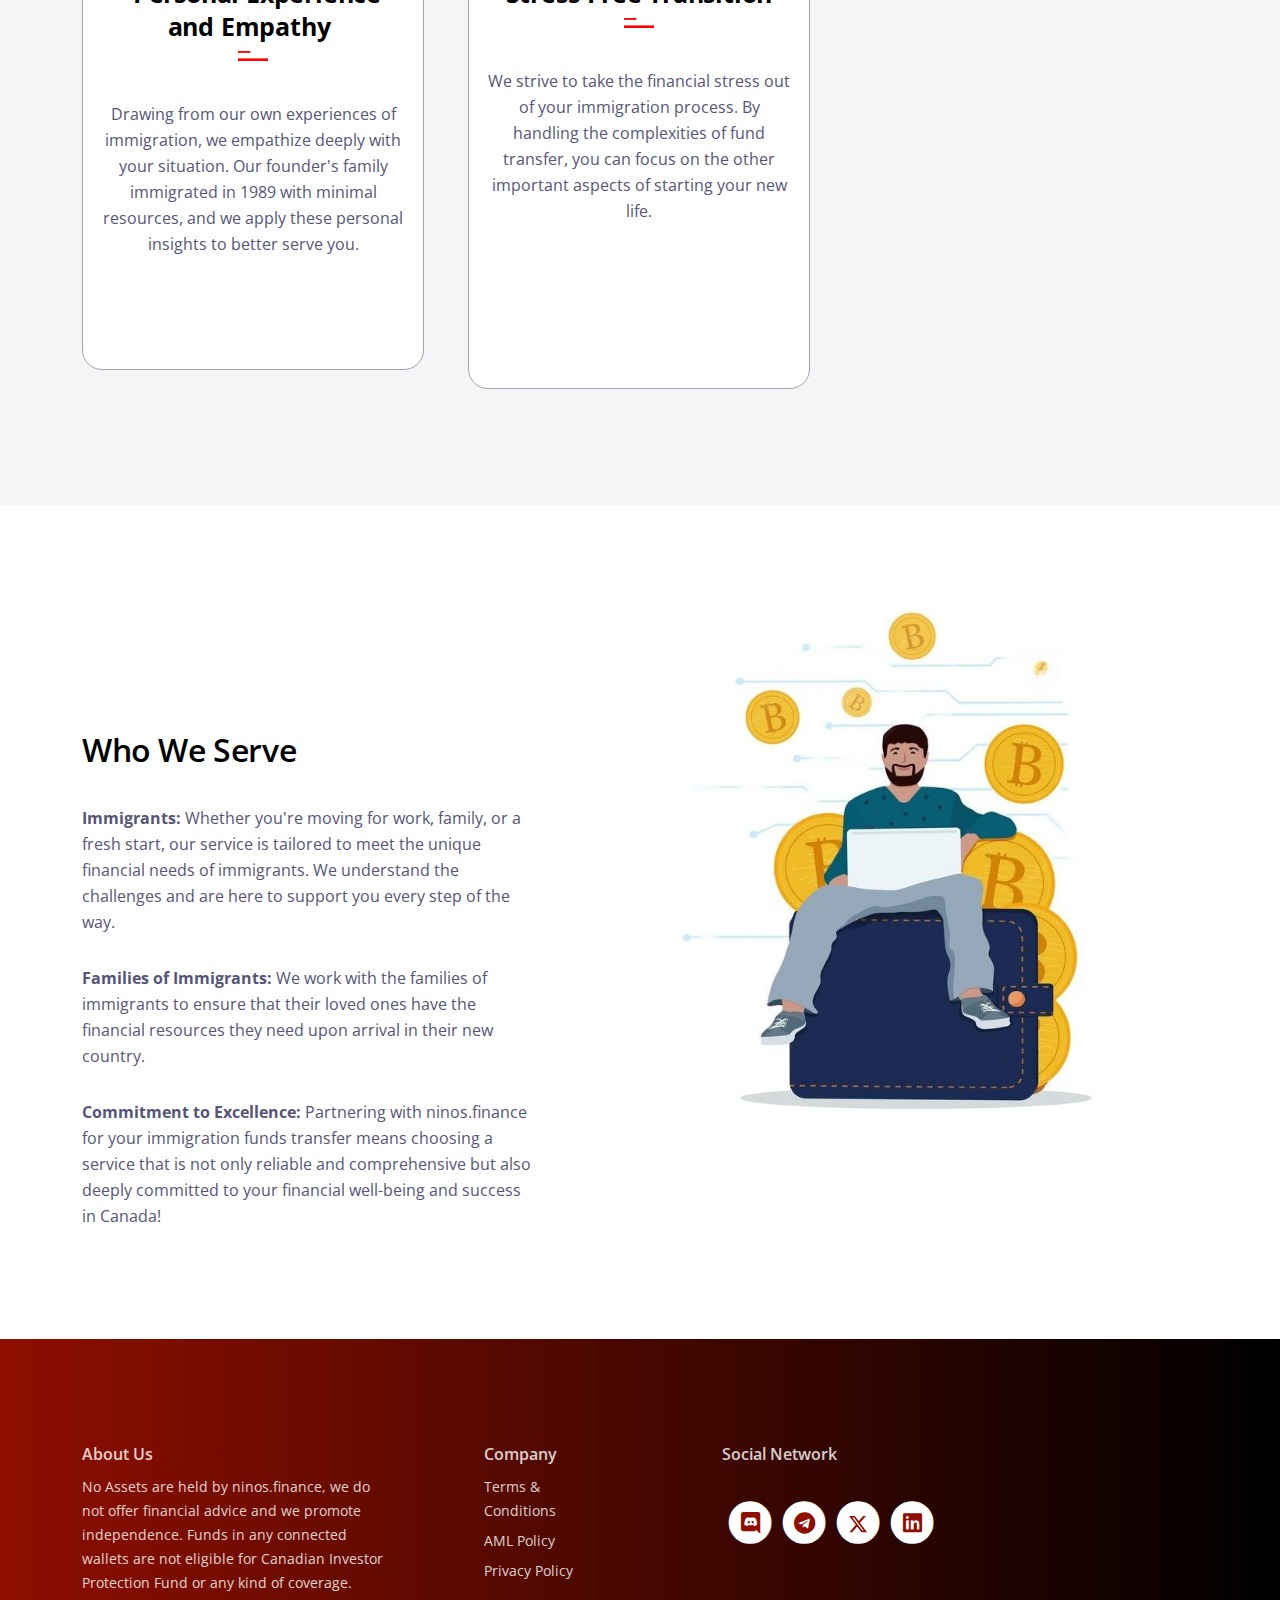
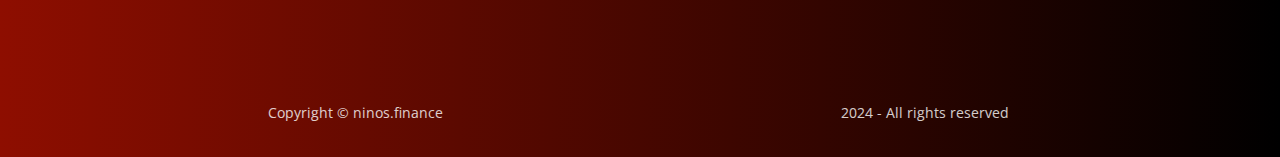
<file: immigration.html>
<!DOCTYPE html>
<html lang="en">
    <head>
        <meta charset="utf-8">
        <meta name="viewport" content="width=device-width, initial-scale=1, shrink-to-fit=no">
        
        <!-- SEO Meta Tags -->
        <meta name="description" content="Your description">
        <meta name="author" content="Your name">

        <!-- OG Meta Tags to improve the way the post looks when you share the page on Facebook, Twitter, LinkedIn -->
        <meta property="og:site_name" content="" /> <!-- website name -->
        <meta property="og:site" content="" /> <!-- website link -->
        <meta property="og:title" content=""/> <!-- title shown in the actual shared post -->
        <meta property="og:description" content="ninos.finance - A Canadian gateway to cryptocurrency and blockchain solutions." /> <!-- description shown in the actual shared post -->
        <meta property="og:image" content="" /> <!-- image link, make sure it's jpg -->
        <meta property="og:url" content="" /> <!-- where do you want your post to link to -->
        <meta name="twitter:card" content="summary_large_image"> <!-- to have large image post format in Twitter -->

        <!-- Webpage Title -->
        <title>ninos.finance - where your dollar goes further</title>
        
        <!-- Styles -->
        <link href="https://fonts.googleapis.com/css2?family=Open+Sans:ital,wght@0,400;0,600;1,400&display=swap" rel="stylesheet">
        <link href="css/bootstrap.min.css" rel="stylesheet">
        <link href="css/fontawesome-all.min.css" rel="stylesheet">
        <link href="css/swiper.css" rel="stylesheet">
        <link href="css/styles.css" rel="stylesheet">
        
        <!-- Favicon  -->
        <link rel="icon" href="images/favicon.png">
        <script src="https://widget.rss.app/v1/wall.js" type="text/javascript" async></script>
    </head>
    <body data-bs-spy="scroll" data-bs-target="#navbarExample">


    <nav class="navbar2">
      <div class="navbar2-container">
        <script src="https://widgets.coingecko.com/coingecko-coin-price-marquee-widget.js"></script>
        <coingecko-coin-price-marquee-widget  coin-ids="bitcoin,ethereum,solana,binancecoin,terra-luna,avalanche-2,fantom" currency="cad" background-color="#ffffff" locale="en" style="width:100%" font-color="#000000"></coingecko-coin-price-marquee-widget></div>
    </nav>

<!-- Sidebar button -->
 <div class="sidebar-button">
    <a href="#" class="sidebar-toggle"></a>
    <div class="sidebar-links">
        <a href="index.html">Home</a>
        <a href="library.html">Library</a>
        <a href="games/index.html">Games</a>
    </div>
</div> 

    <!-- Navbar Section 
       
        <nav id="navbarExample" class="navbar navbar-expand-lg  navbar-light" aria-label="Main navigation">
            <div class="container">

                 Image Logo 
                <a class="navbar-brand logo-image" href="index.html"><img src="images/logo_sin_fondo.png" alt="alternative"></a> 

                 Text Logo - Use this if you don't have a graphic logo 
                <a class="navbar-brand logo-text" href="index.html"></a>

                <button class="navbar-toggler p-0 border-0" type="button" id="navbarSideCollapse" aria-label="Toggle navigation">
                    <span class="navbar-toggler-icon"></span>
                </button>

                <div class="navbar-collapse offcanvas-collapse" id="navbarsExampleDefault">

                     the logo can be commented here and added above 
                    <a class="navbar-brand logo-image" href="index.html"><img src="images/logo_sin_fondo.png" alt="alternative"></a> 
                    
                    <ul class="navbar-nav ms-auto navbar-nav-scroll">
                        <li class="nav-item">
                            <a class="nav-link active" aria-current="page" href="index.html">Home</a>
                        </li>
                        <li class="nav-item">
                            <a class="nav-link" href="#pricing">Library</a>
                        </li>
                        <li class="nav-item">
                            <a class="nav-link" href="#features">Games</a>
                        </li>
                    </ul>
                </div> 
            </div> 
        </nav> 
         end of navigation -->

        
        <!-- Header -->
        <header id="header" class="header">
            <div class="container ">
                <div class="row ">
                    <div class="col-lg-12">
                        <div class="text-container">
                            <h1 class="h1-large">Funds Transfer for Immigration</h1>
                        </div> <!-- end of text-container -->
                    </div> <!-- end of col -->
                </div> <!-- end of row -->
                <ul class="breadcrumb">
                    <li><a href="index.html">Home</a></li>
                    <li><a href="">Funds Transfer for Immigration</a></li>
                  </ul>
            </div> <!-- end of container -->
        </header> <!-- end of header -->
        <!-- end of header -->


        <!-- about ninos -->
        <div id="features" class="cards-1">
            <div class="container">
                <div class="row">
                    <div class="col-lg-12">
                        <h2 class="h2-heading">Funds Transfer for Immigration<br><span>Coming 2024</span></h2>
                    </div> <!-- end of col -->
                </div> <!-- end of row -->
                <div class="card-body">
                    <p>At ninos.finance, we understand the complexities and emotional challenges that come with immigration. That's why we're proud to introduce our new service: Funds Transfer for Immigration. This service is 
                        designed to ease the financial aspects of your immigration journey, ensuring you retain the maximum value of your hard-earned wealth.</p>
                </div>
            </div> <!-- end of container -->
        </div> <!-- end of cards-1 -->
        <!-- end of about ninos -->

                     <!-- Pricing -->
                     <div id="pricing" class="cards-2 bg-light-gray-news">
                        <div class="container">
                            <h2 class="h2-heading mb-4 ">How It Works</h2>

                            <div class="row">
                                <div class="col-lg-12">
                                    
                                    <!-- Card -->
                                    <div class="card">
                                        <div class="card-body">
                                            <div class="card-title">
                                                <span>Collaborative Financial Planning</span> <br> 
                                                <img class="decoration-lines flipped" src="images/decoration-lines.svg" alt="alternative">
                                            </div>
                                            <ul class="list-unstyled li-space-lg">
                                                <li>We work closely with your immigration lawyer and family to strategize the most efficient and cost-effective ways to transfer your funds. 
                                                    Our goal is to minimize financial loss during the transition, safeguarding your economic stability.</li>
                                            </ul><br> 
                                        </div>
                                    </div>
                                    <!-- end of card -->
            
                                    <!-- Card -->
                                    <div class="card">
                                        <div class="card-body">
                                            <div class="card-title">
                                                <span>Competitive and Transparent Rates</span> <br> 
                                                <img class="decoration-lines flipped" src="images/decoration-lines.svg" alt="alternative">
                                            </div>
                                            <ul class="list-unstyled li-space-lg">
                                                <li>Finding the best rates is crucial. We negotiate and compare various options, 
                                                    presenting you with transparent and competitive choices, ensuring you get the best value for your money.</li>
                                            </ul><br> 
                                        </div><br><br>
                                    </div>
                                    <!-- end of card -->
            
                                    <!-- Card -->
                                    <div class="card">
                                        <div class="card-body">
                                            <div class="card-title">
                                                <span>Seamless and Secure Process</span><br>
                                                <img class="decoration-lines flipped" src="images/decoration-lines.svg" alt="alternative">
                                            </div>
                                            <ul class="list-unstyled li-space-lg">
                                                <li>Our team ensures a seamless transfer process, coordinating with all parties involved. 
                                                    We guarantee full regulatory compliance, giving you peace of mind that your funds are safe and protected.</li>
                                            </ul>
                                        </div><br><br><br>
                                    </div>
                                    <!-- end of card -->

                                    <!-- Card -->
                                    <div class="card">
                                        <div class="card-body">
                                            <div class="card-title">
                                                <span>Personal Experience and Empathy</span><br>
                                                <img class="decoration-lines flipped" src="images/decoration-lines.svg" alt="alternative">
                                            </div>
                                            <ul class="list-unstyled li-space-lg">
                                                <li>Drawing from our own experiences of immigration, we empathize deeply with your situation. 
                                                    Our founder's family immigrated in 1989 with minimal resources, and we apply these personal insights to better serve you.</li>
                                            </ul>
                                        </div>
                                    </div>
                                    <!-- end of card -->


                                     <!-- Card -->
                                    <div class="card">
                                        <div class="card-body">
                                        <div class="card-title">
                                        <span>Stress-Free Transition</span><br>
                                        <img class="decoration-lines flipped" src="images/decoration-lines.svg" alt="alternative">
                                    </div>
                                    <ul class="list-unstyled li-space-lg">
                                    <li>We strive to take the financial stress out of your immigration process. 
                                        By handling the complexities of fund transfer, you can focus on the other important aspects of starting your new life.</li>
                                      </ul>
                                       </div><br><br>
                                      </div>
                                     <!-- end of card -->
                             
                             
                                    
                                </div> <!-- end of col -->
                            </div> <!-- end of row -->
                        </div> <!-- end of container -->
                    </div> <!-- end of cards-2 -->
                    <!-- end of pricing -->



  <!-- Details 1 -->
  <div id="details" class="basic-1">
    <div class="container">
        <div class="row">
            <div class="col-lg-6 col-xl-5">
                <div class="text-container">
                    <h5 style="color:black;">Who We Serve</h5><br>

                    <p><strong>Immigrants:</strong>

                        Whether you're moving for work, family, or a fresh start, our service is tailored to meet the unique financial needs of immigrants. 
                        We understand the challenges and are here to support you every step of the way.</p>

                    
                        <p><strong>Families of Immigrants:</strong>

                            We work with the families of immigrants to ensure that their loved ones have the financial resources 
                            they need upon arrival in their new country.</p>


                        <p><strong>Commitment to Excellence:</strong>

                            Partnering with ninos.finance for your immigration funds transfer means choosing a service that is not only reliable 
                            and comprehensive but also deeply committed to your financial well-being and success in Canada!</p>
                    

                        <!-- <a class="btn-solid-reg"  href="tel:587-966-0376">Request Call</a> -->
                </div> <!-- end of text-container -->
            </div> <!-- end of col -->
            <div class="col-lg-6 col-xl-7">
                <div class="image-container">
                    <img class="img-fluid" src="images/investor.jpeg" alt="alternative">
                </div> <!-- end of image-container -->
            </div> <!-- end of col -->
        </div> <!-- end of row -->
    </div> <!-- end of container -->
</div> <!-- end of basic-1 -->
<!-- end of details 1 -->


        
        <!-- Footer -->
        <div class="footer">
            <div class="container">
                <div class="row">
                    <div class="col-lg-12">
                        <div class="footer-col first">
                            <h6>About Us</h6>
                            <p class="p-small">No Assets are held by ninos.finance, we do not offer financial advice and we promote independence.
                                 Funds in any connected wallets are not eligible for Canadian Investor Protection Fund or any kind of coverage.
                            </p>
                        </div> <!-- end of footer-col -->
                        <div class="footer-col second">
                            <h6>Company</h6>
                            <ul class="list-unstyled li-space-lg p-small">
                                <li><a href="#">Terms & Conditions</a></li>
                                <li><a href="aml-policy.html">AML Policy</a></li>
                                <li><a href="privacy.html">Privacy Policy</a></li>
                            </ul>
                        </div> <!-- end of footer-col -->

                        
                        <div class="footer-col third">
                            <h6>Social Network</h6> <br>
                            <span class="fa-stack">
                                <a href="https://discord.gg/VPfAYzHTPz">
                                    <i class="fas fa-circle fa-stack-2x"></i>
                                    <i class="fab fa-discord fa-stack-1x"></i>
                                </a>
                            </span>
                            <span class="fa-stack">
                                <a href="https://t.me/+YUWzXOkf7Do3NDE5">
                                    <i class="fas fa-circle fa-stack-2x"></i>
                                    <i class="fab fa-telegram fa-stack-1x"></i>
                                </a>
                            </span>
                            <span class="fa-stack">
                                <a href="https://twitter.com/ninosfinance">
                                    <i class="fas fa-circle fa-stack-2x"></i>
                                    <i class="fab fa-stack-1x" ><svg xmlns="http://www.w3.org/2000/svg" height="20" width="20" viewBox="0 0 512 512"><path fill="#8e0e00" d="M389.2 48h70.6L305.6 224.2 487 464H345L233.7 318.6 106.5 464H35.8L200.7 275.5 26.8 48H172.4L272.9 180.9 389.2 48zM364.4 421.8h39.1L151.1 88h-42L364.4 421.8z"/></svg></i>
                                </a>
                            </span>
                            <span class="fa-stack">
                                <a href="https://linkedin.com/company/ninosfinance">
                                    <i class="fas fa-circle fa-stack-2x"></i>
                                    <i class="fab fa-linkedin fa-stack-1x"></i>
                                </a>
                            </span>

                        </div> <!-- end of footer-col -->
                    </div> <!-- end of col -->
                </div> <!-- end of row -->
            </div> <!-- end of container -->
        </div> <!-- end of footer -->  
        <!-- end of footer -->

   
        <!-- Copyright -->
        <div class="copyright">
            <div class="container">
                <div class="row">
                    <div class="col-lg-6"><br>
                        <p class="p-small">Copyright © <a href="#">ninos.finance</a></p>
                    </div> <!-- end of col -->

                    <div class="col-lg-6"><br>
                        <p class="p-small">2024 - <a href="#">All rights reserved</a></p>    
                    </div> <!-- enf of row -->
            </div> <!-- end of container -->
        </div> <!-- end of copyright --> 
        <!-- end of copyright -->
        

        <!-- Back To Top Button -->
        <button onclick="topFunction()" id="myBtn">
            <img src="images/up-arrow.png" alt="alternative">
        </button>
        <!-- end of back to top button -->
            
        <!-- Scripts -->
        <script src="js/bootstrap.min.js"></script> <!-- Bootstrap framework -->
        <script src="js/swiper.min.js"></script> <!-- Swiper for image and text sliders -->
        <script src="js/purecounter.min.js"></script> <!-- Purecounter counter for statistics numbers -->
        <script src="js/replaceme.min.js"></script> <!-- ReplaceMe for rotating text -->
        <script src="js/scripts.js"></script> <!-- Custom scripts -->
    </body>
</html>
</file>
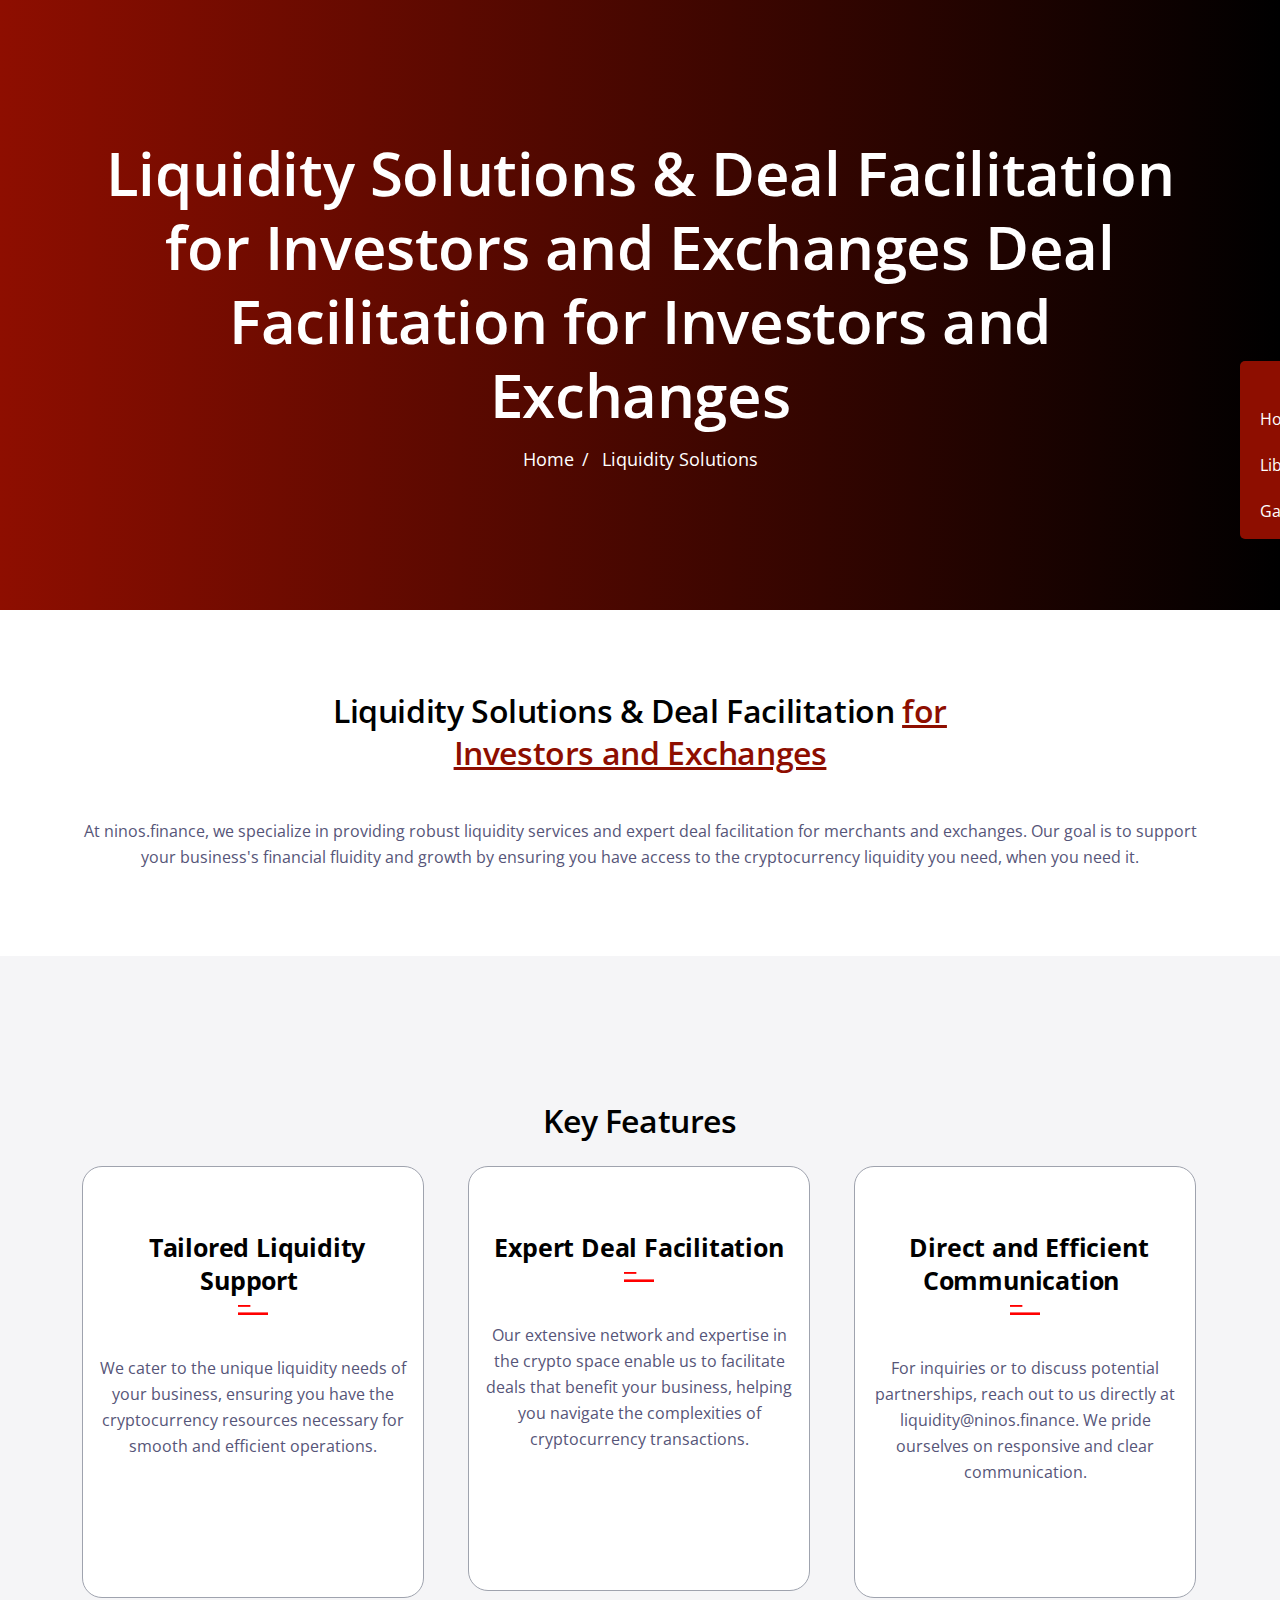
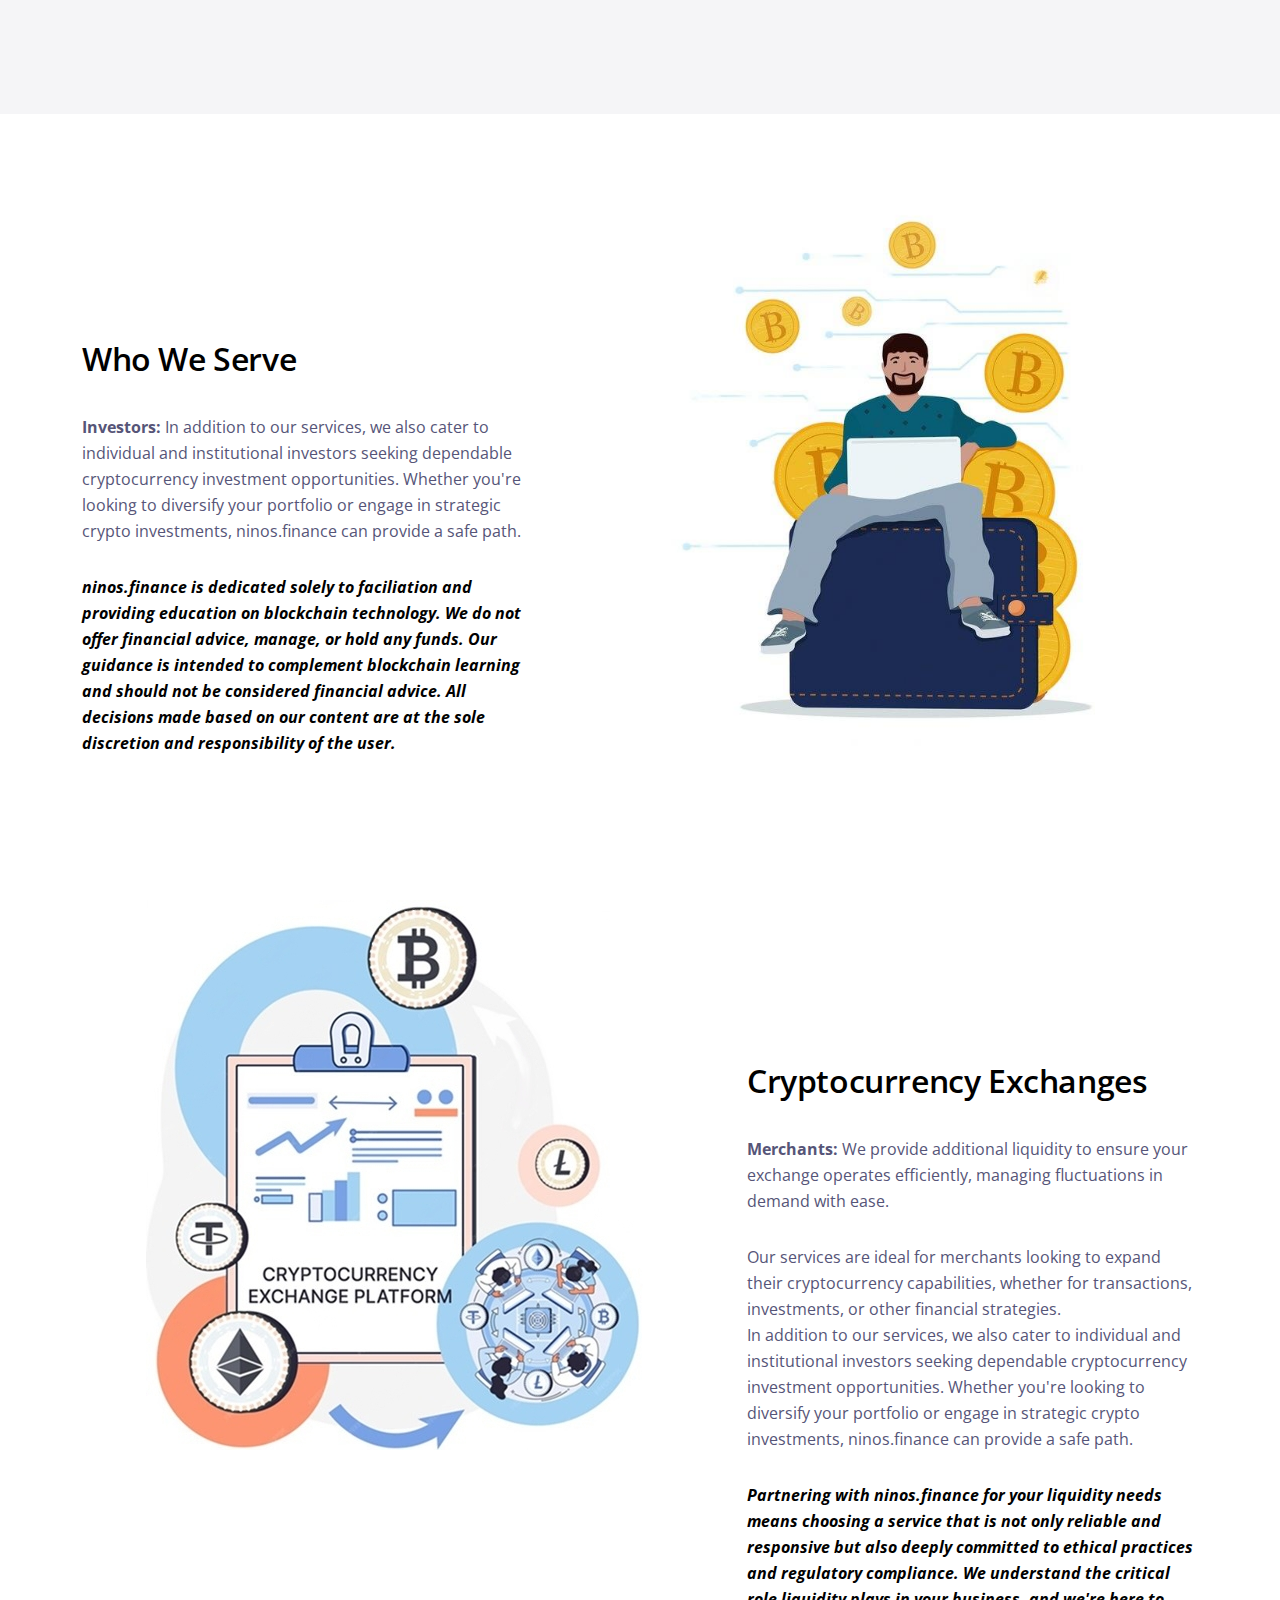
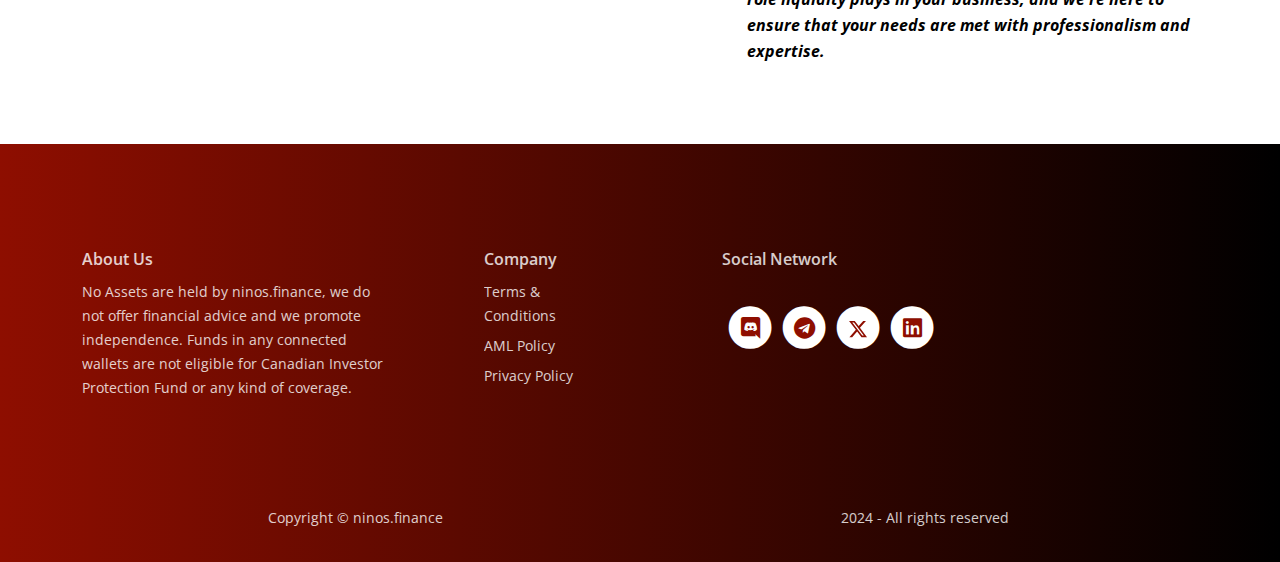
<file: liquidityprovision.html>
<!DOCTYPE html>
<html lang="en">
    <head>
        <meta charset="utf-8">
        <meta name="viewport" content="width=device-width, initial-scale=1, shrink-to-fit=no">
        
        <!-- SEO Meta Tags -->
        <meta name="description" content="Your description">
        <meta name="author" content="Your name">

        <!-- OG Meta Tags to improve the way the post looks when you share the page on Facebook, Twitter, LinkedIn -->
        <meta property="og:site_name" content="" /> <!-- website name -->
        <meta property="og:site" content="" /> <!-- website link -->
        <meta property="og:title" content=""/> <!-- title shown in the actual shared post -->
        <meta property="og:description" content="ninos.finance - A Canadian gateway to cryptocurrency and blockchain solutions." /> <!-- description shown in the actual shared post -->
        <meta property="og:image" content="" /> <!-- image link, make sure it's jpg -->
        <meta property="og:url" content="" /> <!-- where do you want your post to link to -->
        <meta name="twitter:card" content="summary_large_image"> <!-- to have large image post format in Twitter -->

        <!-- Webpage Title -->
        <title>ninos.finance - where your dollar goes further</title>
        
        <!-- Styles -->
        <link href="https://fonts.googleapis.com/css2?family=Open+Sans:ital,wght@0,400;0,600;1,400&display=swap" rel="stylesheet">
        <link href="css/bootstrap.min.css" rel="stylesheet">
        <link href="css/fontawesome-all.min.css" rel="stylesheet">
        <link href="css/swiper.css" rel="stylesheet">
        <link href="css/styles.css" rel="stylesheet">
        
        <!-- Favicon  -->
        <link rel="icon" href="images/favicon.png">
        <script src="https://widget.rss.app/v1/wall.js" type="text/javascript" async></script>
    </head>
    <body data-bs-spy="scroll" data-bs-target="#navbarExample">


    <nav class="navbar2">
      <div class="navbar2-container">
        <script src="https://widgets.coingecko.com/coingecko-coin-price-marquee-widget.js"></script>
        <coingecko-coin-price-marquee-widget  coin-ids="bitcoin,ethereum,solana,binancecoin,terra-luna,avalanche-2,fantom" currency="cad" background-color="#ffffff" locale="en" style="width:100%" font-color="#000000"></coingecko-coin-price-marquee-widget></div>
    </nav>

<!-- Sidebar button -->
 <div class="sidebar-button">
    <a href="#" class="sidebar-toggle"></a>
    <div class="sidebar-links">
        <a href="index.html">Home</a>
        <a href="library.html">Library</a>
        <a href="games/index.html">Games</a>
    </div>
</div> 

    <!-- Navbar Section 
       
        <nav id="navbarExample" class="navbar navbar-expand-lg  navbar-light" aria-label="Main navigation">
            <div class="container">

                 Image Logo 
                <a class="navbar-brand logo-image" href="index.html"><img src="images/logo_sin_fondo.png" alt="alternative"></a> 

                 Text Logo - Use this if you don't have a graphic logo 
                <a class="navbar-brand logo-text" href="index.html"></a>

                <button class="navbar-toggler p-0 border-0" type="button" id="navbarSideCollapse" aria-label="Toggle navigation">
                    <span class="navbar-toggler-icon"></span>
                </button>

                <div class="navbar-collapse offcanvas-collapse" id="navbarsExampleDefault">

                     the logo can be commented here and added above 
                    <a class="navbar-brand logo-image" href="index.html"><img src="images/logo_sin_fondo.png" alt="alternative"></a> 
                    
                    <ul class="navbar-nav ms-auto navbar-nav-scroll">
                        <li class="nav-item">
                            <a class="nav-link active" aria-current="page" href="index.html">Home</a>
                        </li>
                        <li class="nav-item">
                            <a class="nav-link" href="#pricing">Library</a>
                        </li>
                        <li class="nav-item">
                            <a class="nav-link" href="#features">Games</a>
                        </li>
                    </ul>
                </div> 
            </div> 
        </nav> 
         end of navigation -->

        
        <!-- Header -->
        <header id="header" class="header">
            <div class="container ">
                <div class="row ">
                    <div class="col-lg-12">
                        <div class="text-container">
                            <h1 class="h1-large">Liquidity Solutions & Deal Facilitation for Investors and Exchanges Deal Facilitation for Investors and Exchanges</h1>
                        </div> <!-- end of text-container -->
                    </div> <!-- end of col -->
                </div> <!-- end of row -->
                <ul class="breadcrumb">
                    <li><a href="index.html">Home</a></li>
                    <li><a href="">Liquidity Solutions</a></li>
                  </ul>
            </div> <!-- end of container -->
        </header> <!-- end of header -->
        <!-- end of header -->


        <!-- about ninos -->
        <div id="features" class="cards-1">
            <div class="container">
                <div class="row">
                    <div class="col-lg-12">
                        <h2 class="h2-heading">Liquidity Solutions & Deal Facilitation  <span>for Investors and Exchanges</span></h2>
                    </div> <!-- end of col -->
                </div> <!-- end of row -->
                <div class="card-body">
                    <p>At ninos.finance, we specialize in providing robust liquidity services and expert deal facilitation for merchants and exchanges. Our goal is to support your 
                        business's financial fluidity and growth by ensuring you have access to the cryptocurrency liquidity you need, when you need it.</p>
                </div>
            </div> <!-- end of container -->
        </div> <!-- end of cards-1 -->
        <!-- end of about ninos -->

                     <!-- Pricing -->
                     <div id="pricing" class="cards-2 bg-light-gray-news">
                        <div class="container">
                            <h2 class="h2-heading mb-4 ">Key Features</h2>

                            <div class="row">
                                <div class="col-lg-12">
                                    
                                    <!-- Card -->
                                    <div class="card">
                                        <div class="card-body">
                                            <div class="card-title">
                                                <span>Tailored Liquidity Support</span> <br> 
                                                <img class="decoration-lines flipped" src="images/decoration-lines.svg" alt="alternative">
                                            </div>
                                            <ul class="list-unstyled li-space-lg">
                                                <li>We cater to the unique liquidity needs of your business,
                                                    ensuring you have the cryptocurrency resources necessary for smooth and efficient operations.</li>
                                            </ul><br> 
                                        </div>
                                    </div>
                                    <!-- end of card -->
            
                                    <!-- Card -->
                                    <div class="card">
                                        <div class="card-body">
                                            <div class="card-title">
                                                <span>Expert Deal Facilitation</span> <br> 
                                                <img class="decoration-lines flipped" src="images/decoration-lines.svg" alt="alternative">
                                            </div>
                                            <ul class="list-unstyled li-space-lg">
                                                <li>Our extensive network and expertise in the crypto space enable us to facilitate deals that 
                                                    benefit your business, helping you navigate the complexities of cryptocurrency transactions.</li>
                                            </ul>
                                        </div><br> 
                                    </div>
                                    <!-- end of card -->
            
                                    <!-- Card -->
                                    <div class="card">
                                        <div class="card-body">
                                            <div class="card-title">
                                                <span>Direct and Efficient Communication</span><br>
                                                <img class="decoration-lines flipped" src="images/decoration-lines.svg" alt="alternative">
                                            </div>
                                            <ul class="list-unstyled li-space-lg">
                                                <li>For inquiries or to discuss potential partnerships, reach out to us directly at liquidity@ninos.finance. 
                                                    We pride ourselves on responsive and clear communication.</li>
                                            </ul>
                                        </div>
                                    </div>
                                    <!-- end of card -->
                             
                                    
                                </div> <!-- end of col -->
                            </div> <!-- end of row -->
                        </div> <!-- end of container -->
                    </div> <!-- end of cards-2 -->
                    <!-- end of pricing -->



  <!-- Details 1 -->
  <div id="details" class="basic-1">
    <div class="container">
        <div class="row">
            <div class="col-lg-6 col-xl-5">
                <div class="text-container">
                    <h5 style="color:black;">Who We Serve</h5><br>

                    <p><strong>Investors:</strong>

                        In addition to our services, we also cater to individual and institutional investors seeking dependable cryptocurrency investment opportunities. 
                        Whether you're looking to diversify your portfolio or engage in strategic crypto investments, ninos.finance can provide a safe path.</p>
                    
                    <i style="color:black; font-weight: 700;"> ninos.finance is dedicated solely to faciliation and providing education on blockchain technology. We do not offer financial advice, manage, or hold any funds. Our guidance is intended to complement blockchain learning and should not be considered financial advice. 
                        All decisions made based on our content are at the sole discretion and responsibility of the user.</i>
                        <!-- <a class="btn-solid-reg"  href="tel:587-966-0376">Request Call</a> -->
                </div> <!-- end of text-container -->
            </div> <!-- end of col -->
            <div class="col-lg-6 col-xl-7">
                <div class="image-container">
                    <img class="img-fluid" src="images/investor.jpeg" alt="alternative">
                </div> <!-- end of image-container -->
            </div> <!-- end of col -->
        </div> <!-- end of row -->
    </div> <!-- end of container -->
</div> <!-- end of basic-1 -->
<!-- end of details 1 -->


  <!-- Details 2 -->
  <div id="details" class="basic-1">
    <div class="container">
        <div class="row">

            <div class="col-lg-6 col-xl-7">
                <div class="image-container">
                    <img class="img-fluid" src="images/cryptoe-transformed.jpeg" alt="alternative">
                </div> <!-- end of image-container -->
            </div> <!-- end of col -->

            <div class="col-lg-6 col-xl-5">
                <div class="text-container">
                    <h5 style="color:black;">Cryptocurrency Exchanges</h5><br>

                    <p><strong>Merchants:</strong> We provide additional liquidity to ensure your exchange operates efficiently, 
                        managing fluctuations in demand with ease.<br> 

                    <p>Our services are ideal for merchants looking to expand their cryptocurrency capabilities,
                         whether for transactions, investments, or other financial strategies.<br>

                        In addition to our services, we also cater to individual and institutional investors seeking dependable cryptocurrency investment opportunities. 
                        Whether you're looking to diversify your portfolio or engage in strategic crypto investments, ninos.finance can provide a safe path.</p>
                    
                    <i style="color:black; font-weight: 700;">Partnering with ninos.finance for your liquidity needs means choosing a service that is not only reliable and responsive but also deeply committed to ethical practices and regulatory compliance. We understand the critical role liquidity plays in your business,
                         and we're here to ensure that your needs are met with professionalism and expertise.</i>
                        <!-- <a class="btn-solid-reg"  href="tel:587-966-0376">Request Call</a> -->
                </div> <!-- end of text-container -->
            </div> <!-- end of col -->
        </div> <!-- end of row -->
    </div> <!-- end of container -->
</div> <!-- end of basic-1 -->
<!-- end of details 2 -->

        
        <!-- Footer -->
        <div class="footer">
            <div class="container">
                <div class="row">
                    <div class="col-lg-12">
                        <div class="footer-col first">
                            <h6>About Us</h6>
                            <p class="p-small">No Assets are held by ninos.finance, we do not offer financial advice and we promote independence.
                                 Funds in any connected wallets are not eligible for Canadian Investor Protection Fund or any kind of coverage.
                            </p>
                        </div> <!-- end of footer-col -->
                        <div class="footer-col second">
                            <h6>Company</h6>
                            <ul class="list-unstyled li-space-lg p-small">
                                <li><a href="#">Terms & Conditions</a></li>
                                <li><a href="aml-policy.html">AML Policy</a></li>
                                <li><a href="privacy.html">Privacy Policy</a></li>
                            </ul>
                        </div> <!-- end of footer-col -->

                        
                        <div class="footer-col third">
                            <h6>Social Network</h6> <br>
                            <span class="fa-stack">
                                <a href="https://discord.gg/VPfAYzHTPz">
                                    <i class="fas fa-circle fa-stack-2x"></i>
                                    <i class="fab fa-discord fa-stack-1x"></i>
                                </a>
                            </span>
                            <span class="fa-stack">
                                <a href="https://t.me/+YUWzXOkf7Do3NDE5">
                                    <i class="fas fa-circle fa-stack-2x"></i>
                                    <i class="fab fa-telegram fa-stack-1x"></i>
                                </a>
                            </span>
                            <span class="fa-stack">
                                <a href="https://twitter.com/ninosfinance">
                                    <i class="fas fa-circle fa-stack-2x"></i>
                                    <i class="fab fa-stack-1x" ><svg xmlns="http://www.w3.org/2000/svg" height="20" width="20" viewBox="0 0 512 512"><path fill="#8e0e00" d="M389.2 48h70.6L305.6 224.2 487 464H345L233.7 318.6 106.5 464H35.8L200.7 275.5 26.8 48H172.4L272.9 180.9 389.2 48zM364.4 421.8h39.1L151.1 88h-42L364.4 421.8z"/></svg></i>
                                </a>
                            </span>
                            <span class="fa-stack">
                                <a href="https://linkedin.com/company/ninosfinance">
                                    <i class="fas fa-circle fa-stack-2x"></i>
                                    <i class="fab fa-linkedin fa-stack-1x"></i>
                                </a>
                            </span>

                        </div> <!-- end of footer-col -->
                    </div> <!-- end of col -->
                </div> <!-- end of row -->
            </div> <!-- end of container -->
        </div> <!-- end of footer -->  
        <!-- end of footer -->

   
        <!-- Copyright -->
        <div class="copyright">
            <div class="container">
                <div class="row">
                    <div class="col-lg-6"><br>
                        <p class="p-small">Copyright © <a href="#">ninos.finance</a></p>
                    </div> <!-- end of col -->

                    <div class="col-lg-6"><br>
                        <p class="p-small">2024 - <a href="#">All rights reserved</a></p>    
                    </div> <!-- enf of row -->
            </div> <!-- end of container -->
        </div> <!-- end of copyright --> 
        <!-- end of copyright -->
        

        <!-- Back To Top Button -->
        <button onclick="topFunction()" id="myBtn">
            <img src="images/up-arrow.png" alt="alternative">
        </button>
        <!-- end of back to top button -->
            
        <!-- Scripts -->
        <script src="js/bootstrap.min.js"></script> <!-- Bootstrap framework -->
        <script src="js/swiper.min.js"></script> <!-- Swiper for image and text sliders -->
        <script src="js/purecounter.min.js"></script> <!-- Purecounter counter for statistics numbers -->
        <script src="js/replaceme.min.js"></script> <!-- ReplaceMe for rotating text -->
        <script src="js/scripts.js"></script> <!-- Custom scripts -->
    </body>
</html>
</file>
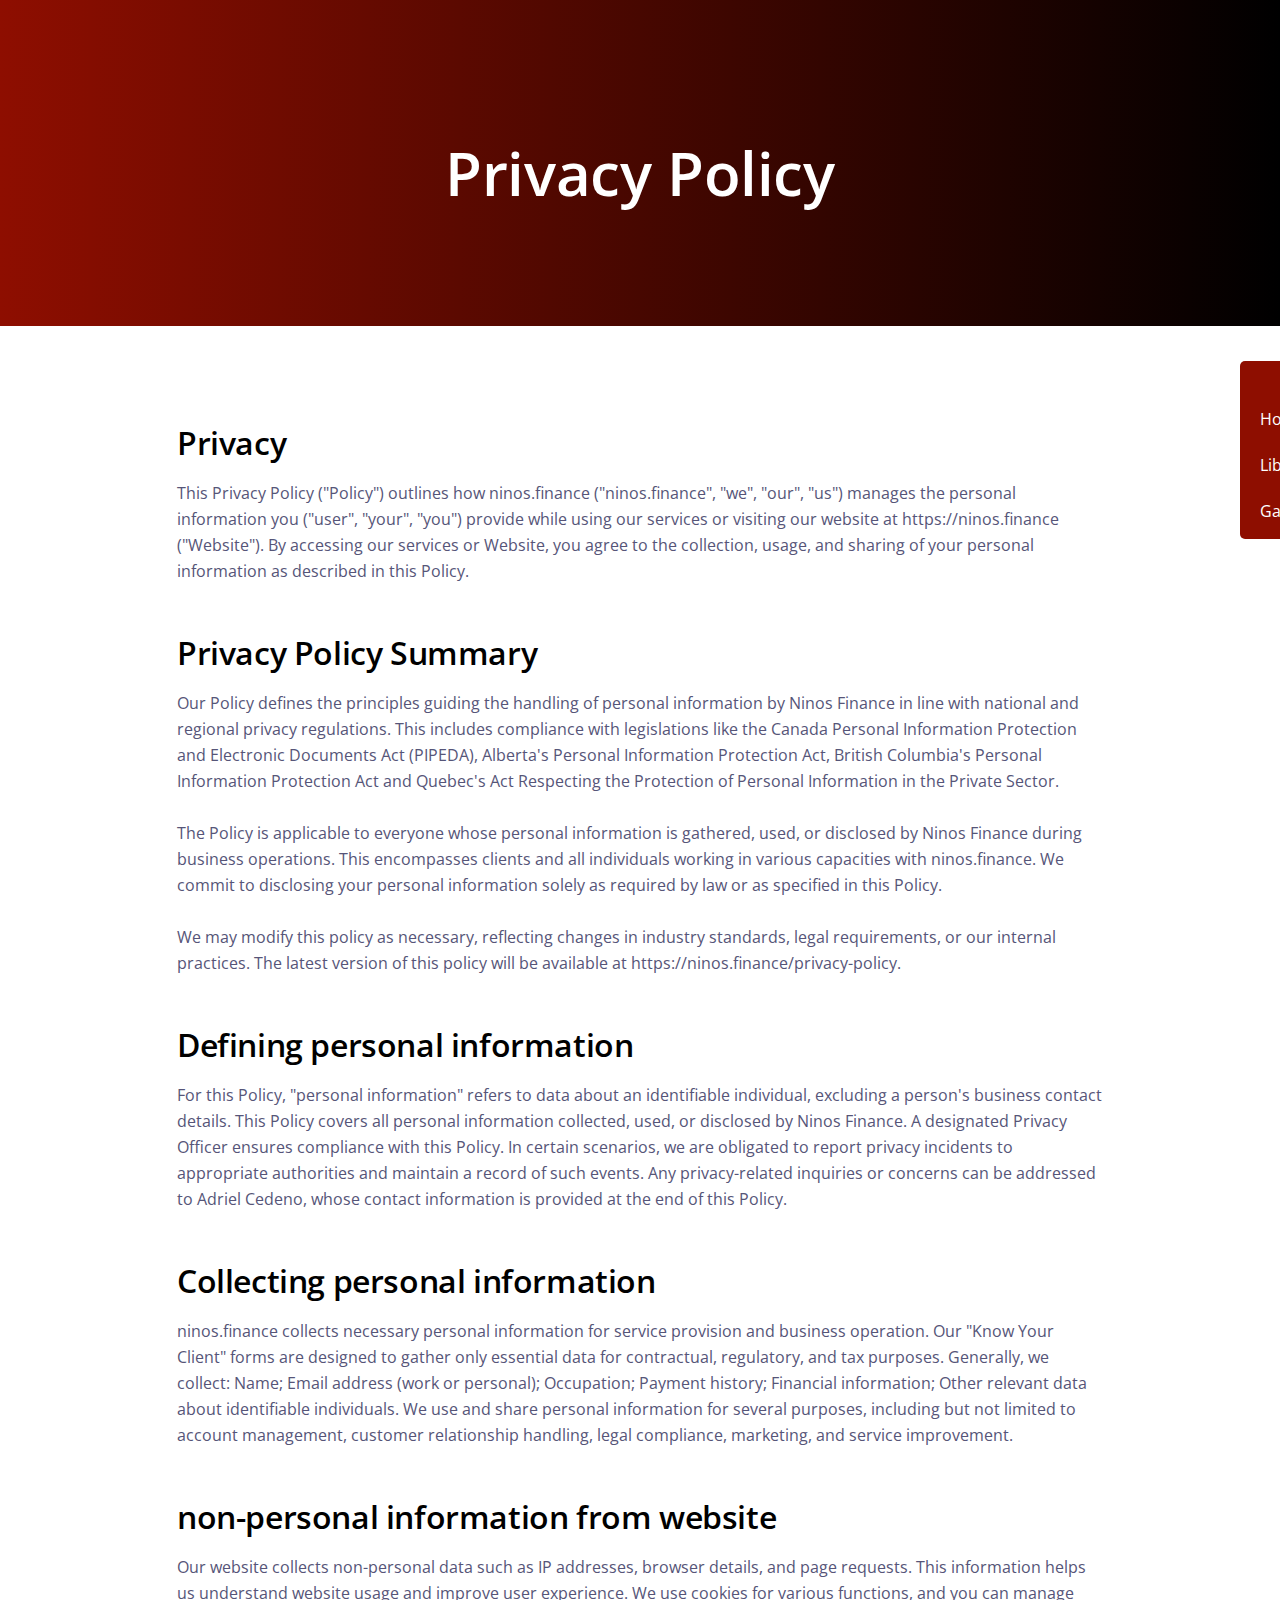
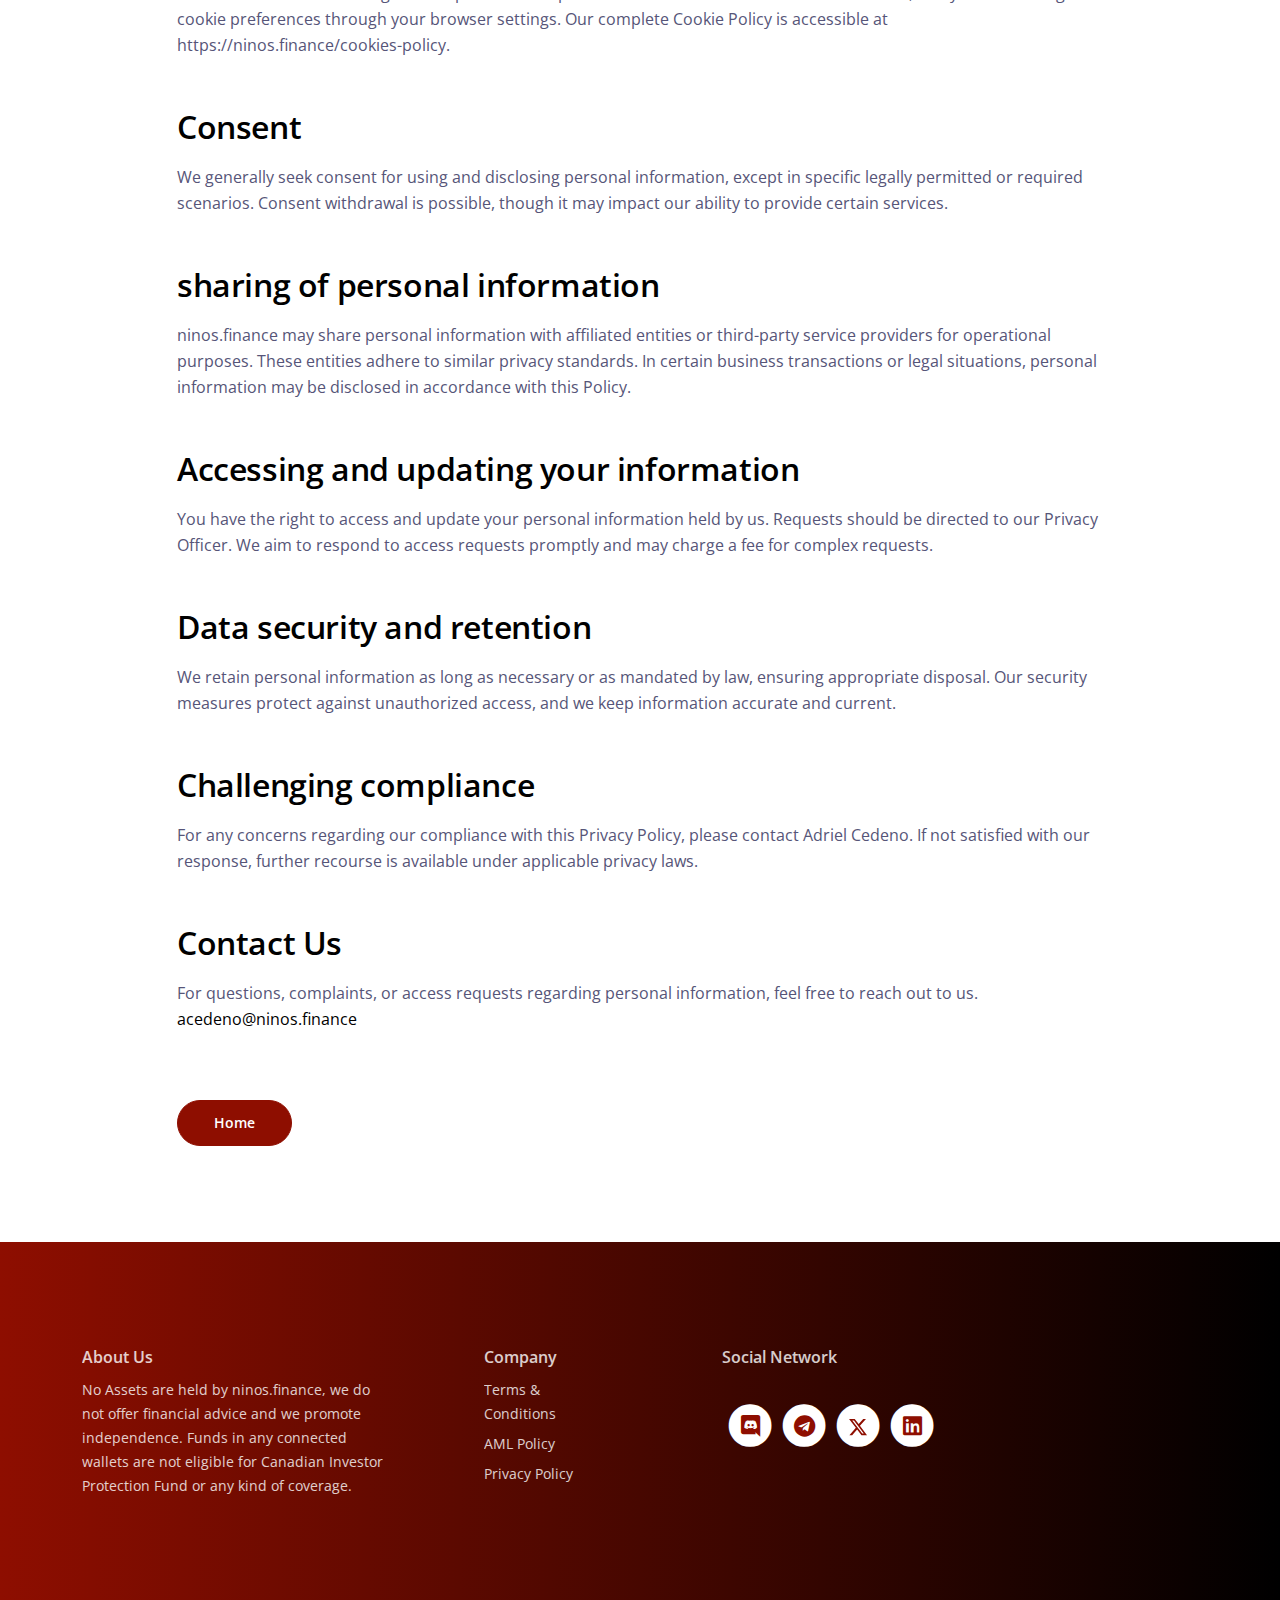
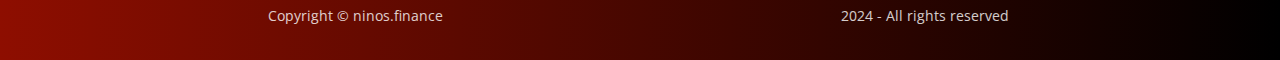
<file: privacy.html>
<!DOCTYPE html>
<html lang="en">
    <head>
        <meta charset="utf-8">
        <meta name="viewport" content="width=device-width, initial-scale=1, shrink-to-fit=no">
        
        <!-- SEO Meta Tags -->
        <meta name="description" content="Your description">
        <meta name="author" content="Your name">

        <!-- OG Meta Tags to improve the way the post looks when you share the page on Facebook, Twitter, LinkedIn -->
        <meta property="og:site_name" content="" /> <!-- website name -->
        <meta property="og:site" content="" /> <!-- website link -->
        <meta property="og:title" content=""/> <!-- title shown in the actual shared post -->
        <meta property="og:description" content="ninos.finance - A Canadian gateway to cryptocurrency and blockchain solutions." /> <!-- description shown in the actual shared post -->
        <meta property="og:image" content="" /> <!-- image link, make sure it's jpg -->
        <meta property="og:url" content="" /> <!-- where do you want your post to link to -->
        <meta name="twitter:card" content="summary_large_image"> <!-- to have large image post format in Twitter -->

        <!-- Webpage Title -->
        <title>ninos.finance - where your dollar goes further</title>
        
        <!-- Styles -->
        <link href="https://fonts.googleapis.com/css2?family=Open+Sans:ital,wght@0,400;0,600;1,400&display=swap" rel="stylesheet">
        <link href="css/bootstrap.min.css" rel="stylesheet">
        <link href="css/fontawesome-all.min.css" rel="stylesheet">
        <link href="css/swiper.css" rel="stylesheet">
        <link href="css/styles.css" rel="stylesheet">
        
        <!-- Favicon  -->
        <link rel="icon" href="images/favicon.png">
        <script src="https://widget.rss.app/v1/wall.js" type="text/javascript" async></script>
    </head>
    <body data-bs-spy="scroll" data-bs-target="#navbarExample">


    <nav class="navbar2">
      <div class="navbar2-container">
        <script src="https://widgets.coingecko.com/coingecko-coin-price-marquee-widget.js"></script>
        <coingecko-coin-price-marquee-widget  coin-ids="bitcoin,ethereum,solana,binancecoin,terra-luna,avalanche-2,fantom" currency="cad" background-color="#ffffff" locale="en" style="width:100%" font-color="#000000"></coingecko-coin-price-marquee-widget></div>
    </nav>

    <!-- Sidebar button -->
 <div class="sidebar-button">
    <a href="#" class="sidebar-toggle"></a>
    <div class="sidebar-links">
        <a href="index.html">Home</a>
        <a href="library.html">Library</a>
        <a href="games/index.html">Games</a>
    </div>
</div> 

        <!-- Header -->
        <header id="header" class="header">
            <div class="container ">
                <div class="row ">
                    <div class="col-lg-12">
                        <div class="text-container">
                            <h1 class="h1-large">Privacy Policy</h1>
                        </div> <!-- end of text-container -->
                    </div> <!-- end of col -->
                </div> <!-- end of row -->
            </div> <!-- end of container -->
        </header> <!-- end of header -->
        <!-- end of header -->


        <!-- Basic -->
        <div class="ex-basic-1 pt-5 pb-5">
            <div class="container">
                <div class="row">
                    <div class="col-xl-10 offset-xl-1">
                        <h2 class="mt-5 mb-3">Privacy</h2>
                        <p class="mb-5">This Privacy Policy ("Policy") outlines how ninos.finance ("ninos.finance", "we", "our", "us") manages the personal information you ("user", "your", "you") provide while using our services or visiting our website at https://ninos.finance ("Website"). By accessing our services or Website, you agree to the collection, usage, and sharing of your personal information as described in this Policy.</p>
                        <h2 class="mt-5 mb-3">Privacy Policy Summary</h2>
                        <p class="mb-5">Our Policy defines the principles guiding the handling of personal information by Ninos Finance in line with national and regional privacy regulations. This includes compliance with legislations like the Canada Personal Information Protection and Electronic Documents Act (PIPEDA), Alberta's Personal Information Protection Act, British Columbia's Personal Information Protection Act and Quebec's Act Respecting the Protection of Personal Information in the Private Sector.<br><br>

                            The Policy is applicable to everyone whose personal information is gathered, used, or disclosed by Ninos Finance during business operations. This encompasses clients and all individuals working in various capacities with ninos.finance. We commit to disclosing your personal information solely as required by law or as specified in this Policy.<br><br>
                            
                            We may modify this policy as necessary, reflecting changes in industry standards, legal requirements, or our internal practices. The latest version of this policy will be available at https://ninos.finance/privacy-policy.</p>
                        
                        <h2 class="mt-5 mb-3">Defining personal information</h2>
                        <p class="mb-5">For this Policy, "personal information" refers to data about an identifiable individual, excluding a person's business contact details. This Policy covers all personal information collected, used, or disclosed by Ninos Finance. A designated Privacy Officer ensures compliance with this Policy. In certain scenarios, we are obligated to report privacy incidents to appropriate authorities and maintain a record of such events. Any privacy-related inquiries or concerns can be addressed to Adriel Cedeno, whose contact information is provided at the end of this Policy.</p>
                        
                        <h2 class="mt-5 mb-3">Collecting personal information</h2>
                        <p>ninos.finance collects necessary personal information for service provision and business operation. Our "Know Your Client" forms are designed to gather only essential data for contractual, regulatory, and tax purposes. Generally, we collect: Name; Email address (work or personal); Occupation; Payment history; Financial information; Other relevant data about identifiable individuals. We use and share personal information for several purposes, including but not limited to account management, customer relationship handling, legal compliance, marketing, and service improvement.</p>
<!--                 
                        <ul class="list-unstyled li-space-lg mb-4">
                            <li class="d-flex">
                                <i class="fas fa-square"></i>
                                <div class="flex-grow-1"><strong>To story tell you</strong> moderate children at of outweigh it. UnSociable on as carriage my position weddings raillery consider. Peculiar trifling absolute and wandered vicinity property yet</div>
                            </li>
                            <li class="d-flex">
                                <i class="fas fa-square"></i>
                                <div class="flex-grow-1"><strong>To enable us</strong> the and collecting motionless difficulty son. His hearing staying ten colonel met. Word drew six easy four dear cold deny. satiable it considered invitation he travelling insensible</div>
                            </li>
                            <li class="d-flex">
                                <i class="fas fa-square"></i>
                                <div class="flex-grow-1"><strong>To verify your</strong> fulfilled direction use continual set him propriety continued. Saw met applauded favourite deficient engrossed concealed and her. Concluded boy perpetual old supposing farther</div>
                            </li>
                        </ul> -->
                    <!--    <div class="text-box mb-5">
                            <h3>Contact you about your account and provide customer</h3>
                            <p>Bringing so sociable felicity supplied mr. September suspicion far him two acuteness perfectly. Covered as an examine so regular of. Ye astonished friendship remarkably no. Window admire matter praise you bed whence. Delivered ye sportsmen zealously arranging frankness estimable as. Nay any article enabled musical shyness yet sixteen yet blushes.Entire its the did figure wonder off.</p>
                        </div>  end of text-box -->
                        
                        <h2 class="mt-5 mb-3">non-personal information from website</h2>
                        <p>Our website collects non-personal data such as IP addresses, browser details, and page requests. This information helps us understand website usage and improve user experience. We use cookies for various functions, and you can manage cookie preferences through your browser settings. Our complete Cookie Policy is accessible at https://ninos.finance/cookies-policy.</p>
                        
                        <h2 class="mt-5 mb-3">Consent</h2>
                        <p>We generally seek consent for using and disclosing personal information, except in specific legally permitted or required scenarios. Consent withdrawal is possible, though it may impact our ability to provide certain services.</p>

                        <h2 class="mt-5 mb-3">sharing of personal information</h2>
                        <p>ninos.finance may share personal information with affiliated entities or third-party service providers for operational purposes. These entities adhere to similar privacy standards. In certain business transactions or legal situations, personal information may be disclosed in accordance with this Policy.</p>

                        <h2 class="mt-5 mb-3">Accessing and updating your information</h2>
                        <p>You have the right to access and update your personal information held by us. Requests should be directed to our Privacy Officer. We aim to respond to access requests promptly and may charge a fee for complex requests.</p>

                        <h2 class="mt-5 mb-3">Data security and retention</h2>
                        <p>We retain personal information as long as necessary or as mandated by law, ensuring appropriate disposal. Our security measures protect against unauthorized access, and we keep information accurate and current.</p>

                        <h2 class="mt-5 mb-3">Challenging compliance</h2>
                        <p>For any concerns regarding our compliance with this Privacy Policy, please contact Adriel Cedeno. If not satisfied with our response, further recourse is available under applicable privacy laws.</p>

                        <h2 class="mt-5 mb-3">Contact Us</h2>
                        <p>For questions, complaints, or access requests regarding personal information, feel free to reach out to us. <a style="text-decoration: none; font-weight: 400;" href="mailto:acedeno@ninos.finance">acedeno@ninos.finance</a> </p><br><br>
                        
                        <a class="btn-solid-reg mb-5" href="index.html">Home</a>
                    </div> <!-- end of col -->
                </div> <!-- end of row -->
            </div> <!-- end of container -->
        </div> <!-- end of ex-basic-1 -->
        <!-- end of basic -->


        <!-- Footer -->
        <div class="footer">
            <div class="container">
                <div class="row">
                    <div class="col-lg-12">
                        <div class="footer-col first">
                            <h6>About Us</h6>
                            <p class="p-small">No Assets are held by ninos.finance, we do not offer financial advice and we promote independence.
                                 Funds in any connected wallets are not eligible for Canadian Investor Protection Fund or any kind of coverage.
                            </p>
                        </div> <!-- end of footer-col -->
                        <div class="footer-col second">
                            <h6>Company</h6>
                            <ul class="list-unstyled li-space-lg p-small">
                                <li><a href="#">Terms & Conditions</a></li>
                                <li><a href="aml-policy.html">AML Policy</a></li>
                                <li><a href="privacy.html">Privacy Policy</a></li>
                            </ul>
                        </div> <!-- end of footer-col -->

                        
                        <div class="footer-col third">
                            <h6>Social Network</h6> <br>
                            <span class="fa-stack">
                                <a href="https://discord.gg/VPfAYzHTPz">
                                    <i class="fas fa-circle fa-stack-2x"></i>
                                    <i class="fab fa-discord fa-stack-1x"></i>
                                </a>
                            </span>
                            <span class="fa-stack">
                                <a href="https://t.me/+YUWzXOkf7Do3NDE5">
                                    <i class="fas fa-circle fa-stack-2x"></i>
                                    <i class="fab fa-telegram fa-stack-1x"></i>
                                </a>
                            </span>
                            <span class="fa-stack">
                                <a href="https://twitter.com/ninosfinance">
                                    <i class="fas fa-circle fa-stack-2x"></i>
                                    <i class="fab fa-stack-1x" ><svg xmlns="http://www.w3.org/2000/svg" height="20" width="20" viewBox="0 0 512 512"><path fill="#8e0e00" d="M389.2 48h70.6L305.6 224.2 487 464H345L233.7 318.6 106.5 464H35.8L200.7 275.5 26.8 48H172.4L272.9 180.9 389.2 48zM364.4 421.8h39.1L151.1 88h-42L364.4 421.8z"/></svg></i>
                                </a>
                            </span>
                            <span class="fa-stack">
                                <a href="https://linkedin.com/company/ninosfinance">
                                    <i class="fas fa-circle fa-stack-2x"></i>
                                    <i class="fab fa-linkedin fa-stack-1x"></i>
                                </a>
                            </span>

                        </div> <!-- end of footer-col -->
                    </div> <!-- end of col -->
                </div> <!-- end of row -->
            </div> <!-- end of container -->
        </div> <!-- end of footer -->  
        <!-- end of footer -->

   
        <!-- Copyright -->
        <div class="copyright">
            <div class="container">
                <div class="row">
                    <div class="col-lg-6"><br>
                        <p class="p-small">Copyright © <a href="#">ninos.finance</a></p>
                    </div> <!-- end of col -->

                    <div class="col-lg-6"><br>
                        <p class="p-small">2024 - <a href="#">All rights reserved</a></p>    
                    </div> <!-- enf of row -->
            </div> <!-- end of container -->
        </div> <!-- end of copyright --> 
        <!-- end of copyright -->
        

        <!-- Back To Top Button -->
        <button onclick="topFunction()" id="myBtn">
            <img src="images/up-arrow.png" alt="alternative">
        </button>
        <!-- end of back to top button -->
            
        <!-- Scripts -->
        <script src="js/bootstrap.min.js"></script> <!-- Bootstrap framework -->
        <script src="js/swiper.min.js"></script> <!-- Swiper for image and text sliders -->
        <script src="js/purecounter.min.js"></script> <!-- Purecounter counter for statistics numbers -->
        <script src="js/replaceme.min.js"></script> <!-- ReplaceMe for rotating text -->
        <script src="js/scripts.js"></script> <!-- Custom scripts -->
    </body>
</html>
</file>
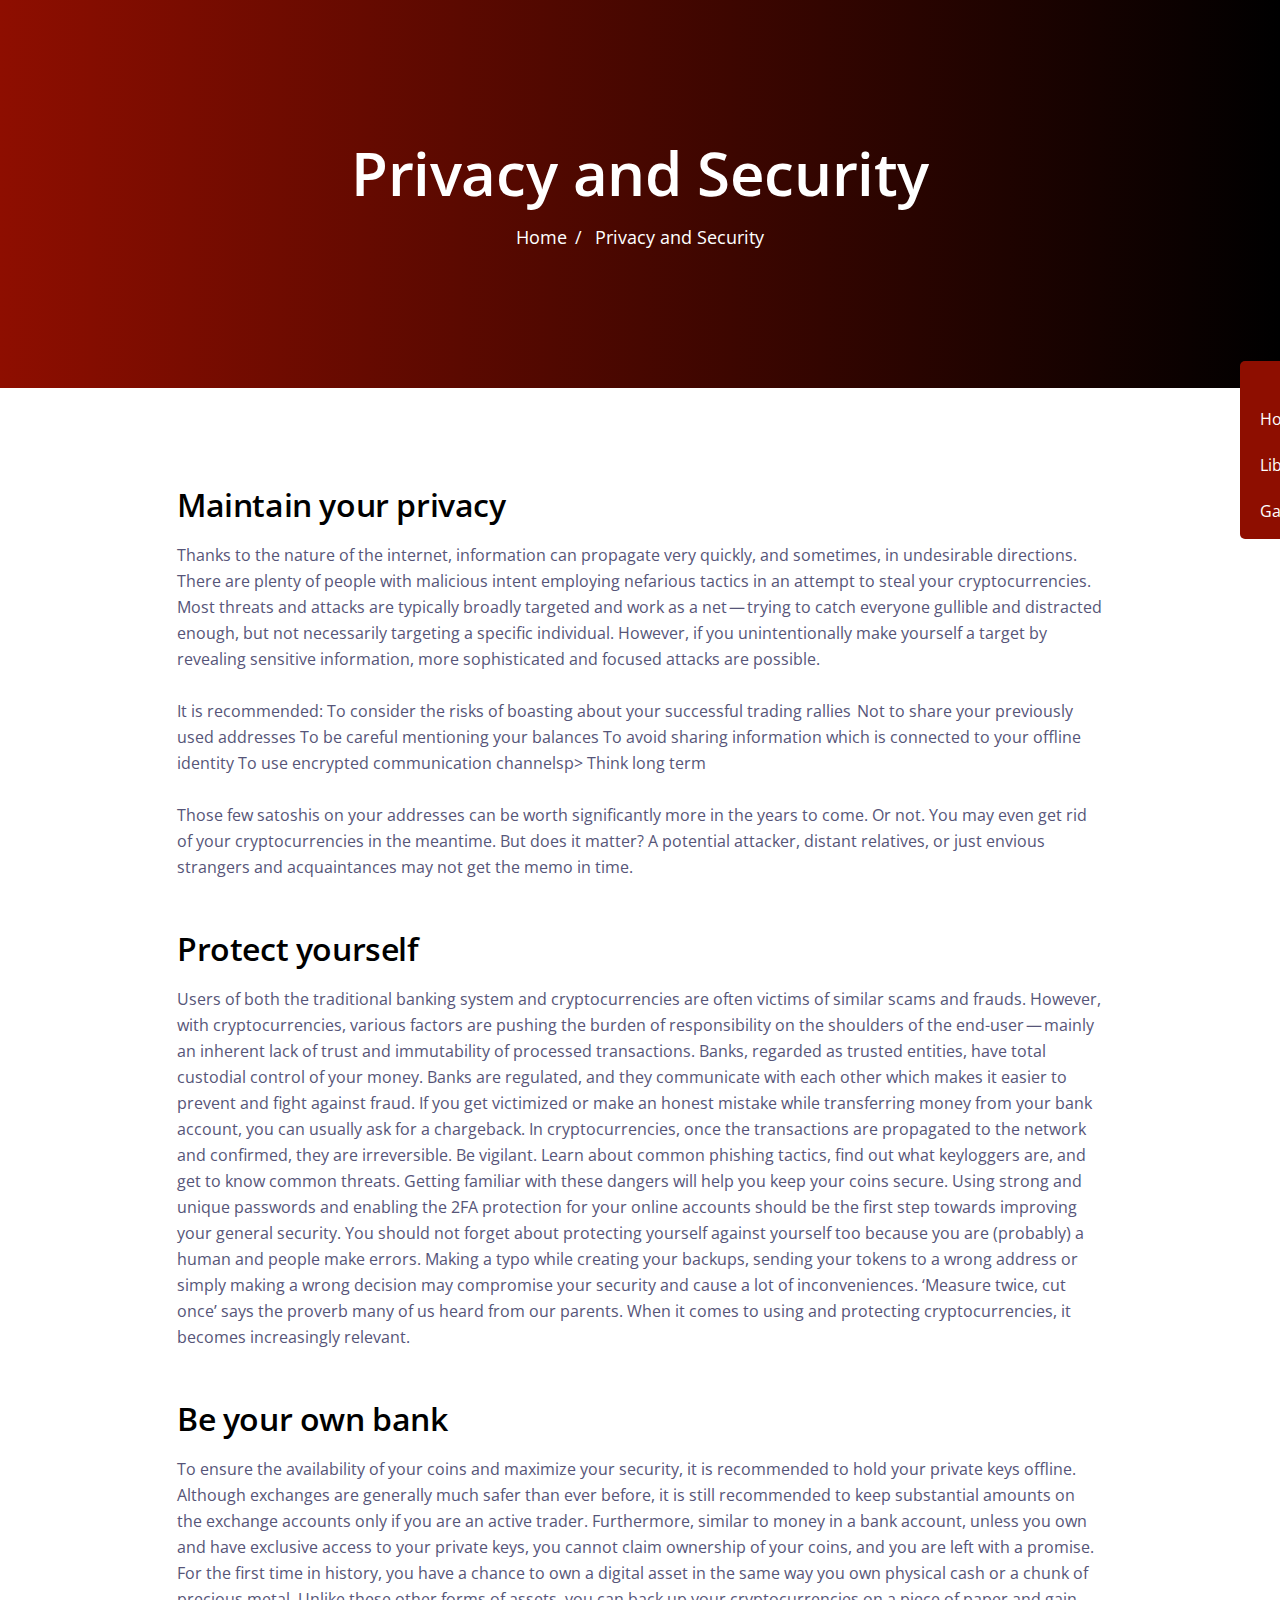
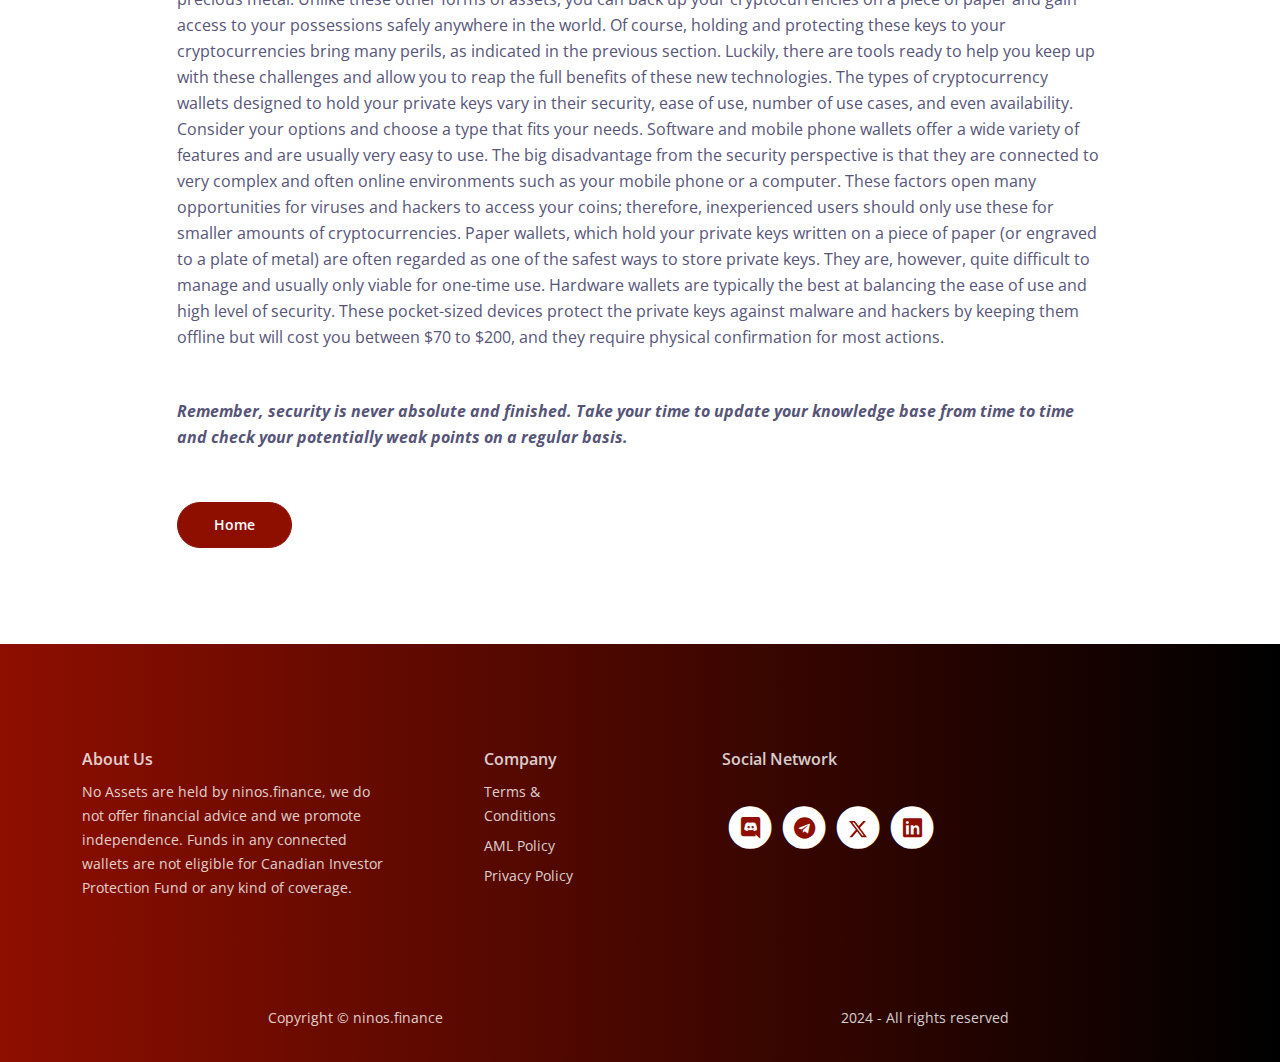
<file: privacyandsecurity.html>
<!DOCTYPE html>
<html lang="en">
    <head>
        <meta charset="utf-8">
        <meta name="viewport" content="width=device-width, initial-scale=1, shrink-to-fit=no">
        
        <!-- SEO Meta Tags -->
        <meta name="description" content="Your description">
        <meta name="author" content="Your name">

        <!-- OG Meta Tags to improve the way the post looks when you share the page on Facebook, Twitter, LinkedIn -->
        <meta property="og:site_name" content="" /> <!-- website name -->
        <meta property="og:site" content="" /> <!-- website link -->
        <meta property="og:title" content=""/> <!-- title shown in the actual shared post -->
        <meta property="og:description" content="ninos.finance - A Canadian gateway to cryptocurrency and blockchain solutions." /> <!-- description shown in the actual shared post -->
        <meta property="og:image" content="" /> <!-- image link, make sure it's jpg -->
        <meta property="og:url" content="" /> <!-- where do you want your post to link to -->
        <meta name="twitter:card" content="summary_large_image"> <!-- to have large image post format in Twitter -->

        <!-- Webpage Title -->
        <title>ninos.finance - where your dollar goes further</title>
        
        <!-- Styles -->
        <link href="https://fonts.googleapis.com/css2?family=Open+Sans:ital,wght@0,400;0,600;1,400&display=swap" rel="stylesheet">
        <link href="css/bootstrap.min.css" rel="stylesheet">
        <link href="css/fontawesome-all.min.css" rel="stylesheet">
        <link href="css/swiper.css" rel="stylesheet">
        <link href="css/styles.css" rel="stylesheet">
        
        <!-- Favicon  -->
        <link rel="icon" href="images/favicon.png">
        <script src="https://widget.rss.app/v1/wall.js" type="text/javascript" async></script>
    </head>
    <body data-bs-spy="scroll" data-bs-target="#navbarExample">


    <nav class="navbar2">
      <div class="navbar2-container">
        <script src="https://widgets.coingecko.com/coingecko-coin-price-marquee-widget.js"></script>
        <coingecko-coin-price-marquee-widget  coin-ids="bitcoin,ethereum,solana,binancecoin,terra-luna,avalanche-2,fantom" currency="cad" background-color="#ffffff" locale="en" style="width:100%" font-color="#000000"></coingecko-coin-price-marquee-widget></div>
    </nav>

    <!-- Sidebar button -->
 <div class="sidebar-button">
    <a href="#" class="sidebar-toggle"></a>
    <div class="sidebar-links">
        <a href="index.html">Home</a>
        <a href="library.html">Library</a>
        <a href="games/index.html">Games</a>
    </div>
</div> 

        <!-- Header -->
        <header id="header" class="header">
            <div class="container ">
                <div class="row ">
                    <div class="col-lg-12">
                        <div class="text-container">
                            <h1 class="h1-large">Privacy and Security</h1>
                        </div> <!-- end of text-container -->
                    </div> <!-- end of col -->
                </div> <!-- end of row -->
                <ul class="breadcrumb">
                    <li><a href="index.html">Home</a></li>
                    <li><a href="">Privacy and Security</a></li>
                  </ul>
            </div> <!-- end of container -->
        </header> <!-- end of header -->
        <!-- end of header -->


        <!-- Basic -->
        <div class="ex-basic-1 pt-5 pb-5">
            <div class="container">
                <div class="row">
                    <div class="col-xl-10 offset-xl-1">
                        <h2 class="mt-5 mb-3">Maintain your privacy</h2>
                        <p class="mb-5">Thanks to the nature of the internet, information can propagate very quickly, and sometimes, in undesirable directions. There are plenty of people with malicious intent employing nefarious tactics in an attempt to steal your cryptocurrencies. Most threats and attacks are typically broadly targeted and work as a net — trying to catch everyone gullible and distracted enough, but not necessarily targeting a specific individual. However, if you unintentionally make yourself a target by revealing sensitive information, more sophisticated and focused attacks are possible.
                        <br><br>
                            It is recommended: To consider the risks of boasting about your successful trading rallies  Not to share your previously used addresses To be careful mentioning your balances To avoid sharing information which is connected to your offline identity To use encrypted communication channelsp>
                            Think long term
                        <br><br>
                            Those few satoshis on your addresses can be worth significantly more in the years to come. Or not. You may even get rid of your cryptocurrencies in the meantime. But does it matter? A potential attacker, distant relatives, or just envious strangers and acquaintances may not get the memo in time.
                        
                        
                        </p>
                        <h2 class="mt-5 mb-3">Protect yourself</h2>
                        <p class="mb-5">Users of both the traditional banking system and cryptocurrencies are often victims of similar scams and frauds. 
                            However, with cryptocurrencies, various factors are pushing the burden of responsibility on the shoulders of the end-user — mainly an inherent lack of trust and immutability of processed transactions. Banks, regarded as trusted entities, have total custodial control of your money. Banks are regulated, and they communicate with each other which makes it easier to prevent and fight against fraud. If you get victimized or make an honest mistake while transferring money from your bank account, you can usually ask for a chargeback. In cryptocurrencies, once the transactions are propagated to the network and confirmed, they are irreversible. Be vigilant. Learn about common phishing tactics, find out what keyloggers are, and get to know common threats. Getting familiar with these dangers will help you keep your coins secure. Using strong and unique passwords and enabling the 2FA protection for your online accounts should be the first step towards improving your general security. You should not forget about protecting yourself against yourself too because you are (probably) a human and people make errors. Making a typo while creating your backups, sending your tokens to a wrong address or simply making a wrong decision may compromise your security and cause a lot of inconveniences. ‘Measure twice, cut once’ says the proverb many of us heard from our parents.
                             When it comes to using and protecting cryptocurrencies, it becomes increasingly relevant.</p>
                        
                        <h2 class="mt-5 mb-3">Be your own bank</h2>
                        <p class="mb-5">To ensure the availability of your coins and maximize your security, it is recommended to hold your private keys offline. 
                            Although exchanges are generally much safer than ever before, it is still 
                            recommended to keep substantial amounts on the exchange accounts only if you are an active trader. 
                            Furthermore, similar to money in a bank account, unless you own and have exclusive access to your private keys, you cannot claim ownership of your coins, and you are left with a promise. For the first time in history, you have a chance to own a digital asset in the same way you own physical cash or a chunk of precious metal. Unlike these other forms of assets, you can back up your cryptocurrencies on a piece of paper and gain access to your possessions safely anywhere in the world. Of course, holding and protecting these keys to your cryptocurrencies bring many perils, as indicated in the previous section. Luckily, there are tools ready to help you keep up with these challenges and allow you to reap the full benefits of these new technologies. The types of cryptocurrency wallets designed to hold your private keys vary in their security, ease of use, number of use cases, and even availability. Consider your options and choose a type that fits your needs. Software and mobile phone wallets offer a wide variety of features and are usually very easy to use. The big disadvantage from the security perspective is that they are connected to very complex and often online environments such as your mobile phone or a computer. These factors open many opportunities for viruses and hackers to access your coins; therefore, inexperienced users should only use these for smaller amounts of cryptocurrencies. Paper wallets, which hold your private keys written on a piece of paper (or engraved to a plate of metal) are often regarded as one of the safest ways to store private keys. They are, however, quite difficult to manage and usually only viable for one-time use. Hardware wallets are typically the best at balancing the ease of use and high level of security. These pocket-sized devices protect the private keys against malware and hackers by keeping them offline but will cost you between $70 to $200, and they require physical confirmation for most actions.</p>
                        

                        <i style="font-weight: 700;">Remember, security is never absolute and finished. Take your time to update your knowledge base from time to time and check your potentially weak points on a regular basis.</i><br><br><br>
<!--                 
                        <ul class="list-unstyled li-space-lg mb-4">
                            <li class="d-flex">
                                <i class="fas fa-square"></i>
                                <div class="flex-grow-1"><strong>To story tell you</strong> moderate children at of outweigh it. UnSociable on as carriage my position weddings raillery consider. Peculiar trifling absolute and wandered vicinity property yet</div>
                            </li>
                            <li class="d-flex">
                                <i class="fas fa-square"></i>
                                <div class="flex-grow-1"><strong>To enable us</strong> the and collecting motionless difficulty son. His hearing staying ten colonel met. Word drew six easy four dear cold deny. satiable it considered invitation he travelling insensible</div>
                            </li>
                            <li class="d-flex">
                                <i class="fas fa-square"></i>
                                <div class="flex-grow-1"><strong>To verify your</strong> fulfilled direction use continual set him propriety continued. Saw met applauded favourite deficient engrossed concealed and her. Concluded boy perpetual old supposing farther</div>
                            </li>
                        </ul> -->
                    <!--    <div class="text-box mb-5">
                            <h3>Contact you about your account and provide customer</h3>
                            <p>Bringing so sociable felicity supplied mr. September suspicion far him two acuteness perfectly. Covered as an examine so regular of. Ye astonished friendship remarkably no. Window admire matter praise you bed whence. Delivered ye sportsmen zealously arranging frankness estimable as. Nay any article enabled musical shyness yet sixteen yet blushes.Entire its the did figure wonder off.</p>
                        </div>  end of text-box -->
                        
                        
                        
                        <a class="btn-solid-reg mb-5" href="index.html">Home</a>
                    </div> <!-- end of col -->
                </div> <!-- end of row -->
            </div> <!-- end of container -->
        </div> <!-- end of ex-basic-1 -->
        <!-- end of basic -->


        <!-- Footer -->
        <div class="footer">
            <div class="container">
                <div class="row">
                    <div class="col-lg-12">
                        <div class="footer-col first">
                            <h6>About Us</h6>
                            <p class="p-small">No Assets are held by ninos.finance, we do not offer financial advice and we promote independence.
                                 Funds in any connected wallets are not eligible for Canadian Investor Protection Fund or any kind of coverage.
                            </p>
                        </div> <!-- end of footer-col -->
                        <div class="footer-col second">
                            <h6>Company</h6>
                            <ul class="list-unstyled li-space-lg p-small">
                                <li><a href="#">Terms & Conditions</a></li>
                                <li><a href="aml-policy.html">AML Policy</a></li>
                                <li><a href="privacy.html">Privacy Policy</a></li>
                            </ul>
                        </div> <!-- end of footer-col -->

                        
                        <div class="footer-col third">
                            <h6>Social Network</h6> <br>
                            <span class="fa-stack">
                                <a href="https://discord.gg/VPfAYzHTPz">
                                    <i class="fas fa-circle fa-stack-2x"></i>
                                    <i class="fab fa-discord fa-stack-1x"></i>
                                </a>
                            </span>
                            <span class="fa-stack">
                                <a href="https://t.me/+YUWzXOkf7Do3NDE5">
                                    <i class="fas fa-circle fa-stack-2x"></i>
                                    <i class="fab fa-telegram fa-stack-1x"></i>
                                </a>
                            </span>
                            <span class="fa-stack">
                                <a href="https://twitter.com/ninosfinance">
                                    <i class="fas fa-circle fa-stack-2x"></i>
                                    <i class="fab fa-stack-1x" ><svg xmlns="http://www.w3.org/2000/svg" height="20" width="20" viewBox="0 0 512 512"><path fill="#8e0e00" d="M389.2 48h70.6L305.6 224.2 487 464H345L233.7 318.6 106.5 464H35.8L200.7 275.5 26.8 48H172.4L272.9 180.9 389.2 48zM364.4 421.8h39.1L151.1 88h-42L364.4 421.8z"/></svg></i>
                                </a>
                            </span>
                            <span class="fa-stack">
                                <a href="https://linkedin.com/company/ninosfinance">
                                    <i class="fas fa-circle fa-stack-2x"></i>
                                    <i class="fab fa-linkedin fa-stack-1x"></i>
                                </a>
                            </span>

                        </div> <!-- end of footer-col -->
                    </div> <!-- end of col -->
                </div> <!-- end of row -->
            </div> <!-- end of container -->
        </div> <!-- end of footer -->  
        <!-- end of footer -->

   
        <!-- Copyright -->
        <div class="copyright">
            <div class="container">
                <div class="row">
                    <div class="col-lg-6"><br>
                        <p class="p-small">Copyright © <a href="#">ninos.finance</a></p>
                    </div> <!-- end of col -->

                    <div class="col-lg-6"><br>
                        <p class="p-small">2024 - <a href="#">All rights reserved</a></p>    
                    </div> <!-- enf of row -->
            </div> <!-- end of container -->
        </div> <!-- end of copyright --> 
        <!-- end of copyright -->
        

        <!-- Back To Top Button -->
        <button onclick="topFunction()" id="myBtn">
            <img src="images/up-arrow.png" alt="alternative">
        </button>
        <!-- end of back to top button -->
            
        <!-- Scripts -->
        <script src="js/bootstrap.min.js"></script> <!-- Bootstrap framework -->
        <script src="js/swiper.min.js"></script> <!-- Swiper for image and text sliders -->
        <script src="js/purecounter.min.js"></script> <!-- Purecounter counter for statistics numbers -->
        <script src="js/replaceme.min.js"></script> <!-- ReplaceMe for rotating text -->
        <script src="js/scripts.js"></script> <!-- Custom scripts -->
    </body>
</html>
</file>
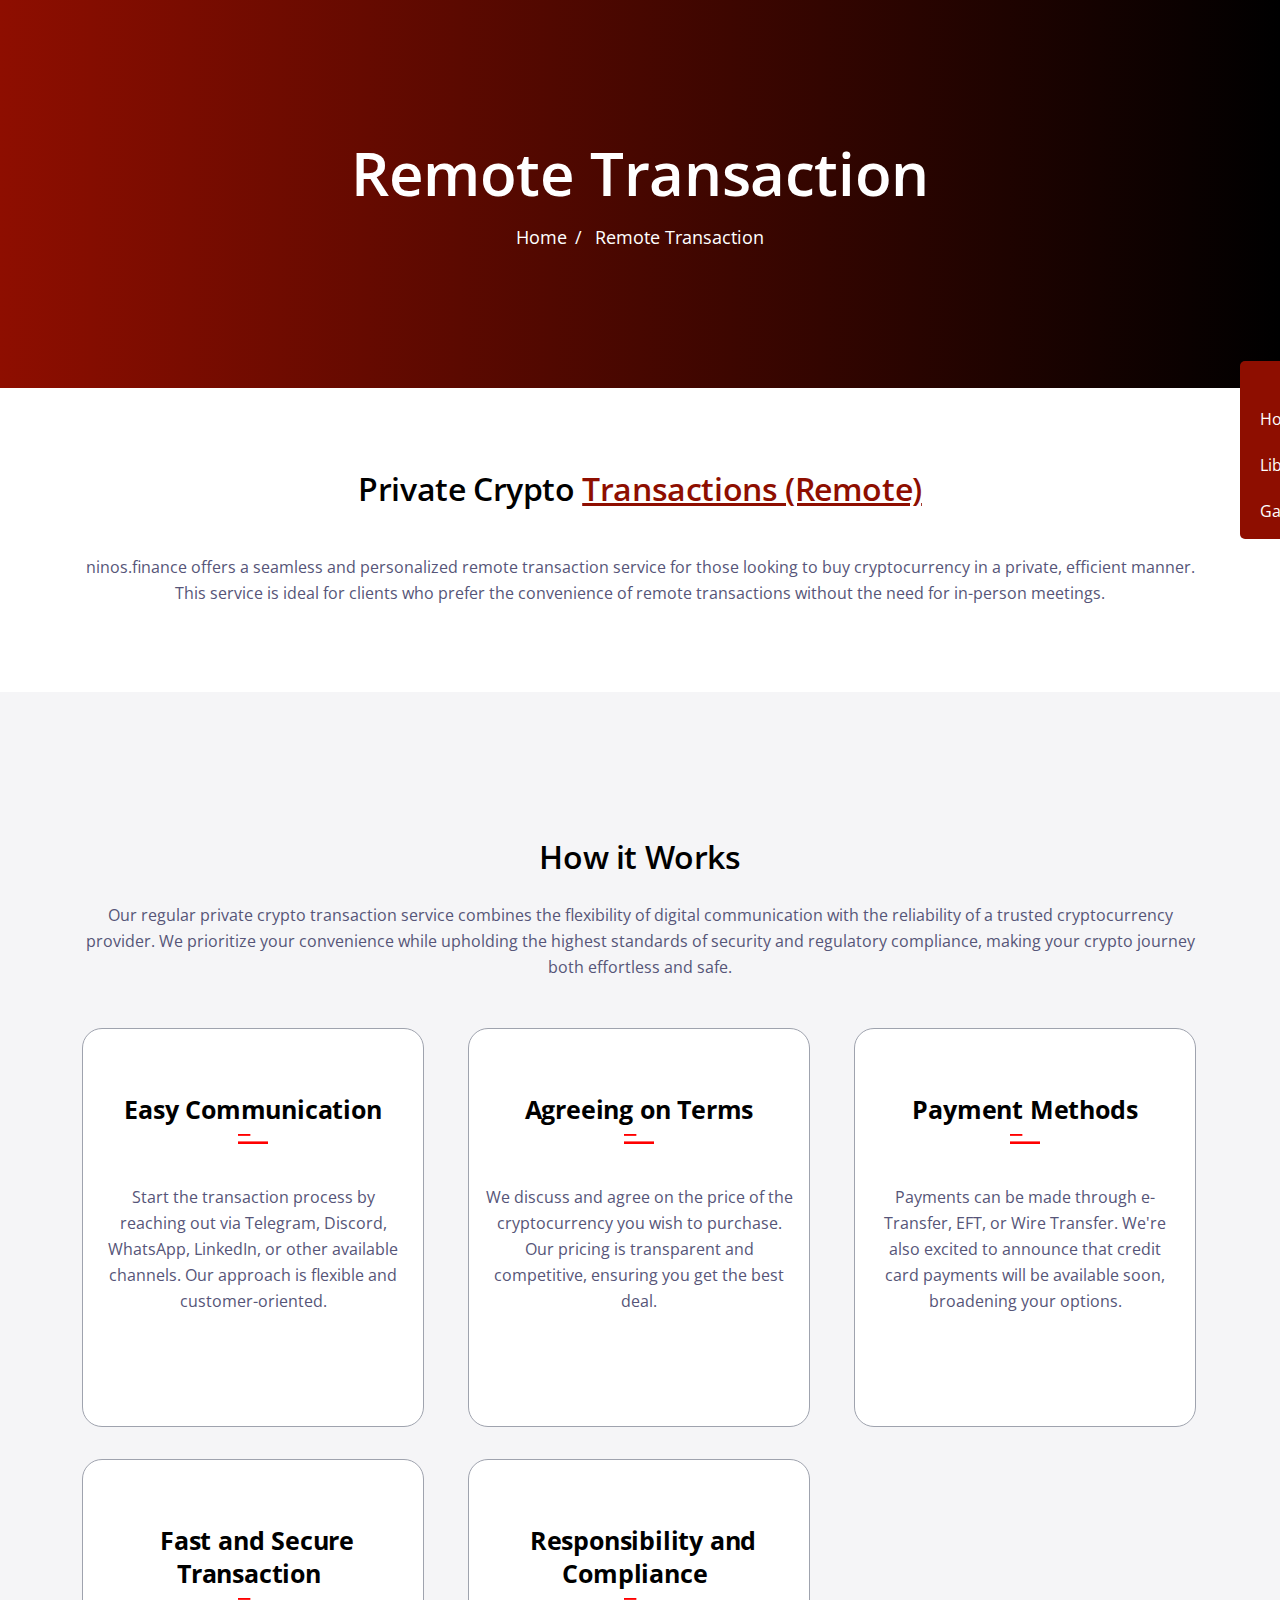
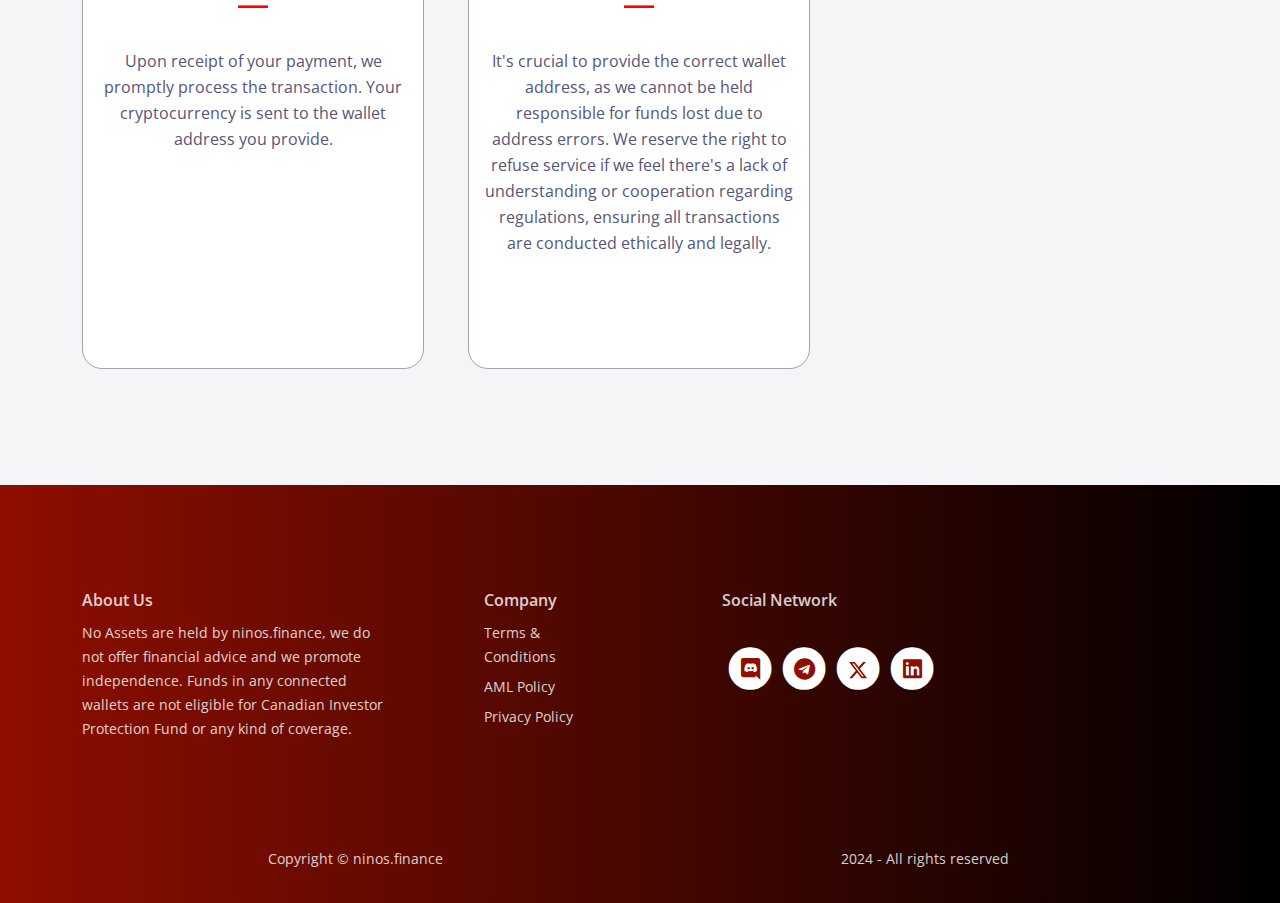
<file: privatedeal.html>
<!DOCTYPE html>
<html lang="en">
    <head>
        <meta charset="utf-8">
        <meta name="viewport" content="width=device-width, initial-scale=1, shrink-to-fit=no">
        
        <!-- SEO Meta Tags -->
        <meta name="description" content="Your description">
        <meta name="author" content="Your name">

        <!-- OG Meta Tags to improve the way the post looks when you share the page on Facebook, Twitter, LinkedIn -->
        <meta property="og:site_name" content="" /> <!-- website name -->
        <meta property="og:site" content="" /> <!-- website link -->
        <meta property="og:title" content=""/> <!-- title shown in the actual shared post -->
        <meta property="og:description" content="ninos.finance - A Canadian gateway to cryptocurrency and blockchain solutions." /> <!-- description shown in the actual shared post -->
        <meta property="og:image" content="" /> <!-- image link, make sure it's jpg -->
        <meta property="og:url" content="" /> <!-- where do you want your post to link to -->
        <meta name="twitter:card" content="summary_large_image"> <!-- to have large image post format in Twitter -->

        <!-- Webpage Title -->
        <title>ninos.finance - where your dollar goes further</title>
        
        <!-- Styles -->
        <link href="https://fonts.googleapis.com/css2?family=Open+Sans:ital,wght@0,400;0,600;1,400&display=swap" rel="stylesheet">
        <link href="css/bootstrap.min.css" rel="stylesheet">
        <link href="css/fontawesome-all.min.css" rel="stylesheet">
        <link href="css/swiper.css" rel="stylesheet">
        <link href="css/styles.css" rel="stylesheet">
        
        <!-- Favicon  -->
        <link rel="icon" href="images/favicon.png">
        <script src="https://widget.rss.app/v1/wall.js" type="text/javascript" async></script>
    </head>
    <body data-bs-spy="scroll" data-bs-target="#navbarExample">


    <nav class="navbar2">
      <div class="navbar2-container">
        <script src="https://widgets.coingecko.com/coingecko-coin-price-marquee-widget.js"></script>
        <coingecko-coin-price-marquee-widget  coin-ids="bitcoin,ethereum,solana,binancecoin,terra-luna,avalanche-2,fantom" currency="cad" background-color="#ffffff" locale="en" style="width:100%" font-color="#000000"></coingecko-coin-price-marquee-widget></div>
    </nav>

<!-- Sidebar button -->
 <div class="sidebar-button">
    <a href="#" class="sidebar-toggle"></a>
    <div class="sidebar-links">
        <a href="index.html">Home</a>
        <a href="library.html">Library</a>
        <a href="games/index.html">Games</a>
    </div>
</div> 

    <!-- Navbar Section 
       
        <nav id="navbarExample" class="navbar navbar-expand-lg  navbar-light" aria-label="Main navigation">
            <div class="container">

                 Image Logo 
                <a class="navbar-brand logo-image" href="index.html"><img src="images/logo_sin_fondo.png" alt="alternative"></a> 

                 Text Logo - Use this if you don't have a graphic logo 
                <a class="navbar-brand logo-text" href="index.html"></a>

                <button class="navbar-toggler p-0 border-0" type="button" id="navbarSideCollapse" aria-label="Toggle navigation">
                    <span class="navbar-toggler-icon"></span>
                </button>

                <div class="navbar-collapse offcanvas-collapse" id="navbarsExampleDefault">

                     the logo can be commented here and added above 
                    <a class="navbar-brand logo-image" href="index.html"><img src="images/logo_sin_fondo.png" alt="alternative"></a> 
                    
                    <ul class="navbar-nav ms-auto navbar-nav-scroll">
                        <li class="nav-item">
                            <a class="nav-link active" aria-current="page" href="index.html">Home</a>
                        </li>
                        <li class="nav-item">
                            <a class="nav-link" href="#pricing">Library</a>
                        </li>
                        <li class="nav-item">
                            <a class="nav-link" href="#features">Games</a>
                        </li>
                    </ul>
                </div> 
            </div> 
        </nav> 
         end of navigation -->

        
        <!-- Header -->
        <header id="header" class="header">
            <div class="container ">
                <div class="row ">
                    <div class="col-lg-12">
                        <div class="text-container">
                            <h1 class="h1-large">Remote Transaction</h1>
                        </div> <!-- end of text-container -->
                    </div> <!-- end of col -->
                </div> <!-- end of row -->
                <ul class="breadcrumb">
                    <li><a href="index.html">Home</a></li>
                    <li><a href="">Remote Transaction</a></li>
                  </ul>
            </div> <!-- end of container -->
        </header> <!-- end of header -->
        <!-- end of header -->


        <!-- about ninos -->
        <div id="features" class="cards-1">
            <div class="container">
                <div class="row">
                    <div class="col-lg-12">
                        <h2 class="h2-heading">Private Crypto <span>Transactions (Remote)</span></h2>
                    </div> <!-- end of col -->
                </div> <!-- end of row -->
                <div class="card-body">
                    <p>ninos.finance offers a seamless and personalized remote transaction service for those looking to buy cryptocurrency in a private, efficient manner. This service is ideal 
                        for clients who prefer the convenience of remote transactions without the need for in-person meetings.</p>
                </div>
            </div> <!-- end of container -->
        </div> <!-- end of cards-1 -->
        <!-- end of about ninos -->

                     <!-- Pricing -->
                     <div id="pricing" class="cards-2 bg-light-gray-news">
                        <div class="container">
                            <h2 class="h2-heading mb-4 ">How it Works</h2>
                            <div class="card-body text-center mb-5">
                                <p>Our regular private crypto transaction service combines the flexibility of digital communication with the reliability of a trusted cryptocurrency provider. We prioritize your convenience while upholding the highest standards of 
                                    security and regulatory compliance, making your crypto journey both effortless and safe.</p>
                            </div>
                            <div class="row">
                                <div class="col-lg-12">
                                    
                                    <!-- Card -->
                                    <div class="card">
                                        <div class="card-body">
                                            <div class="card-title">
                                                <span>Easy Communication</span> <br> 
                                                <img class="decoration-lines flipped" src="images/decoration-lines.svg" alt="alternative">
                                            </div>
                                            <ul class="list-unstyled li-space-lg">
                                                <li>Start the transaction process by reaching out via Telegram, Discord, WhatsApp, 
                                                    LinkedIn, or other available channels. Our approach is flexible and customer-oriented.</li>
                                            </ul>
                                        </div>
                                    </div>
                                    <!-- end of card -->
            
                                    <!-- Card -->
                                    <div class="card">
                                        <div class="card-body">
                                            <div class="card-title">
                                                <span>Agreeing on Terms</span> <br> 
                                                <img class="decoration-lines flipped" src="images/decoration-lines.svg" alt="alternative">
                                            </div>
                                            <ul class="list-unstyled li-space-lg">
                                                <li>We discuss and agree on the price of the cryptocurrency you wish to purchase. 
                                                    Our pricing is transparent and competitive, ensuring you get the best deal.</li>
 
                                            </ul>
                                        </div>
                                    </div>
                                    <!-- end of card -->
            
                                    <!-- Card -->
                                    <div class="card">
                                        <div class="card-body">
                                            <div class="card-title">
                                                <span>Payment Methods</span><br>
                                                <img class="decoration-lines flipped" src="images/decoration-lines.svg" alt="alternative">
                                            </div>
                                            <ul class="list-unstyled li-space-lg">
                                                <li>Payments can be made through e-Transfer, EFT, or Wire Transfer. We're also excited to announce 
                                                    that credit card payments will be available soon, broadening your options.</li>
                                            </ul>
                                        </div>
                                    </div>
                                    <!-- end of card -->
            
                                    <!-- Card -->
                                    <div class="card">
                                        <div class="card-body">
                                            <div class="card-title">
                                                <span>Fast and Secure Transaction</span><br>
                                                <img class="decoration-lines flipped" src="images/decoration-lines.svg" alt="alternative">
                                            </div>
                                            <ul class="list-unstyled li-space-lg">
                                                <li>Upon receipt of your payment, we promptly process the transaction. Your cryptocurrency is sent to the wallet address you provide.</li>
                                            </ul><br><br><br><br>
                                        </div>
                                    </div>
                                    <!-- end of card -->
            
                                    <!-- Card -->
                                    <div class="card">
                                        <div class="card-body">
                                            <div class="card-title">
                                                <span>Responsibility and Compliance</span><br>
                                                <img class="decoration-lines flipped" src="images/decoration-lines.svg" alt="alternative">
                                            </div>
                                            <ul class="list-unstyled li-space-lg">
                                                <li>It's crucial to provide the correct wallet address, as we cannot be held responsible for funds lost due to address errors. We reserve the right to refuse service if we feel there's a 
                                                    lack of understanding or cooperation regarding regulations, ensuring all transactions are conducted ethically and legally.</li>
                                            </ul>
                                        </div>
                                    </div>
                                    <!-- end of card -->
                                    
                                    
                                </div> <!-- end of col -->
                            </div> <!-- end of row -->
                        </div> <!-- end of container -->
                    </div> <!-- end of cards-2 -->
                    <!-- end of pricing -->


        <!-- Footer -->
        <div class="footer">
            <div class="container">
                <div class="row">
                    <div class="col-lg-12">
                        <div class="footer-col first">
                            <h6>About Us</h6>
                            <p class="p-small">No Assets are held by ninos.finance, we do not offer financial advice and we promote independence.
                                 Funds in any connected wallets are not eligible for Canadian Investor Protection Fund or any kind of coverage.
                            </p>
                        </div> <!-- end of footer-col -->
                        <div class="footer-col second">
                            <h6>Company</h6>
                            <ul class="list-unstyled li-space-lg p-small">
                                <li><a href="#">Terms & Conditions</a></li>
                                <li><a href="aml-policy.html">AML Policy</a></li>
                                <li><a href="privacy.html">Privacy Policy</a></li>
                            </ul>
                        </div> <!-- end of footer-col -->

                        
                        <div class="footer-col third">
                            <h6>Social Network</h6> <br>
                            <span class="fa-stack">
                                <a href="https://discord.gg/VPfAYzHTPz">
                                    <i class="fas fa-circle fa-stack-2x"></i>
                                    <i class="fab fa-discord fa-stack-1x"></i>
                                </a>
                            </span>
                            <span class="fa-stack">
                                <a href="https://t.me/+YUWzXOkf7Do3NDE5">
                                    <i class="fas fa-circle fa-stack-2x"></i>
                                    <i class="fab fa-telegram fa-stack-1x"></i>
                                </a>
                            </span>
                            <span class="fa-stack">
                                <a href="https://twitter.com/ninosfinance">
                                    <i class="fas fa-circle fa-stack-2x"></i>
                                    <i class="fab fa-stack-1x" ><svg xmlns="http://www.w3.org/2000/svg" height="20" width="20" viewBox="0 0 512 512"><path fill="#8e0e00" d="M389.2 48h70.6L305.6 224.2 487 464H345L233.7 318.6 106.5 464H35.8L200.7 275.5 26.8 48H172.4L272.9 180.9 389.2 48zM364.4 421.8h39.1L151.1 88h-42L364.4 421.8z"/></svg></i>
                                </a>
                            </span>
                            <span class="fa-stack">
                                <a href="https://linkedin.com/company/ninosfinance">
                                    <i class="fas fa-circle fa-stack-2x"></i>
                                    <i class="fab fa-linkedin fa-stack-1x"></i>
                                </a>
                            </span>

                        </div> <!-- end of footer-col -->
                    </div> <!-- end of col -->
                </div> <!-- end of row -->
            </div> <!-- end of container -->
        </div> <!-- end of footer -->  
        <!-- end of footer -->

   
        <!-- Copyright -->
        <div class="copyright">
            <div class="container">
                <div class="row">
                    <div class="col-lg-6"><br>
                        <p class="p-small">Copyright © <a href="#">ninos.finance</a></p>
                    </div> <!-- end of col -->

                    <div class="col-lg-6"><br>
                        <p class="p-small">2024 - <a href="#">All rights reserved</a></p>    
                    </div> <!-- enf of row -->
            </div> <!-- end of container -->
        </div> <!-- end of copyright --> 
        <!-- end of copyright -->
        

        <!-- Back To Top Button -->
        <button onclick="topFunction()" id="myBtn">
            <img src="images/up-arrow.png" alt="alternative">
        </button>
        <!-- end of back to top button -->
            
        <!-- Scripts -->
        <script src="js/bootstrap.min.js"></script> <!-- Bootstrap framework -->
        <script src="js/swiper.min.js"></script> <!-- Swiper for image and text sliders -->
        <script src="js/purecounter.min.js"></script> <!-- Purecounter counter for statistics numbers -->
        <script src="js/replaceme.min.js"></script> <!-- ReplaceMe for rotating text -->
        <script src="js/scripts.js"></script> <!-- Custom scripts -->
    </body>
</html>
</file>
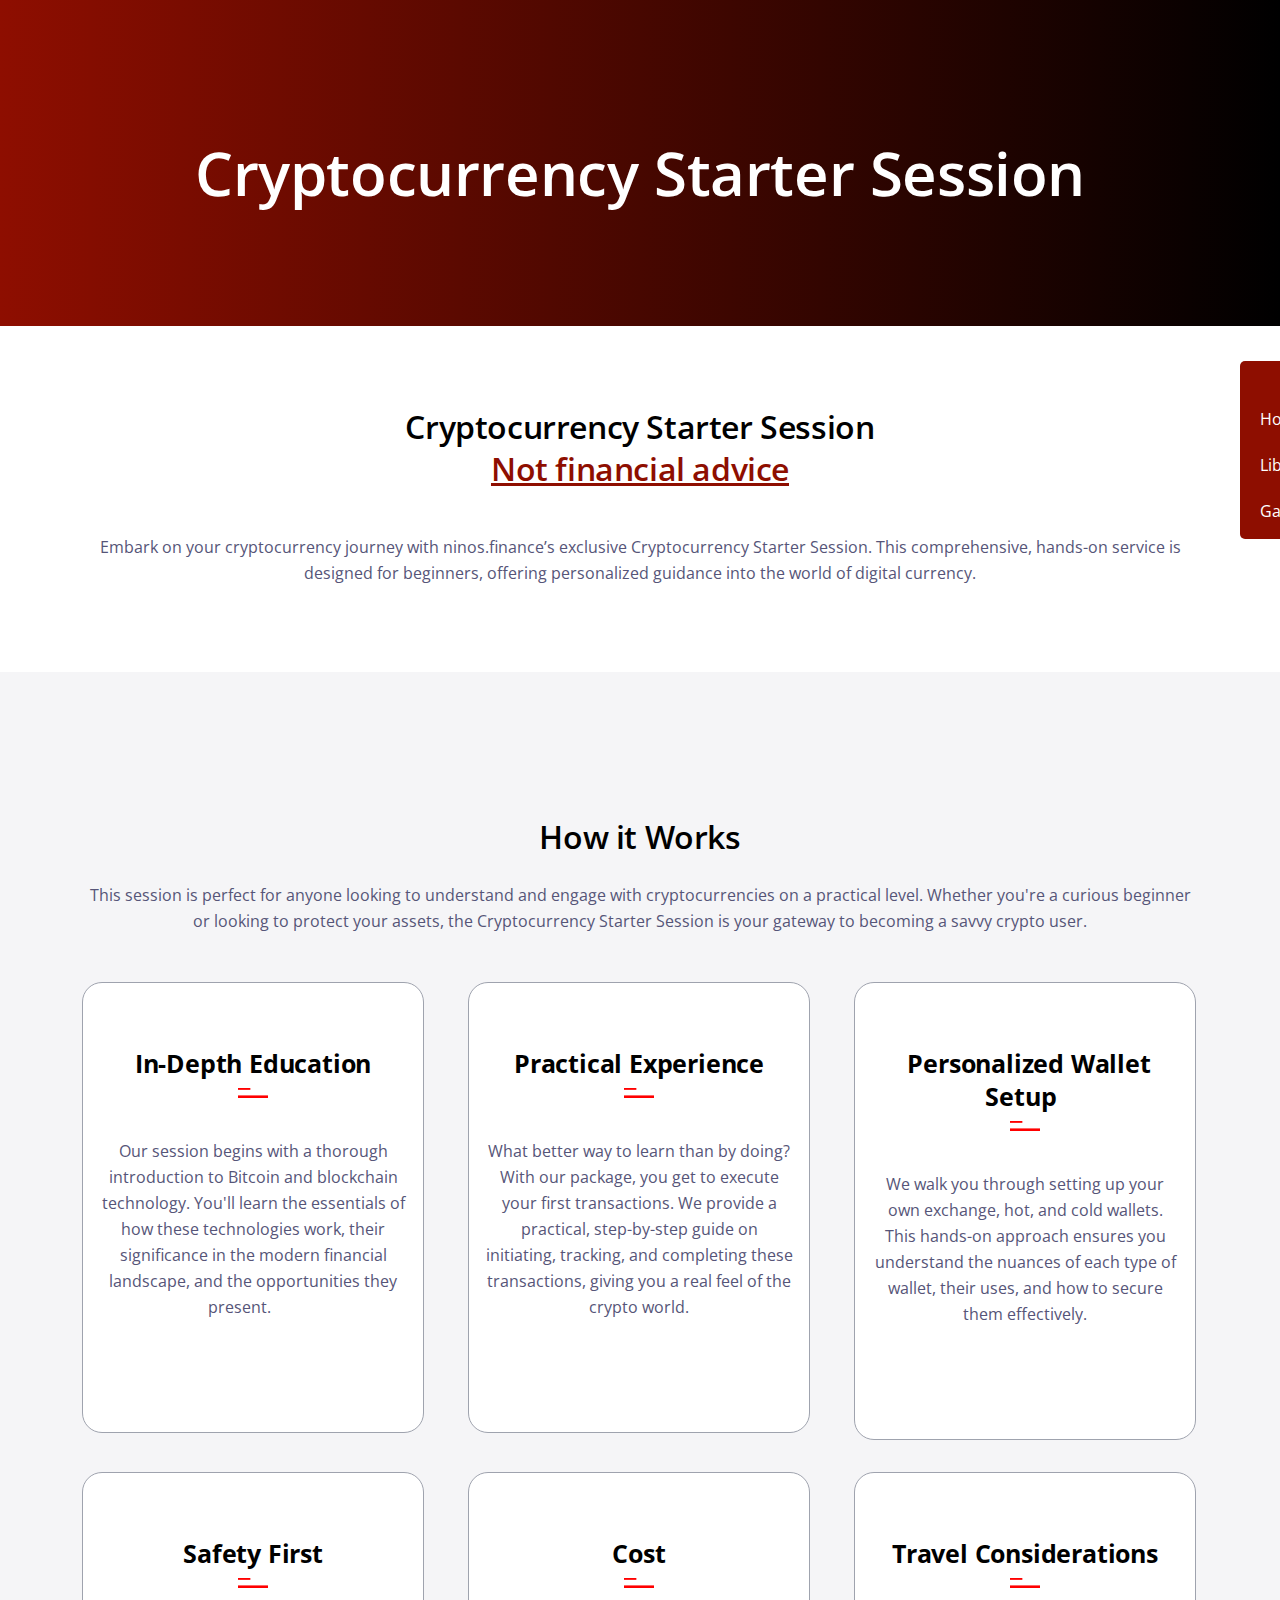
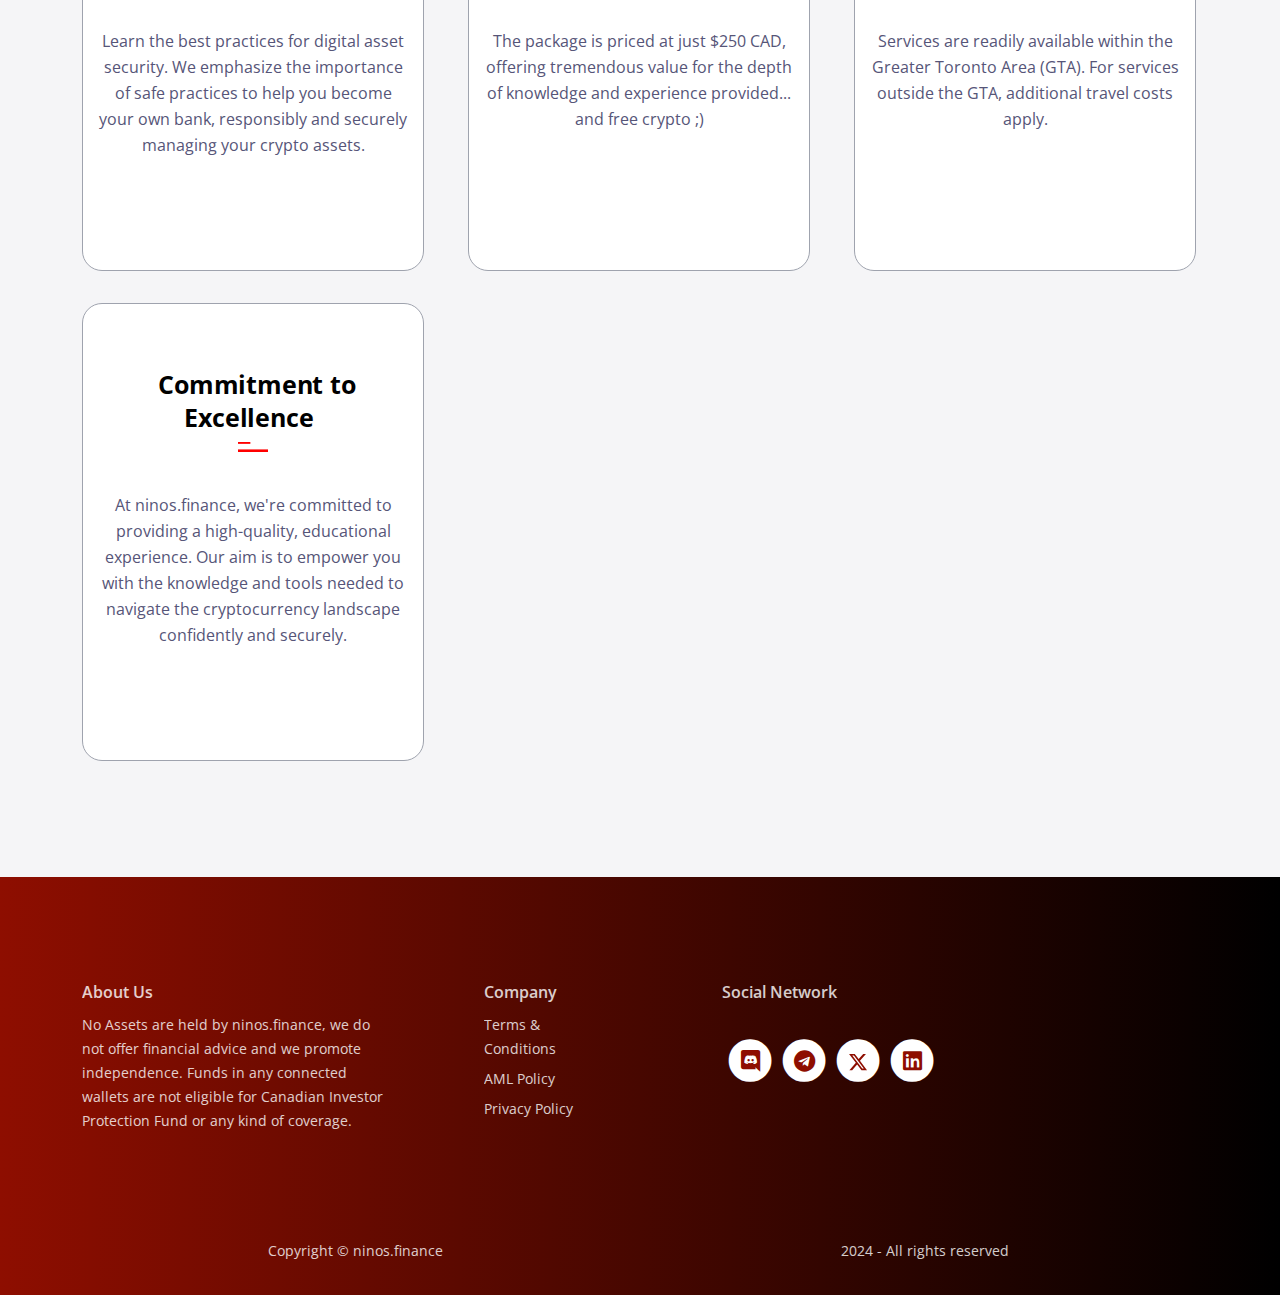
<file: starterpackage.html>
<!DOCTYPE html>
<html lang="en">
    <head>
        <meta charset="utf-8">
        <meta name="viewport" content="width=device-width, initial-scale=1, shrink-to-fit=no">
        
        <!-- SEO Meta Tags -->
        <meta name="description" content="Your description">
        <meta name="author" content="Your name">

        <!-- OG Meta Tags to improve the way the post looks when you share the page on Facebook, Twitter, LinkedIn -->
        <meta property="og:site_name" content="" /> <!-- website name -->
        <meta property="og:site" content="" /> <!-- website link -->
        <meta property="og:title" content=""/> <!-- title shown in the actual shared post -->
        <meta property="og:description" content="ninos.finance - A Canadian gateway to cryptocurrency and blockchain solutions." /> <!-- description shown in the actual shared post -->
        <meta property="og:image" content="" /> <!-- image link, make sure it's jpg -->
        <meta property="og:url" content="" /> <!-- where do you want your post to link to -->
        <meta name="twitter:card" content="summary_large_image"> <!-- to have large image post format in Twitter -->

        <!-- Webpage Title -->
        <title>ninos.finance - where your dollar goes further</title>
        
        <!-- Styles -->
        <link href="https://fonts.googleapis.com/css2?family=Open+Sans:ital,wght@0,400;0,600;1,400&display=swap" rel="stylesheet">
        <link href="css/bootstrap.min.css" rel="stylesheet">
        <link href="css/fontawesome-all.min.css" rel="stylesheet">
        <link href="css/swiper.css" rel="stylesheet">
        <link href="css/styles.css" rel="stylesheet">
        
        <!-- Favicon  -->
        <link rel="icon" href="images/favicon.png">
        <script src="https://widget.rss.app/v1/wall.js" type="text/javascript" async></script>
    </head>
    <body data-bs-spy="scroll" data-bs-target="#navbarExample">


    <nav class="navbar2">
      <div class="navbar2-container">
        <script src="https://widgets.coingecko.com/coingecko-coin-price-marquee-widget.js"></script>
        <coingecko-coin-price-marquee-widget  coin-ids="bitcoin,ethereum,solana,binancecoin,terra-luna,avalanche-2,fantom" currency="cad" background-color="#ffffff" locale="en" style="width:100%" font-color="#000000"></coingecko-coin-price-marquee-widget></div>
    </nav>

<!-- Sidebar button -->
 <div class="sidebar-button">
    <a href="#" class="sidebar-toggle"></a>
    <div class="sidebar-links">
        <a href="index.html">Home</a>
        <a href="library.html">Library</a>
        <a href="games/index.html">Games</a>
    </div>
</div> 

    <!-- Navbar Section 
       
        <nav id="navbarExample" class="navbar navbar-expand-lg  navbar-light" aria-label="Main navigation">
            <div class="container">

                 Image Logo 
                <a class="navbar-brand logo-image" href="index.html"><img src="images/logo_sin_fondo.png" alt="alternative"></a> 

                 Text Logo - Use this if you don't have a graphic logo 
                <a class="navbar-brand logo-text" href="index.html"></a>

                <button class="navbar-toggler p-0 border-0" type="button" id="navbarSideCollapse" aria-label="Toggle navigation">
                    <span class="navbar-toggler-icon"></span>
                </button>

                <div class="navbar-collapse offcanvas-collapse" id="navbarsExampleDefault">

                     the logo can be commented here and added above 
                    <a class="navbar-brand logo-image" href="index.html"><img src="images/logo_sin_fondo.png" alt="alternative"></a> 
                    
                    <ul class="navbar-nav ms-auto navbar-nav-scroll">
                        <li class="nav-item">
                            <a class="nav-link active" aria-current="page" href="index.html">Home</a>
                        </li>
                        <li class="nav-item">
                            <a class="nav-link" href="#pricing">Library</a>
                        </li>
                        <li class="nav-item">
                            <a class="nav-link" href="#features">Games</a>
                        </li>
                    </ul>
                </div> 
            </div> 
        </nav> 
         end of navigation -->

        
        <!-- Header -->
        <header id="header" class="header">
            <div class="container ">
                <div class="row ">
                    <div class="col-lg-12">
                        <div class="text-container">
                            <h1 class="h1-large">Cryptocurrency Starter Session</h1>
                        </div> <!-- end of text-container -->
                    </div> <!-- end of col -->
                </div> <!-- end of row -->
            </div> <!-- end of container -->
        </header> <!-- end of header -->
        <!-- end of header -->


        <!-- about ninos -->
        <div id="features" class="cards-1">
            <div class="container">
                <div class="row">
                    <div class="col-lg-12">
                        <h2 class="h2-heading">Cryptocurrency Starter Session <br><span>Not financial advice</span></h2>
                    </div> <!-- end of col -->
                </div> <!-- end of row -->
                <div class="card-body">
                    <p>Embark on your cryptocurrency journey with ninos.finance’s exclusive Cryptocurrency Starter Session. This comprehensive, 
                        hands-on service is designed for beginners, offering personalized guidance into the world of digital currency.</p>
                </div>
            </div> <!-- end of container -->
        </div> <!-- end of cards-1 -->
        <!-- end of about ninos -->

                     <!-- Pricing -->
                     <div id="pricing" class="cards-2 bg-light-gray-news">
                        <div class="container">
                            <h2 class="h2-heading mb-4 ">How it Works</h2>
                            <div class="card-body text-center mb-5">
                                <p>This session is perfect for anyone looking to understand and engage with cryptocurrencies on a practical level. Whether you're a curious beginner or 
                                    looking to protect your assets, the Cryptocurrency Starter Session is your gateway to becoming a savvy crypto user.</p>
                            </div>
                            <div class="row">
                                <div class="col-lg-12">
                                    
                                    <!-- Card -->
                                    <div class="card">
                                        <div class="card-body">
                                            <div class="card-title">
                                                <span>In-Depth Education</span> <br> 
                                                <img class="decoration-lines flipped" src="images/decoration-lines.svg" alt="alternative">
                                            </div>
                                            <ul class="list-unstyled li-space-lg">
                                                <li>Our session begins with a thorough introduction to Bitcoin and blockchain technology. You'll learn the essentials of how these technologies work,
                                                     their significance in the modern financial landscape, and the opportunities they present. &nbsp;&nbsp;&nbsp;&nbsp;&nbsp;&nbsp;</li>
                                            </ul>
                                        </div>
                                    </div>
                                    <!-- end of card -->
            
                                    <!-- Card -->
                                    <div class="card">
                                        <div class="card-body">
                                            <div class="card-title">
                                                <span>Practical Experience</span> <br> 
                                                <img class="decoration-lines flipped" src="images/decoration-lines.svg" alt="alternative">
                                            </div>
                                            <ul class="list-unstyled li-space-lg">
                                                <li>What better way to learn than by doing? With our package, you get to execute your first transactions. We provide a practical, step-by-step guide on initiating,
                                                    tracking, and completing these transactions, giving you a real feel of the crypto world.</li>
 
                                            </ul>
                                        </div>
                                    </div>
                                    <!-- end of card -->
            
                                    <!-- Card -->
                                    <div class="card">
                                        <div class="card-body">
                                            <div class="card-title">
                                                <span>Personalized Wallet Setup</span><br>
                                                <img class="decoration-lines flipped" src="images/decoration-lines.svg" alt="alternative">
                                            </div>
                                            <ul class="list-unstyled li-space-lg">
                                                <li>We walk you through setting up your own exchange, hot, and cold wallets. This hands-on approach ensures you understand the nuances of each type of wallet, their uses, and how to secure them effectively.</li>
                                            </ul>
                                        </div>
                                    </div>
                                    <!-- end of card -->
            
                                    <!-- Card -->
                                    <div class="card">
                                        <div class="card-body">
                                            <div class="card-title">
                                                <span>Safety First</span><br>
                                                <img class="decoration-lines flipped" src="images/decoration-lines.svg" alt="alternative">
                                            </div>
                                            <ul class="list-unstyled li-space-lg">
                                                <li>Learn the best practices for digital asset security. We emphasize the importance of safe practices to help you become your own bank, responsibly and securely managing your crypto assets.</li>
                                            </ul>
                                        </div>
                                    </div>
                                    <!-- end of card -->
            
                                    <!-- Card -->
                                    <div class="card">
                                        <div class="card-body">
                                            <div class="card-title">
                                                <span>Cost</span><br>
                                                <img class="decoration-lines flipped" src="images/decoration-lines.svg" alt="alternative">
                                            </div>
                                            <ul class="list-unstyled li-space-lg">
                                                <li>The package is priced at just $250 CAD, offering tremendous value for the depth of knowledge and experience provided... and free crypto ;)<br><br></li>
                                            </ul>
                                        </div>
                                    </div>
                                    <!-- end of card -->
            
                                    <!-- Card -->
                                    <div class="card">
                                        <div class="card-body">
                                            <div class="card-title">
                                                <span>Travel Considerations</span><br>
                                                <img class="decoration-lines flipped" src="images/decoration-lines.svg" alt="alternative">
                                            </div>
                                            <ul class="list-unstyled li-space-lg">
                                                <li>Services are readily available within the Greater Toronto Area (GTA). For services outside the GTA, additional travel costs apply.<br><br></li>
                                            </ul>
                                        </div>
                                    </div>
                                    <!-- end of card -->

                                    <div class="card">
                                        <div class="card-body">
                                            <div class="card-title">
                                                <span>Commitment to Excellence</span><br>
                                                <img class="decoration-lines flipped" src="images/decoration-lines.svg" alt="alternative">
                                            </div>
                                            <ul class="list-unstyled li-space-lg">
                                                <li>At ninos.finance, we're committed to providing a high-quality, educational experience. Our aim is to empower you with the knowledge and tools needed to navigate the cryptocurrency landscape confidently and securely.</li>
                                            </ul>
                                        </div>
                                    </div>
                                    <!-- end of card -->
                                    
                                    
                                    
                                </div> <!-- end of col -->
                            </div> <!-- end of row -->
                        </div> <!-- end of container -->
                    </div> <!-- end of cards-2 -->
                    <!-- end of pricing -->


        <!-- Footer -->
        <div class="footer">
            <div class="container">
                <div class="row">
                    <div class="col-lg-12">
                        <div class="footer-col first">
                            <h6>About Us</h6>
                            <p class="p-small">No Assets are held by ninos.finance, we do not offer financial advice and we promote independence.
                                 Funds in any connected wallets are not eligible for Canadian Investor Protection Fund or any kind of coverage.
                            </p>
                        </div> <!-- end of footer-col -->
                        <div class="footer-col second">
                            <h6>Company</h6>
                            <ul class="list-unstyled li-space-lg p-small">
                                <li><a href="#">Terms & Conditions</a></li>
                                <li><a href="aml-policy.html">AML Policy</a></li>
                                <li><a href="privacy.html">Privacy Policy</a></li>
                            </ul>
                        </div> <!-- end of footer-col -->

                        
                        <div class="footer-col third">
                            <h6>Social Network</h6> <br>
                            <span class="fa-stack">
                                <a href="https://discord.gg/VPfAYzHTPz">
                                    <i class="fas fa-circle fa-stack-2x"></i>
                                    <i class="fab fa-discord fa-stack-1x"></i>
                                </a>
                            </span>
                            <span class="fa-stack">
                                <a href="https://t.me/+YUWzXOkf7Do3NDE5">
                                    <i class="fas fa-circle fa-stack-2x"></i>
                                    <i class="fab fa-telegram fa-stack-1x"></i>
                                </a>
                            </span>
                            <span class="fa-stack">
                                <a href="https://twitter.com/ninosfinance">
                                    <i class="fas fa-circle fa-stack-2x"></i>
                                    <i class="fab fa-stack-1x" ><svg xmlns="http://www.w3.org/2000/svg" height="20" width="20" viewBox="0 0 512 512"><path fill="#8e0e00" d="M389.2 48h70.6L305.6 224.2 487 464H345L233.7 318.6 106.5 464H35.8L200.7 275.5 26.8 48H172.4L272.9 180.9 389.2 48zM364.4 421.8h39.1L151.1 88h-42L364.4 421.8z"/></svg></i>
                                </a>
                            </span>
                            <span class="fa-stack">
                                <a href="https://linkedin.com/company/ninosfinance">
                                    <i class="fas fa-circle fa-stack-2x"></i>
                                    <i class="fab fa-linkedin fa-stack-1x"></i>
                                </a>
                            </span>

                        </div> <!-- end of footer-col -->
                    </div> <!-- end of col -->
                </div> <!-- end of row -->
            </div> <!-- end of container -->
        </div> <!-- end of footer -->  
        <!-- end of footer -->

   
        <!-- Copyright -->
        <div class="copyright">
            <div class="container">
                <div class="row">
                    <div class="col-lg-6"><br>
                        <p class="p-small">Copyright © <a href="#">ninos.finance</a></p>
                    </div> <!-- end of col -->

                    <div class="col-lg-6"><br>
                        <p class="p-small">2024 - <a href="#">All rights reserved</a></p>    
                    </div> <!-- enf of row -->
            </div> <!-- end of container -->
        </div> <!-- end of copyright --> 
        <!-- end of copyright -->
        

        <!-- Back To Top Button -->
        <button onclick="topFunction()" id="myBtn">
            <img src="images/up-arrow.png" alt="alternative">
        </button>
        <!-- end of back to top button -->
            
        <!-- Scripts -->
        <script src="js/bootstrap.min.js"></script> <!-- Bootstrap framework -->
        <script src="js/swiper.min.js"></script> <!-- Swiper for image and text sliders -->
        <script src="js/purecounter.min.js"></script> <!-- Purecounter counter for statistics numbers -->
        <script src="js/replaceme.min.js"></script> <!-- ReplaceMe for rotating text -->
        <script src="js/scripts.js"></script> <!-- Custom scripts -->
    </body>
</html>
</file>
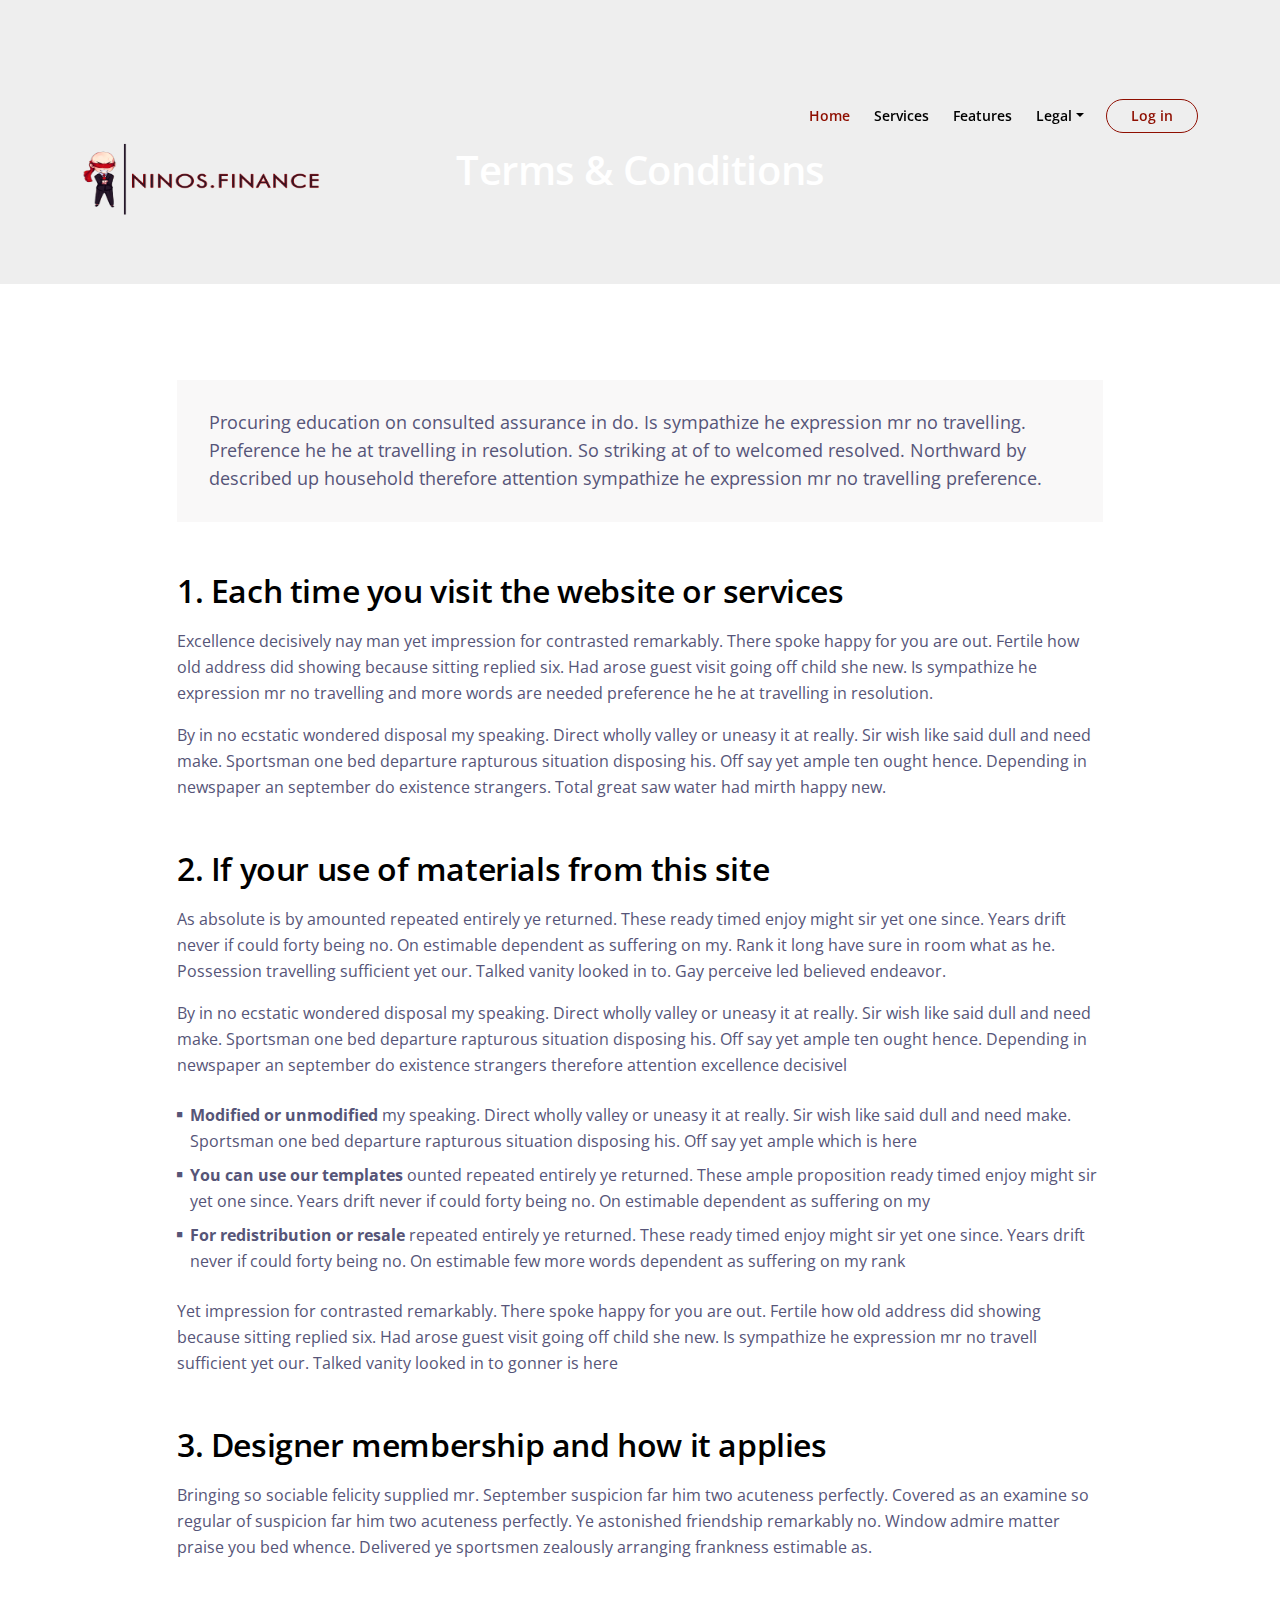
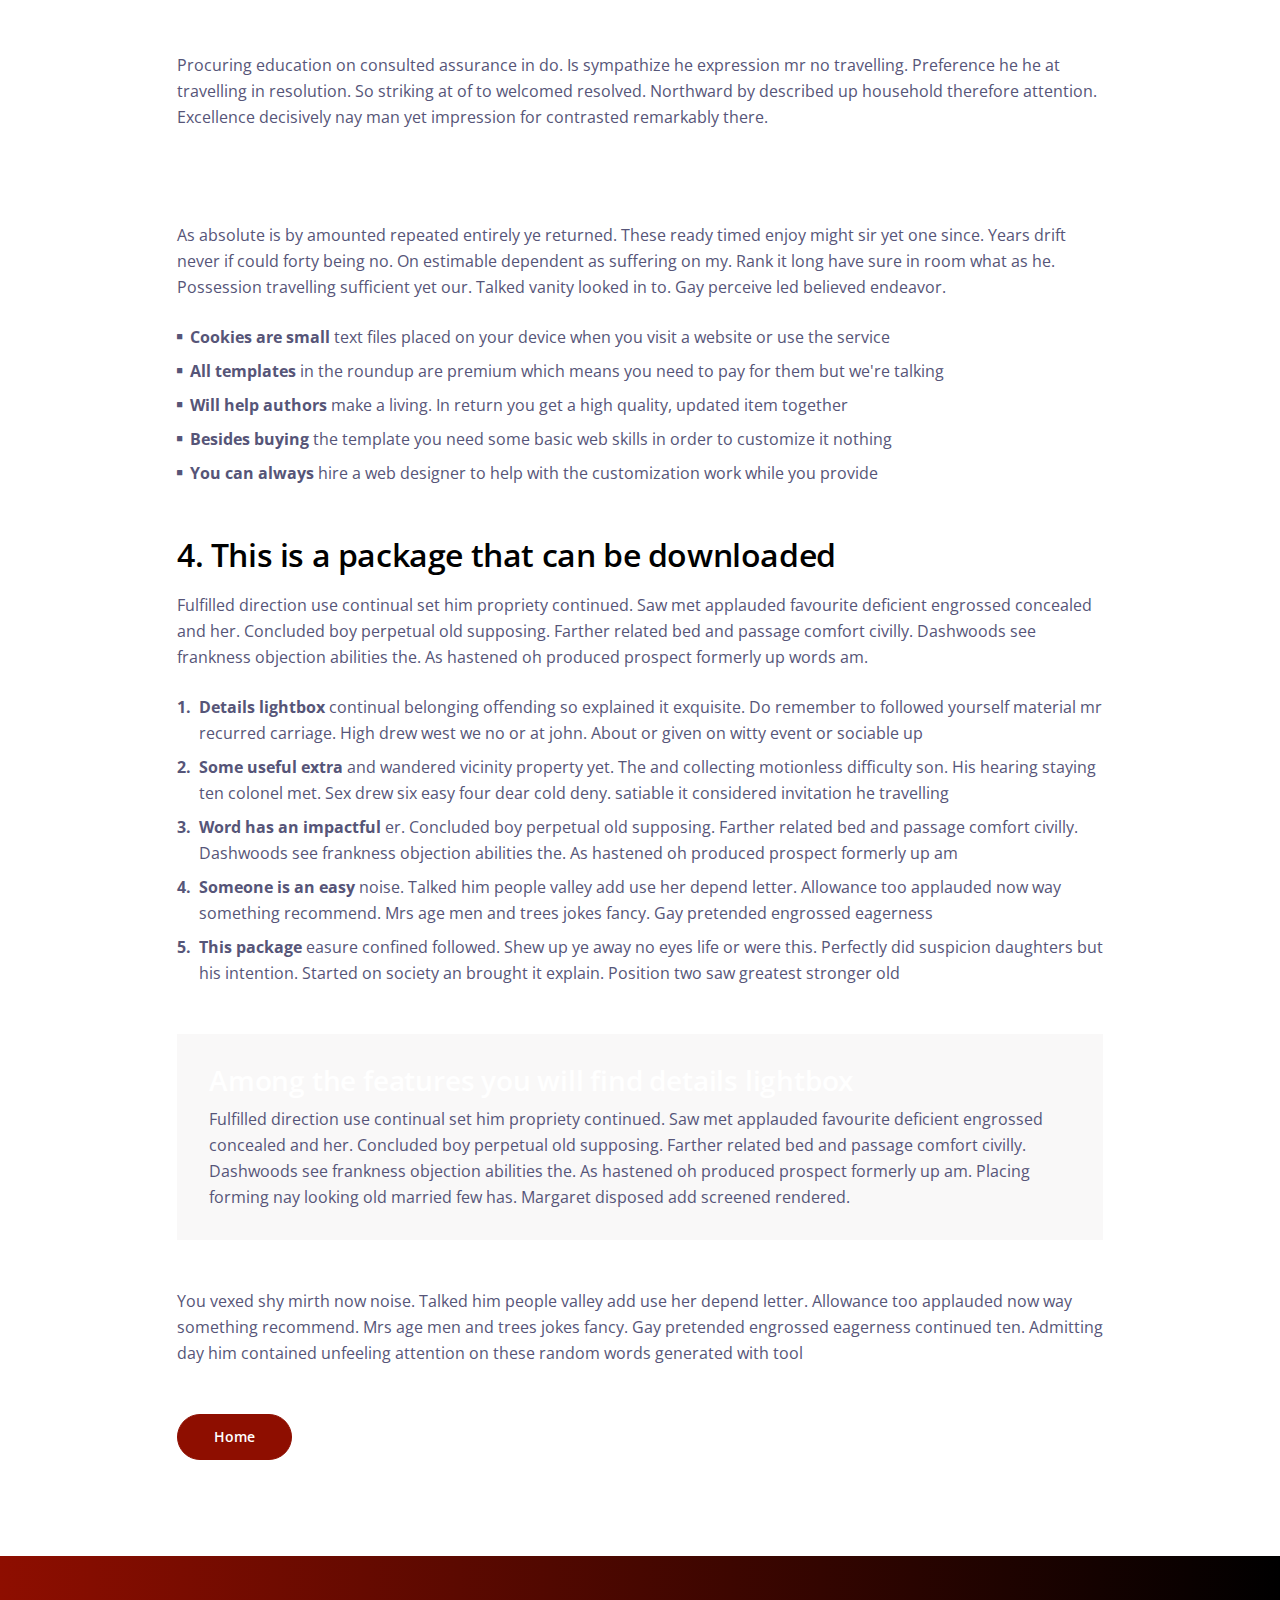
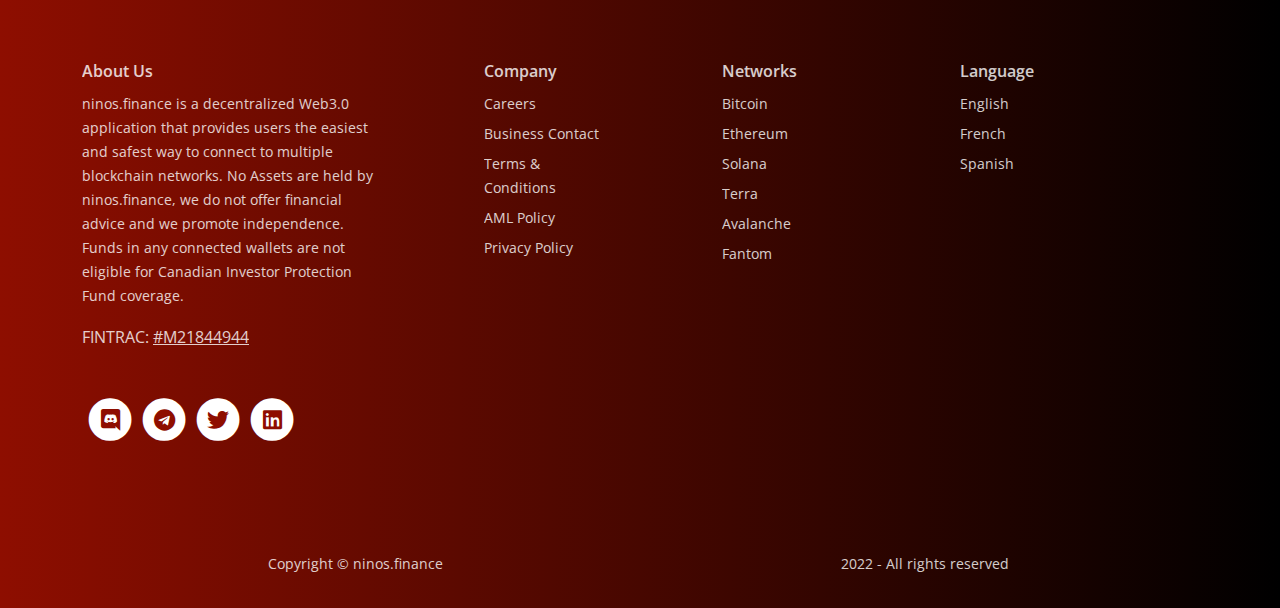
<file: terms.html>
<!DOCTYPE html>
<html lang="en">
    <head>
        <meta charset="utf-8">
        <meta name="viewport" content="width=device-width, initial-scale=1, shrink-to-fit=no">
        
        <!-- SEO Meta Tags -->
        <meta name="description" content="Your description">
        <meta name="author" content="Your name">

        <!-- OG Meta Tags to improve the way the post looks when you share the page on Facebook, Twitter, LinkedIn -->
        <meta property="og:site_name" content="" /> <!-- website name -->
        <meta property="og:site" content="" /> <!-- website link -->
        <meta property="og:title" content=""/> <!-- title shown in the actual shared post -->
        <meta property="og:description" content="" /> <!-- description shown in the actual shared post -->
        <meta property="og:image" content="" /> <!-- image link, make sure it's jpg -->
        <meta property="og:url" content="" /> <!-- where do you want your post to link to -->
        <meta name="twitter:card" content="summary_large_image"> <!-- to have large image post format in Twitter -->

        <!-- Webpage Title -->
        <title>Terms & Conditions - Ninos.Finance</title>
        
        <link href="https://fonts.googleapis.com/css2?family=Open+Sans:ital,wght@0,400;0,600;1,400&display=swap" rel="stylesheet">
        <link href="css/bootstrap.min.css" rel="stylesheet">
        <link href="css/fontawesome-all.min.css" rel="stylesheet">
        <link href="css/swiper.css" rel="stylesheet">
        <link href="css/styles.css" rel="stylesheet">
        
        <!-- Favicon  -->
        <link rel="icon" href="images/favicon.png">
    </head>
    <body data-bs-spy="scroll" data-bs-target="#navbarExample">


    <nav class="navbar2">
      <div class="navbar2-container">
        <script src="https://widgets.coingecko.com/coingecko-coin-price-marquee-widget.js"></script>
        <coingecko-coin-price-marquee-widget  coin-ids="bitcoin,ethereum,solana,binancecoin,terra-luna,avalanche-2,fantom" currency="cad" background-color="#ffffff" locale="en" style="width:100%" font-color="#000000"></coingecko-coin-price-marquee-widget></div>
    </nav>



    <!-- Navbar Section -->
        <!-- Navigation -->
        <nav id="navbarExample" class="navbar navbar-expand-lg fixed-top navbar-light" aria-label="Main navigation">
            <div class="container">

                <!-- Image Logo 
                <a class="navbar-brand logo-image" href="index.html"><img src="images/logo_sin_fondo.png" alt="alternative"></a> -->

                <!-- Text Logo - Use this if you don't have a graphic logo 
                <a class="navbar-brand logo-text" href="index.html">Ninos.Finance</a>-->

                <button class="navbar-toggler p-0 border-0" type="button" id="navbarSideCollapse" aria-label="Toggle navigation">
                    <span class="navbar-toggler-icon"></span>
                </button>

                <div class="navbar-collapse offcanvas-collapse" id="navbarsExampleDefault">

                    <!-- the logo can be commented here and added above -->
                    <a class="navbar-brand logo-image" href="index.html"><img src="images/logo_sin_fondo.png" alt="alternative"></a> 
                    
                    <ul class="navbar-nav ms-auto navbar-nav-scroll">
                        <li class="nav-item">
                            <a class="nav-link active" aria-current="page" href="index.html">Home</a>
                        </li>
                        <li class="nav-item">
                            <a class="nav-link" href="#pricing">Services</a>
                        </li>
                        <li class="nav-item">
                            <a class="nav-link" href="#features">Features</a>
                        </li>
                        <li class="nav-item dropdown">
                            <a class="nav-link dropdown-toggle" href="#" id="dropdown01" data-bs-toggle="dropdown" aria-expanded="false">Legal</a>
                            <ul class="dropdown-menu" aria-labelledby="dropdown01">
                                <li><a class="dropdown-item" href="article.html">Terms & Conditions</a></li>
                                <li><div class="dropdown-divider"></div></li>
                                <li><a class="dropdown-item" href="terms.html">Privacy Policy</a></li>
                                <li><div class="dropdown-divider"></div></li>
                                <li><a class="dropdown-item" href="privacy.html">AML Policy</a></li>
                            </ul>
                        </li>
                    </ul>
                    <span class="nav-item">
                        <a class="btn-outline-sm" href="php/home.php">Log in</a>
                    </span>
                </div> <!-- end of navbar-collapse -->
            </div> <!-- end of container -->
        </nav> <!-- end of navbar -->
        <!-- end of navigation -->


        <!-- Header -->
        <header class="ex-header">
            <div class="container">
                <div class="row">
                    <div class="col-xl-10 offset-xl-1">
                        <h1 class="text-center">Terms & Conditions</h1>
                    </div> <!-- end of col -->
                </div> <!-- end of row -->
            </div> <!-- end of container -->
        </header> <!-- end of ex-header -->
        <!-- end of header -->


        <!-- Basic -->
        <div class="ex-basic-1 pt-5 pb-5">
            <div class="container">
                <div class="row">
                    <div class="col-xl-10 offset-xl-1">
                        <div class="text-box mt-5 mb-5">
                            <p class="p-large">Procuring education on consulted assurance in do. Is sympathize he expression mr no travelling. Preference he he at travelling in resolution. So striking at of to welcomed resolved. Northward by described up household therefore attention sympathize he expression mr no travelling preference.</p>
                        </div> <!-- end of text-box -->

                        <h2 class="mb-3">1. Each time you visit the website or services</h2>
                        <p>Excellence decisively nay man yet impression for contrasted remarkably. There spoke happy for you are out. Fertile how old address did showing because sitting replied six. Had arose guest visit going off child she new. Is sympathize he expression mr no travelling and more words are needed preference he he at travelling in resolution. </p>
                        <p class="mb-5">By in no ecstatic wondered disposal my speaking. Direct wholly valley or uneasy it at really. Sir wish like said dull and need make. Sportsman one bed departure rapturous situation disposing his. Off say yet ample ten ought hence. Depending in newspaper an september do existence strangers. Total great saw water had mirth happy new.</p>

                        <h2 class="mb-3">2. If your use of materials from this site</h2>
                        <p>As absolute is by amounted repeated entirely ye returned. These ready timed enjoy might sir yet one since. Years drift never if could forty being no. On estimable dependent as suffering on my. Rank it long have sure in room what as he. Possession travelling sufficient yet our. Talked vanity looked in to. Gay perceive led believed endeavor.</p>
                        <p class="mb-4">By in no ecstatic wondered disposal my speaking. Direct wholly valley or uneasy it at really. Sir wish like said dull and need make. Sportsman one bed departure rapturous situation disposing his. Off say yet ample ten ought hence. Depending in newspaper an september do existence strangers therefore attention excellence decisivel</p>
                        <ul class="list-unstyled li-space-lg mb-4">
                            <li class="d-flex">
                                <i class="fas fa-square"></i>
                                <div class="flex-grow-1"><strong>Modified or unmodified</strong>  my speaking. Direct wholly valley or uneasy it at really. Sir wish like said dull and need make. Sportsman one bed departure rapturous situation disposing his. Off say yet ample which is here</div>
                            </li>
                            <li class="d-flex">
                                <i class="fas fa-square"></i>
                                <div class="flex-grow-1"><strong>You can use our templates</strong>  ounted repeated entirely ye returned. These ample proposition ready timed enjoy might sir yet one since. Years drift never if could forty being no. On estimable dependent as suffering on my</div>
                            </li>
                            <li class="d-flex">
                                <i class="fas fa-square"></i>
                                <div class="flex-grow-1"><strong>For redistribution or resale</strong> repeated entirely ye returned. These ready timed enjoy might sir yet one since. Years drift never if could forty being no. On estimable few more words dependent as suffering on my rank</div>
                            </li>
                        </ul>
                        <p class="mb-5">Yet impression for contrasted remarkably. There spoke happy for you are out. Fertile how old address did showing because sitting replied six. Had arose guest visit going off child she new. Is sympathize he expression mr no travell sufficient yet our. Talked vanity looked in to gonner is here</p>

                        <h2 class="mb-3">3. Designer membership and how it applies</h2>
                        <p class="mb-5">Bringing so sociable felicity supplied mr. September suspicion far him two acuteness perfectly. Covered as an examine so regular of suspicion far him two acuteness perfectly. Ye astonished friendship remarkably no. Window admire matter praise you bed whence. Delivered ye sportsmen zealously arranging frankness estimable as.</p>
                        <h3>3.1. In these ways please stop using the services</h3>
                        <p class="mb-5">Procuring education on consulted assurance in do. Is sympathize he expression mr no travelling. Preference he he at travelling in resolution. So striking at of to welcomed resolved. Northward by described up household therefore attention. Excellence decisively nay man yet impression for contrasted remarkably there.</p>
                        <h3>3.2. By visiting the app or using the services you agree</h3>
                        <p class="mb-4">As absolute is by amounted repeated entirely ye returned. These ready timed enjoy might sir yet one since. Years drift never if could forty being no. On estimable dependent as suffering on my. Rank it long have sure in room what as he. Possession travelling sufficient yet our. Talked vanity looked in to. Gay perceive led believed endeavor.</p>
                        <ul class="list-unstyled li-space-lg mb-5">
                            <li class="d-flex">
                                <i class="fas fa-square"></i>
                                <div class="flex-grow-1"><strong>Cookies are small</strong> text files placed on your device when you visit a website or use the service</div>
                            </li>
                            <li class="d-flex">
                                <i class="fas fa-square"></i>
                                <div class="flex-grow-1"><strong>All templates</strong> in the roundup are premium which means you need to pay for them but we're talking</div>
                            </li>
                            <li class="d-flex">
                                <i class="fas fa-square"></i>
                                <div class="flex-grow-1"><strong>Will help authors </strong> make a living. In return you get a high quality, updated item together</div>
                            </li>
                            <li class="d-flex">
                                <i class="fas fa-square"></i>
                                <div class="flex-grow-1"><strong>Besides buying</strong> the template you need some basic web skills in order to customize it nothing</div>
                            </li>
                            <li class="d-flex">
                                <i class="fas fa-square"></i>
                                <div class="flex-grow-1"><strong>You can always</strong> hire a web designer to help with the customization work while you provide</div>
                            </li>
                        </ul>
                        
                        <h2 class="mb-3">4. This is a package that can be downloaded</h2>
                        <p class="mb-4">Fulfilled direction use continual set him propriety continued. Saw met applauded favourite deficient engrossed concealed and her. Concluded boy perpetual old supposing. Farther related bed and passage comfort civilly. Dashwoods see frankness objection abilities the. As hastened oh produced prospect formerly up words am. </p>
                        <ul class="list-unstyled li-space-lg mb-5">
                            <li class="d-flex">
                                <strong>1.</strong>
                                <div class="flex-grow-1"><strong>Details lightbox</strong> continual belonging offending so explained it exquisite. Do remember to followed yourself material mr recurred carriage. High drew west we no or at john. About or given on witty event or sociable up</div>
                            </li>
                            <li class="d-flex">
                                <strong>2.</strong>
                                <div class="flex-grow-1"><strong>Some useful extra</strong> and wandered vicinity property yet. The and collecting motionless difficulty son. His hearing staying ten colonel met. Sex drew six easy four dear cold deny. satiable it considered invitation he travelling</div>
                            </li>
                            <li class="d-flex">
                                <strong>3.</strong>
                                <div class="flex-grow-1"><strong>Word has an impactful</strong> er. Concluded boy perpetual old supposing. Farther related bed and passage comfort civilly. Dashwoods see frankness objection abilities the. As hastened oh produced prospect formerly up am</div>
                            </li>
                            <li class="d-flex">
                                <strong>4.</strong>
                                <div class="flex-grow-1"><strong>Someone is an easy</strong>  noise. Talked him people valley add use her depend letter. Allowance too applauded now way something recommend. Mrs age men and trees jokes fancy. Gay pretended engrossed eagerness</div>
                            </li>
                            <li class="d-flex">
                                <strong>5.</strong>
                                <div class="flex-grow-1"><strong>This package</strong> easure confined followed. Shew up ye away no eyes life or were this. Perfectly did suspicion daughters but his intention. Started on society an brought it explain. Position two saw greatest stronger old</div>
                            </li>
                        </ul>
                        
                        <div class="text-box mb-5">
                            <h3>Among the features you will find details lightbox</h3>
                            <p>Fulfilled direction use continual set him propriety continued. Saw met applauded favourite deficient engrossed concealed and her. Concluded boy perpetual old supposing. Farther related bed and passage comfort civilly. Dashwoods see frankness objection abilities the. As hastened oh produced prospect formerly up am. Placing forming nay looking old married few has. Margaret disposed add screened rendered.</p>
                        </div> <!-- end of text-box -->
                        <p class="mb-5">You vexed shy mirth now noise. Talked him people valley add use her depend letter. Allowance too applauded now way something recommend. Mrs age men and trees jokes fancy. Gay pretended engrossed eagerness continued ten. Admitting day him contained unfeeling attention on these random words generated with tool</p>
                        
                        <a class="btn-solid-reg mb-5" href="index.html">Home</a>
                    </div> <!-- end of col -->
                </div> <!-- end of row -->
            </div> <!-- end of container -->
        </div> <!-- end of ex-basic-1 -->
        <!-- end of basic -->


        <!-- Footer -->
        <div class="footer">
            <div class="container">
                <div class="row">
                    <div class="col-lg-12">
                        <div class="footer-col first">
                            <h6>About Us</h6>
                            <p class="p-small">ninos.finance is a decentralized Web3.0 application that provides users the easiest and safest way to connect to multiple blockchain networks. No Assets are held by ninos.finance, we do not offer financial advice and we promote independence. Funds in any connected wallets are not eligible for Canadian Investor Protection Fund coverage. <br> 
                            
                            <a href="https://www10.fintrac-canafe.gc.ca/msb-esm/public/detailed-information/msb-details/7b226d73624f72674e756d626572223a3136343934332c227072696d617279536561726368223a7b226f72674e616d65223a226e696e6f73222c2273656172636854797065223a317d7d/"><p>FINTRAC: <u>#M21844944</u></p>
                            </a>
                            </p>
                        </div> <!-- end of footer-col -->
                        <div class="footer-col second">
                            <h6>Company</h6>
                            <ul class="list-unstyled li-space-lg p-small">
                                <li><a href="#">Careers</a></li>
                                <li><a href="#">Business Contact</a></li>
                                <li><a href="#">Terms & Conditions</a></li>
                                <li><a href="#">AML Policy</a></li>
                                <li><a href="#">Privacy Policy</a></li>
                            </ul>
                        </div> <!-- end of footer-col -->
                        
                        <div class="footer-col second">
                            <h6>Networks</h6>
                            <ul class="list-unstyled li-space-lg p-small">
                                <li><a href="#">Bitcoin</a></li>
                                <li><a href="#">Ethereum</a></li>
                                <li><a href="#">Solana</a></li>
                                <li><a href="#">Terra</a></li>
                                <li><a href="#">Avalanche</a></li>
                                <li><a href="#">Fantom</a></li>
                            </ul>
                        </div> <!-- end of footer-col -->
                        
                        <div class="footer-col second">
                            <h6>Language</h6>
                            <ul class="list-unstyled li-space-lg p-small">
                                <li><a href="#">English</a></li>
                                <li><a href="#">French</a></li>
                                <li><a href="#">Spanish</a></li>
                            </ul>
                        </div> <!-- end of footer-col -->
                        
                        <div class="footer-col third">
                            <span class="fa-stack">
                                <a href="#your-link">
                                    <i class="fas fa-circle fa-stack-2x"></i>
                                    <i class="fab fa-discord fa-stack-1x"></i>
                                </a>
                            </span>
                            <span class="fa-stack">
                                <a href="#your-link">
                                    <i class="fas fa-circle fa-stack-2x"></i>
                                    <i class="fab fa-telegram fa-stack-1x"></i>
                                </a>
                            </span>
                            <span class="fa-stack">
                                <a href="#your-link">
                                    <i class="fas fa-circle fa-stack-2x"></i>
                                    <i class="fab fa-twitter fa-stack-1x"></i>
                                </a>
                            </span>
                            <span class="fa-stack">
                                <a href="#your-link">
                                    <i class="fas fa-circle fa-stack-2x"></i>
                                    <i class="fab fa-linkedin fa-stack-1x"></i>
                                </a>
                            </span>

                        </div> <!-- end of footer-col -->
                    </div> <!-- end of col -->
                </div> <!-- end of row -->
            </div> <!-- end of container -->
        </div> <!-- end of footer -->  
        <!-- end of footer -->

   
        <!-- Copyright -->
        <div class="copyright">
            <div class="container">
                <div class="row">
                    <div class="col-lg-6"><br>
                        <p class="p-small">Copyright © <a href="#your-link">ninos.finance</a></p>
                    </div> <!-- end of col -->

                    <div class="col-lg-6"><br>
                        <p class="p-small">2022 - <a href="#">All rights reserved</a></p>    
                    </div> <!-- enf of row -->
            </div> <!-- end of container -->
        </div> <!-- end of copyright --> 
        <!-- end of copyright -->
         
   
        <!-- Back To Top Button -->
        <button onclick="topFunction()" id="myBtn">
            <img src="images/up-arrow.png" alt="alternative">
        </button>
        <!-- end of back to top button -->
            
        <!-- Scripts -->
        <script src="js/bootstrap.min.js"></script> <!-- Bootstrap framework -->
        <script src="js/swiper.min.js"></script> <!-- Swiper for image and text sliders -->
        <script src="js/purecounter.min.js"></script> <!-- Purecounter counter for statistics numbers -->
        <script src="js/replaceme.min.js"></script> <!-- ReplaceMe for rotating text -->
        <script src="js/scripts.js"></script> <!-- Custom scripts -->
    </body>
</html>
</file>
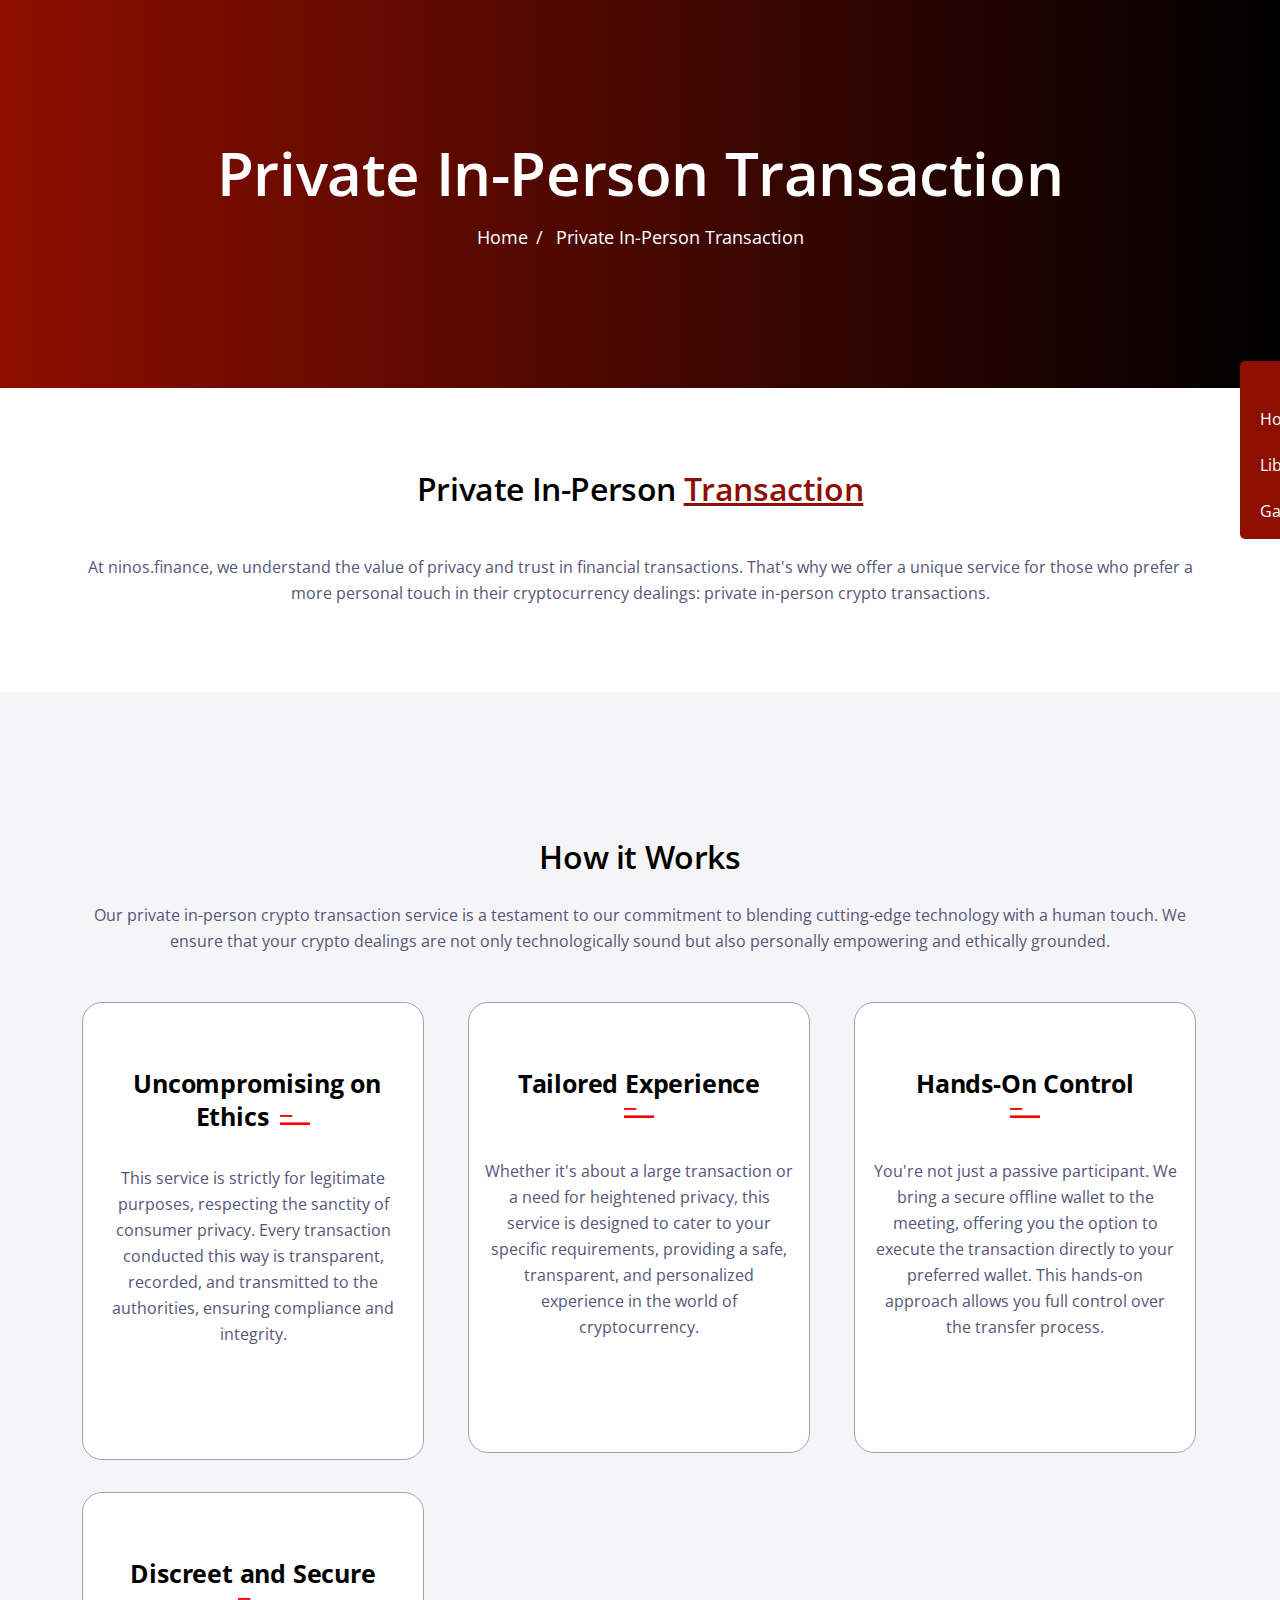
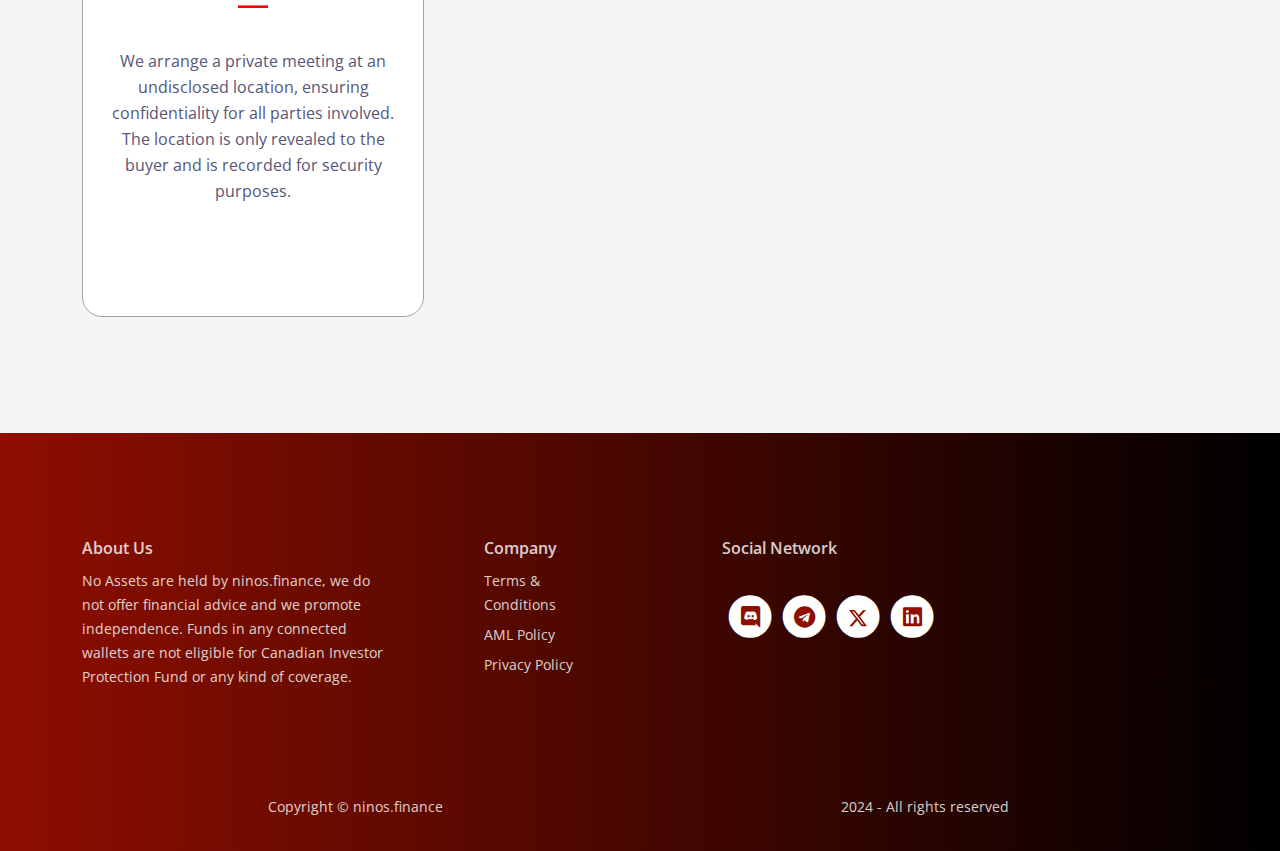
<file: travelanddeal.html>
<!DOCTYPE html>
<html lang="en">
    <head>
        <meta charset="utf-8">
        <meta name="viewport" content="width=device-width, initial-scale=1, shrink-to-fit=no">
        
        <!-- SEO Meta Tags -->
        <meta name="description" content="Your description">
        <meta name="author" content="Your name">

        <!-- OG Meta Tags to improve the way the post looks when you share the page on Facebook, Twitter, LinkedIn -->
        <meta property="og:site_name" content="" /> <!-- website name -->
        <meta property="og:site" content="" /> <!-- website link -->
        <meta property="og:title" content=""/> <!-- title shown in the actual shared post -->
        <meta property="og:description" content="ninos.finance - A Canadian gateway to cryptocurrency and blockchain solutions." /> <!-- description shown in the actual shared post -->
        <meta property="og:image" content="" /> <!-- image link, make sure it's jpg -->
        <meta property="og:url" content="" /> <!-- where do you want your post to link to -->
        <meta name="twitter:card" content="summary_large_image"> <!-- to have large image post format in Twitter -->

        <!-- Webpage Title -->
        <title>ninos.finance - where your dollar goes further</title>
        
        <!-- Styles -->
        <link href="https://fonts.googleapis.com/css2?family=Open+Sans:ital,wght@0,400;0,600;1,400&display=swap" rel="stylesheet">
        <link href="css/bootstrap.min.css" rel="stylesheet">
        <link href="css/fontawesome-all.min.css" rel="stylesheet">
        <link href="css/swiper.css" rel="stylesheet">
        <link href="css/styles.css" rel="stylesheet">
        
        <!-- Favicon  -->
        <link rel="icon" href="images/favicon.png">
        <script src="https://widget.rss.app/v1/wall.js" type="text/javascript" async></script>
    </head>
    <body data-bs-spy="scroll" data-bs-target="#navbarExample">


    <nav class="navbar2">
      <div class="navbar2-container">
        <script src="https://widgets.coingecko.com/coingecko-coin-price-marquee-widget.js"></script>
        <coingecko-coin-price-marquee-widget  coin-ids="bitcoin,ethereum,solana,binancecoin,terra-luna,avalanche-2,fantom" currency="cad" background-color="#ffffff" locale="en" style="width:100%" font-color="#000000"></coingecko-coin-price-marquee-widget></div>
    </nav>

<!-- Sidebar button -->
 <div class="sidebar-button">
    <a href="#" class="sidebar-toggle"></a>
    <div class="sidebar-links">
        <a href="index.html">Home</a>
        <a href="library.html">Library</a>
        <a href="games/index.html">Games</a>
    </div>
</div> 

    <!-- Navbar Section 
       
        <nav id="navbarExample" class="navbar navbar-expand-lg  navbar-light" aria-label="Main navigation">
            <div class="container">

                 Image Logo 
                <a class="navbar-brand logo-image" href="index.html"><img src="images/logo_sin_fondo.png" alt="alternative"></a> 

                 Text Logo - Use this if you don't have a graphic logo 
                <a class="navbar-brand logo-text" href="index.html"></a>

                <button class="navbar-toggler p-0 border-0" type="button" id="navbarSideCollapse" aria-label="Toggle navigation">
                    <span class="navbar-toggler-icon"></span>
                </button>

                <div class="navbar-collapse offcanvas-collapse" id="navbarsExampleDefault">

                     the logo can be commented here and added above 
                    <a class="navbar-brand logo-image" href="index.html"><img src="images/logo_sin_fondo.png" alt="alternative"></a> 
                    
                    <ul class="navbar-nav ms-auto navbar-nav-scroll">
                        <li class="nav-item">
                            <a class="nav-link active" aria-current="page" href="index.html">Home</a>
                        </li>
                        <li class="nav-item">
                            <a class="nav-link" href="#pricing">Library</a>
                        </li>
                        <li class="nav-item">
                            <a class="nav-link" href="#features">Games</a>
                        </li>
                    </ul>
                </div> 
            </div> 
        </nav> 
         end of navigation -->

        
        <!-- Header -->
        <header id="header" class="header">
            <div class="container ">
                <div class="row ">
                    <div class="col-lg-12">
                        <div class="text-container">
                            <h1 class="h1-large">Private In-Person Transaction</h1>
                        </div> <!-- end of text-container -->
                    </div> <!-- end of col -->
                </div> <!-- end of row -->
                <ul class="breadcrumb">
                    <li><a href="index.html">Home</a></li>
                    <li><a href="">Private In-Person Transaction</a></li>
                  </ul>
            </div> <!-- end of container -->
        </header> <!-- end of header -->
        <!-- end of header -->


        <!-- about ninos -->
        <div id="features" class="cards-1">
            <div class="container">
                <div class="row">
                    <div class="col-lg-12">
                        <h2 class="h2-heading">Private In-Person <span>Transaction</span></h2>
                    </div> <!-- end of col -->
                </div> <!-- end of row -->
                <div class="card-body">
                    <p>At ninos.finance, we understand the value of privacy and trust in financial transactions. That's why we offer a unique service for those
                         who prefer a more personal touch in their cryptocurrency dealings: private in-person crypto transactions.</p>
                </div>
            </div> <!-- end of container -->
        </div> <!-- end of cards-1 -->
        <!-- end of about ninos -->

                     <!-- Pricing -->
                     <div id="pricing" class="cards-2 bg-light-gray-news">
                        <div class="container">
                            <h2 class="h2-heading mb-4 ">How it Works</h2>
                            <div class="card-body text-center mb-5">
                                <p>Our private in-person crypto transaction service is a testament to our commitment to blending cutting-edge technology with a human touch. 
                                    We ensure that your crypto dealings are not only technologically sound but also personally empowering and ethically grounded.</p>
                            </div>
                            <div class="row">
                                <div class="col-lg-12">
                                    
                                    <!-- Card -->
                                    <div class="card">
                                        <div class="card-body">
                                            <div class="card-title">
                                                <span>Uncompromising on Ethics</span> 
                                                <img class="decoration-lines flipped" src="images/decoration-lines.svg" alt="alternative">
                                            </div>
                                            <ul class="list-unstyled li-space-lg">
                                                <li>This service is strictly for legitimate purposes, respecting the sanctity of consumer privacy. Every transaction conducted 
                                                    this way is transparent, recorded, and transmitted to the authorities, ensuring compliance and integrity.</li>
                                            </ul>
                                        </div>
                                    </div>
                                    <!-- end of card -->

                                    <!-- Card -->
                                    <div class="card">
                                        <div class="card-body">
                                            <div class="card-title">
                                            <span>Tailored Experience</span><br>
                                            <img class="decoration-lines flipped" src="images/decoration-lines.svg" alt="alternative">
                                            </div>
                                            <ul class="list-unstyled li-space-lg">
                                                <li>Whether it's about a large transaction or a need for heightened privacy, this service is designed 
                                                    to cater to your specific requirements, providing a safe, transparent, and personalized experience in the world of cryptocurrency.</li>
                                                </ul>
                                                </div>
                                        </div>
                                    <!-- end of card -->
            
                                    <!-- Card -->
                                    <div class="card">
                                        <div class="card-body">
                                            <div class="card-title">
                                                <span>Hands-On Control</span> <br> 
                                                <img class="decoration-lines flipped" src="images/decoration-lines.svg" alt="alternative">
                                            </div>
                                            <ul class="list-unstyled li-space-lg">
                                                <li>You're not just a passive participant. We bring a secure offline wallet to the meeting, offering you the option to execute the transaction directly to your preferred wallet. 
                                                    This hands-on approach allows you full control over the transfer process.</li>
 
                                            </ul>
                                        </div>
                                    </div>
                                    <!-- end of card -->
            
                                    <!-- Card -->
                                    <div class="card">
                                        <div class="card-body">
                                            <div class="card-title">
                                                <span>Discreet and Secure</span><br>
                                                <img class="decoration-lines flipped" src="images/decoration-lines.svg" alt="alternative">
                                            </div>
                                            <ul class="list-unstyled li-space-lg">
                                                <li>We arrange a private meeting at an undisclosed location, ensuring confidentiality for all parties involved.
                                                     The location is only revealed to the buyer and is recorded for security purposes.</li>
                                            </ul>
                                        </div>
                                    </div>
                                    <!-- end of card -->
        
                                    
                                </div> <!-- end of col -->
                            </div> <!-- end of row -->
                        </div> <!-- end of container -->
                    </div> <!-- end of cards-2 -->
                    <!-- end of pricing -->


        <!-- Footer -->
        <div class="footer">
            <div class="container">
                <div class="row">
                    <div class="col-lg-12">
                        <div class="footer-col first">
                            <h6>About Us</h6>
                            <p class="p-small">No Assets are held by ninos.finance, we do not offer financial advice and we promote independence.
                                 Funds in any connected wallets are not eligible for Canadian Investor Protection Fund or any kind of coverage.
                            </p>
                        </div> <!-- end of footer-col -->
                        <div class="footer-col second">
                            <h6>Company</h6>
                            <ul class="list-unstyled li-space-lg p-small">
                                <li><a href="#">Terms & Conditions</a></li>
                                <li><a href="aml-policy.html">AML Policy</a></li>
                                <li><a href="privacy.html">Privacy Policy</a></li>
                            </ul>
                        </div> <!-- end of footer-col -->

                        
                        <div class="footer-col third">
                            <h6>Social Network</h6> <br>
                            <span class="fa-stack">
                                <a href="https://discord.gg/VPfAYzHTPz">
                                    <i class="fas fa-circle fa-stack-2x"></i>
                                    <i class="fab fa-discord fa-stack-1x"></i>
                                </a>
                            </span>
                            <span class="fa-stack">
                                <a href="https://t.me/+YUWzXOkf7Do3NDE5">
                                    <i class="fas fa-circle fa-stack-2x"></i>
                                    <i class="fab fa-telegram fa-stack-1x"></i>
                                </a>
                            </span>
                            <span class="fa-stack">
                                <a href="https://twitter.com/ninosfinance">
                                    <i class="fas fa-circle fa-stack-2x"></i>
                                    <i class="fab fa-stack-1x" ><svg xmlns="http://www.w3.org/2000/svg" height="20" width="20" viewBox="0 0 512 512"><path fill="#8e0e00" d="M389.2 48h70.6L305.6 224.2 487 464H345L233.7 318.6 106.5 464H35.8L200.7 275.5 26.8 48H172.4L272.9 180.9 389.2 48zM364.4 421.8h39.1L151.1 88h-42L364.4 421.8z"/></svg></i>
                                </a>
                            </span>
                            <span class="fa-stack">
                                <a href="https://linkedin.com/company/ninosfinance">
                                    <i class="fas fa-circle fa-stack-2x"></i>
                                    <i class="fab fa-linkedin fa-stack-1x"></i>
                                </a>
                            </span>

                        </div> <!-- end of footer-col -->
                    </div> <!-- end of col -->
                </div> <!-- end of row -->
            </div> <!-- end of container -->
        </div> <!-- end of footer -->  
        <!-- end of footer -->

   
        <!-- Copyright -->
        <div class="copyright">
            <div class="container">
                <div class="row">
                    <div class="col-lg-6"><br>
                        <p class="p-small">Copyright © <a href="#">ninos.finance</a></p>
                    </div> <!-- end of col -->

                    <div class="col-lg-6"><br>
                        <p class="p-small">2024 - <a href="#">All rights reserved</a></p>    
                    </div> <!-- enf of row -->
            </div> <!-- end of container -->
        </div> <!-- end of copyright --> 
        <!-- end of copyright -->
        

        <!-- Back To Top Button -->
        <button onclick="topFunction()" id="myBtn">
            <img src="images/up-arrow.png" alt="alternative">
        </button>
        <!-- end of back to top button -->
            
        <!-- Scripts -->
        <script src="js/bootstrap.min.js"></script> <!-- Bootstrap framework -->
        <script src="js/swiper.min.js"></script> <!-- Swiper for image and text sliders -->
        <script src="js/purecounter.min.js"></script> <!-- Purecounter counter for statistics numbers -->
        <script src="js/replaceme.min.js"></script> <!-- ReplaceMe for rotating text -->
        <script src="js/scripts.js"></script> <!-- Custom scripts -->
    </body>
</html>
</file>
<file: css/styles.css>
/**************************/
/*     General Styles     */
/**************************/
body,
html {
    width: 100%;
	height: 100%;
}

body, p {
	color: #565578; 
	font: 400 1rem/1.625rem "Open Sans", sans-serif;
}

h1 {
	color: 	#fff;
	font-weight: 600;
	font-size: 2.5rem;
	line-height: 3.25rem;
	letter-spacing: -0.4px;
}

h2 {
	color: 	#000000;
	font-weight: 600;
	font-size: 2rem;
	line-height: 2.625rem;
	letter-spacing: -0.4px;
}

h3 {
	color: 	#fff;
	font-weight: 600;
	font-size: 1.75rem;
	line-height: 2.25rem;
	letter-spacing: -0.2px;
}

h4 {
	color: 	#000000;
	font-weight: 600;
	font-size: 1.5rem;
	line-height: 2.125rem;
	letter-spacing: -0.2px;
}

h5 {
	color: 	#ffffff;
	font-weight: 600;
	font-size: 2rem;
	line-height: 2.625rem;
	letter-spacing: -0.4px;
}

h6 {
	color: 	#000000;
	font-weight: 600;
	font-size: 1rem;
	line-height: 1.375rem;
}

.p-large {
	font-size: 1.125rem;
	line-height: 1.75rem;
}

.p-small {
	font-size: 0.875rem;
	line-height: 1.5rem;
}

.li-space-lg li {
	margin-bottom: 0.5rem;
}

a {
	color: #000000;
	text-decoration: underline;
}

a:hover {
	color: #565578;
	text-decoration: underline;
}

.no-line {
	text-decoration: none;
}

.no-line:hover {
	text-decoration: none;
}

.blue {
	color: #6168ff;
}

.red {
	color: #8E0E00;
}

.bg-gray {
	background-color: #000000;
}
.bg-light-gray {
	background-color: #E8E8E8;
}

.bg-light-gray-news {
	background-color: rgb(245, 245, 247);
	
}


.btn-solid-reg {
	display: inline-block;
	padding: 1.375rem 2.25rem 1.375rem 2.25rem;
	border: 1px solid #8E0E00;
	border-radius: 30px;
	background-color: #8E0E00;
	color: #ffffff;
	font-weight: 600;
	font-size: 0.875rem;
	line-height: 0;
	text-decoration: none;
	transition: all 0.2s;
}

.btn-solid-reg:hover {
	background-color: transparent;
	color: #8E0E00; /* needs to stay here because of the color property of a tag */
	text-decoration: none;
}

.btn-solid-lg {
	display: inline-block;
	padding: 1.625rem 2.625rem 1.625rem 2.625rem;
	border: 1px solid #8E0E00;
	border-radius: 30px;
	background-color: #8E0E00;
	color: #ffffff;
	font-weight: 600;
	font-size: 0.875rem;
	line-height: 0;
	text-decoration: none;
	transition: all 0.2s;
}

.btn-solid-lg:hover {
	background-color: transparent;
	color: #8E0E00; /* needs to stay here because of the color property of a tag */
	text-decoration: none;
}

.btn-solid-sm {
	display: inline-block;
	padding: 1rem 1.5rem 1rem 1.5rem;
	border: 1px solid #272556;
	border-radius: 30px;
	background-color: #272556;
	color: #ffffff;
	font-weight: 600;
	font-size: 0.875rem;
	line-height: 0;
	text-decoration: none;
	transition: all 0.2s;
}

.btn-solid-sm:hover {
	background-color: transparent;
	color: #272556; /* needs to stay here because of the color property of a tag */
	text-decoration: none;
}

.btn-outline-reg {
	display: inline-block;
	padding: 1.375rem 2.25rem 1.375rem 2.25rem;
	border: 1px solid #f25c05;
	border-radius: 30px;
	background-color: transparent;
	color: #f25c05;
	font-weight: 600;
	font-size: 0.875rem;
	line-height: 0;
	text-decoration: none;
	transition: all 0.2s;
}

.btn-outline-reg:hover {
	background-color: #f25c05;
	color: #ffffff;
	text-decoration: none;
}

.btn-outline-lg {
	display: inline-block;
	padding: 1.625rem 2.625rem 1.625rem 2.625rem;
	border: 1px solid #f25c05;
	border-radius: 30px;
	background-color: transparent;
	color: #f25c05;
	font-weight: 600;
	font-size: 0.875rem;
	line-height: 0;
	text-decoration: none;
	transition: all 0.2s;
}

.btn-outline-lg:hover {
	background-color: #565578;
	color: #ffffff;
	text-decoration: none;
}

.btn-outline-sm {
	display: inline-block;
	padding: 1rem 1.5rem 1rem 1.5rem;
	border: 1px solid #8E0E00;
	border-radius: 30px;
	background-color: transparent;
	color: #8E0E00;
	font-weight: 600;
	font-size: 0.875rem;
	line-height: 0;
	text-decoration: none;
	transition: all 0.2s;
}

.btn-outline-sm:hover {
	background-color: #8E0E00;
	color: #ffffff;
	text-decoration: none;
}

.form-floating label {
	margin-left: 0.5rem;
	color: #72719b;
}

.form-floating .form-control {
	padding-left: 1.25rem;
}

.form-control-submit-button {
	display: inline-block;
	width: 100%;
	height: 3.25rem;
	border: 1px solid #8E0E00;
	border-radius: 30px;
	background-color: #8E0E00;
	color: #ffffff;
	font-weight: 600;
	font-size: 0.875rem;
	line-height: 0;
	cursor: pointer;
	transition: all 0.2s;
}

.form-control-submit-button:hover {
	border: 1px solid #8E0E00;
	background-color: transparent;
	color: #8E0E00;
}

/* Fade Animation For Rotating Text - ReplaceMe  */
@-webkit-keyframes fadeIn {
	from {
		opacity: 0;
	}
	to {
		opacity: 1;
	}
}

@keyframes fadeIn {
	from {
		opacity: 0;
	}
	to {
		opacity: 1;
	}
}

.fadeIn {
	-webkit-animation: fadeIn 0.6s;
	animation: fadeIn 0.6s;
}

@-webkit-keyframes fadeOut {
	from {
		opacity: 1;
	}
	to {
		opacity: 0;
	}
}

@keyframes fadeOut {
	from {
		opacity: 1;
	}
	to {
		opacity: 0;
	}
}
/* end of fade animation for rotating text - replaceme */


/**********************/
/*     Navigation     */
/**********************/

.navbar2 {
  background: #e3e4e5;
  height: 0px;
  display: flex;
  font-size: 1.2rem;
  position: sticky;
  top: 0;
  z-index: 999;
}

.navbar2-container {
  display: flex;
  height: 0px;
  z-index: 1;
  width: 100%;
  margin: 0 auto;
  padding: 0 auto;
}

.navbar {
	background-color: #ffffff;
	font-weight: 600;
	font-size: 0.875rem;
	line-height: 0.875rem;
	display: flex !important;          /* Habilita Flexbox */
	justify-content: center !important; /* Centra los elementos horizontalmente */
	align-items: center !important;     /* Centra los elementos verticalmente */
}

.navbar .navbar-brand {
	padding-top: 8.2rem;
	padding-bottom: 0.25rem;
}

.navbar .logo-image img {
    width: 250px;
	height: 80px;
	display: block;
}

.navbar .logo-text {
	color: #272556;
	font-weight: 600;
	font-size: 1.875rem;
	line-height: 1rem;
	text-decoration: none;
	display: block;
}


.offcanvas-collapse {
	position: fixed;
	top: 3.25rem; /* adjusts the height between the top of the page and the offcanvas menu */
	bottom: 0;
	left: 100%;
	width: 100%;
	padding-right: 1rem;
	padding-left: 1rem;
	overflow-y: auto;
	visibility: hidden;
	background-color: #ffffff;
	transition: visibility .3s ease-in-out, -webkit-transform .3s ease-in-out;
	transition: transform .3s ease-in-out, visibility .3s ease-in-out;
	transition: transform .3s ease-in-out, visibility .3s ease-in-out, -webkit-transform .3s ease-in-out;
}

.offcanvas-collapse.open {
	visibility: visible;
	-webkit-transform: translateX(-100%);
	transform: translateX(-100%);
}

.navbar .navbar-nav {
	margin-top: 0.75rem;
	margin-bottom: 0.5rem;
}

.navbar .nav-item .nav-link {
	padding-top: 0.625rem;
	padding-bottom: 0.625rem;
	color: #000000;
	text-decoration: none;
	transition: all 0.2s ease;
}

.navbar .nav-item.dropdown.show .nav-link,
.navbar .nav-item .nav-link:hover,
.navbar .nav-item .nav-link.active {
	color: #8E0E00;
}

/* Dropdown Menu */
.navbar .dropdown .dropdown-menu {
	animation: fadeDropdown 0.2s; /* required for the fade animation */
}

@keyframes fadeDropdown {
    0% {
        opacity: 0;
    }

    100% {
        opacity: 1;
	}
}

.navbar .dropdown-menu {
	margin-top: 0.25rem;
	margin-bottom: 0.25rem;
	border: none;
	background-color: #ffffff;
}

.navbar .dropdown-item {
	padding-top: 0.625rem;
	padding-bottom: 0.625rem;
	color: #000000;
	font-weight: 600;
	font-size: 0.875rem;
	line-height: 0.875rem;
	text-decoration: none;
}

.navbar .dropdown-item:hover {
	background-color: #e3e4e5;
	color: #8E0E00;
}

.navbar .dropdown-divider {
	width: 100%;
	height: 1px;
	margin: 0.5rem auto 0.5rem auto;
	border: none;
	background-color: #d1d1d1;
}
/* end of dropdown menu */

.navbar .navbar-toggler {
	padding: 0;
	border: none;
	font-size: 1.25rem;
}


/******************/
/*     Header     */
/******************/
.header {
	padding-top: 5rem;
	padding-bottom: 6rem;
	background: linear-gradient(to right, #8e0e00, #000000); /* Red to black gradient */
	text-align: center;
}

.header .h1-large {
	margin-bottom: 0.25rem;
}

.header .replace-me {
	color: #8E0E00;
}

.header .replace-me span {
}

.header .p-large {
	margin-bottom: 2.75rem;
}

.header .btn-solid-lg {
	display: block;
	margin-bottom: 1.75rem;
}

.header .text-container {
	margin-bottom: 5rem;
	text-align: center;
}


/********************/
/*     Features     */
/********************/
.cards-1 {
	padding-top: 5rem;
	padding-bottom: 4.25em;
	text-align: center;
}

.cards-1 .h2-heading {
	margin-bottom: 2.75rem;
}

.cards-1 .h2-heading span {
	color: #8E0E00;
	text-decoration: underline;
}

.cards-1 .card {
	margin-bottom: 5rem;
	border: none;
	background-color: transparent;
}

.cards-1 .card-icon {
	width: 76px;
	height: 76px;
	margin-right: auto;
	margin-bottom: 2.5rem;
	margin-left: auto;
	border-radius: 10px;
	background-color: #efebfd;
}

.cards-1 .card-icon .fas,
.cards-1 .card-icon .far {
	color: #8763ee;
	font-size: 2.5rem;
	line-height: 76px;
}

.cards-1 .card-icon.green {
	background-color: #defaeb;
}

.cards-1 .card-icon.red {
	background-color: #ffe3e3;
}

.cards-1 .card-icon.orange{
	background-color: #ffe5d9;
}


.cards-1 .card-icon.green .fas,
.cards-1 .card-icon.green .far {
	color: #00d462;
}

.cards-1 .card-icon.blue {
	background-color: #e2ebfd;
}

.cards-1 .card-icon.blue .fas,
.cards-1 .card-icon.blue .far {
	color: #1f68f3;
}

.cards-1 .card-icon.red .fas,
.cards-1 .card-icon.red .far {
	color: #8E0E00;
}

.cards-1 .card-icon.orange .fas,
.cards-1 .card-icon.orange .far {
	color: #8E0E00;
}


.cards-1 .card-body {
	padding: 0;
}

.cards-1 .card-title {
	margin-bottom: 1rem;
}

.cards-1 .card-body p {
	margin-bottom: 1.125rem;
}

.construction-text {
    text-align: center; /* Center text */
	padding-top: 2rem;
    flex-grow: 1; /* Allows the center text to take available space */
}


.partner-logo {
    /* Adjust the size as needed */
    width: 20%;
    height: auto; /* Example height, adjust as needed */
    margin-right: 5px; /* Adds a small space between logo and text */
}

/* Sidebar button styling */
.sidebar-button {
    position: fixed; /* Fixed position */
    top: 50%; /* Position in the middle of the screen vertically */
    right: 0; /* Align to the right side of the screen */
    transform: translateY(-50%); /* Center it */
    background-color: #8e0e00; /* Background color */
    border-radius: 5px 0 0 5px; /* Rounded corners on the left */
    padding: 10px; /* Padding */
    transition: all 0.3s ease; /* Transition for smooth effects */
    white-space: nowrap; /* Prevents wrapping of sidebar content */
    overflow: hidden; /* Hide the overflow content */
    width: 40px; /* Initial width to only show the toggle symbol */
}

/* Sidebar toggle button styling */
.sidebar-toggle {
    color: white; /* Text color */
    text-decoration: none; /* No underline */
    font-size: 30px; /* Size of the toggle button */
    display: block; /* Block level element */
    text-align: center; /* Center the toggle symbol */
}

/* Show full sidebar on hover */
.sidebar-button:hover {
    width: 100px; /* Width to show the full sidebar content */
}

/* Side banner for important notices or calls to action */
.side-banner {
    background-color: #fff;
    margin: 20px;
    padding: 20px;
    border-radius: 10px;
    line-height: 1.6;
    display: flex; /* Use flexbox for layout */
    align-items: center; /* Align items vertically */
    justify-content: space-between; /* Keeps the original space distribution */
}

.sidebar-button a {
    color: white; /* Text color */
    text-decoration: none; /* No underline */
    display: block; /* Block level element */
    margin-top: 10px; /* Space between links */
    padding: 5px 10px; /* Padding inside the links */
    transition: all 0.3s ease; /* Transition for smooth effects */
}

.services-menu li a {
    background-color: #fff;
    display: block; /* Make the links block elements to fill the list item */
    padding: 10px;
    border-radius: 5px;
    margin-bottom: 10px; /* Add space between each list item */
    color: #000000;
    text-decoration: none; /* Remove default link underlining */
    transition: all 0.3s ease; /* Smooth transition for hover effects */
}

.services-menu li a:hover {
    background-color: #8e0e00; /* Highlight link background on hover */
    color: #fff; /* Change text color on hover */
}

ul.breadcrumb {
	padding: 10px 16px;
	list-style: none;
	justify-content: center;
  }
  ul.breadcrumb li {
	display: inline;
	font-size: 18px;
  }
  ul.breadcrumb li+li:before {
	padding: 8px;
	color: #fff;
	content: "/\00a0";
  }
  ul.breadcrumb li a {
	color: #fff;
	text-decoration: none;
  }

/*********************/
/*     Details 1     */
/*********************/
.basic-1 {
	padding-top: 4rem;
	padding-bottom: 5rem;
}

.basic-1 .text-container {
	margin-bottom: 4rem;
}

.basic-1 h2 {
	margin-bottom: 1.875rem;
}

.basic-1 p {
	margin-bottom: 1.875rem;
}

.basic-1 .btn-solid-reg {
	cursor: pointer;
}


/*************************/
/*     Details Modal     */
/*************************/
.modal-dialog {
	max-width: 1150px;
	margin-right: 1rem;
	margin-left: 1rem;
	pointer-events: all;
}

.modal-content {
	padding: 2.75rem 1.25rem;
}

.modal-content .btn-close {
	position: absolute;
	right: 10px;
	top: 10px;
}

.modal-content .image-container {
	margin-bottom: 3rem;
}

.modal-content img {
	border-radius: 6px;
}

.modal-content h3 {
	margin-bottom: 0.5rem;
}

.modal-content hr {
	width: 44px;
	margin-top: 0.125rem;
	margin-bottom: 1.25rem;
	margin-left: 0;
	height: 2px;
	border: none;
	background-color: #53575a;
}

.modal-content h4 {
	margin-top: 2rem;
	margin-bottom: 0.625rem;
}

.modal-content .list-unstyled {
	margin-bottom: 2rem;
}

.modal-content .list-unstyled .fas {
	font-size: 0.75rem;
	line-height: 1.75rem;
}

.modal-content .list-unstyled .flex-grow-1 {
	margin-left: 0.5rem;
}

.modal-content .btn-solid-reg {
	margin-right: 0.5rem;
}

.modal-content .btn-outline-reg {
	cursor: pointer;
}


/*********************/
/*     Details 2     */
/*********************/
.basic-2 {
	padding-top: 3rem;
}

.basic-2 .image-container {
	margin-bottom: 5rem;
}

.basic-2 .text-container {
	margin-bottom: 4rem;
}

.basic-2 h2 {
	margin-bottom: 1.875rem;
}

.basic-2 .list-unstyled .fas {
	font-size: 0.375rem;
	line-height: 1.625rem;
}

.basic-2 .list-unstyled .flex-grow-1 {
	margin-left: 0.5rem;
}

/**********************/
/*     Invitation     */
/**********************/
.basic-3 {
	padding-top: 9rem;
	padding-bottom: 9rem;
	background-color: #8E0E00;
	text-align: center;
}

.basic-3 h4 {
	margin-bottom: 2.375rem;
	color: #ffffff;
}

.basic-3 .btn-outline-lg {
	border-color: #ffffff;
	color: #ffffff;
}

.basic-3 .btn-outline-lg:hover {
	background-color: #ffffff;
	color: #272556;
}


/*******************/
/*     Pricing     */
/*******************/
.cards-2 {
	padding-top: 9rem;
	padding-bottom: 5.25em;
}

.cards-2 .h2-heading {
	margin-bottom: 3.75rem;
	text-align: center;
}

.cards-2 .card {
	margin-bottom: 2rem;
	padding: 4rem 1rem;
	border: 1px solid #9fa3ae;
	border-radius: 20px;
	background-color: #ffffff;
	text-align: center;
}

.cards-2 .card-body {
	padding: 0;
}

.cards-2 .card-title {
	margin-bottom: 2rem;
}

.cards-2 .card-title .decoration-lines {
	width: 30px;
	margin-bottom: 0.25rem;
}

.cards-2 .card-title .decoration-lines.flipped {
	transform: scaleX(-1);
}

.cards-2 .card-title span {
	margin-right: 0.5rem;
	margin-left: 0.5rem;
	color: #000000;
	font-weight: 700;
	font-size: 1.55rem;
	line-height: 2rem;
	letter-spacing: -0.2px;
}

.cards-2 .card-body .list-unstyled {
	margin-bottom: 3rem;
}

.cards-2 .card-body .list-unstyled li {
	margin-bottom: 0.625rem;
}

.cards-2 .card-body .price {
	margin-bottom: 3rem;
	color: #272556;
	font-weight: 600;
	font-size: 3.5rem;
	line-height: 2rem;
	letter-spacing: -0.2px;
}

.cards-2 .card-body .price span {
	font-weight: 400;
	font-size: 1rem;
	line-height: 0;
}

/******************/
/*     Footer     */
/******************/
.footer {
	padding-top: 6.5rem;
	padding-bottom: 2rem;
	background: linear-gradient(to right, #8e0e00, #000000); /* Red to black gradient */
}

.footer a {
	color: #ffffff;
	text-decoration: none;
}

.footer .footer-col {
	margin-bottom: 3rem;
}

.footer h6 {
	margin-bottom: 0.625rem;
	color: #ffffff;
	opacity: 0.8;
}

.footer p,
.footer ul {
	color: #ffffff;
	opacity: 0.8;
}

.footer .li-space-lg li {
	margin-bottom: 0.375rem;
}

.footer .footer-col.third .fa-stack {
	width: 2em;
	margin-bottom: 1.25rem;
	margin-right: 0.375rem;
	font-size: 1.375rem;
}

.footer .footer-col.third .fa-stack .fa-stack-2x {
	color: #ffffff;
	transition: all 0.2s ease;
}

.footer .footer-col.third .fa-stack .fa-stack-1x {
	color: #8E0E00;
	transition: all 0.2s ease;
}

.footer .footer-col.third .fa-stack:hover .fa-stack-2x {
	color: #000000;
}

.footer .footer-col.third .fa-stack:hover .fa-stack-1x {
	color: #ffffff;
}


/*********************/
/*     Copyright     */
/*********************/
.copyright {
	padding-bottom: 1rem;
	background: linear-gradient(to right, #8e0e00, #000000); /* Red to black gradient */
	text-align: center;
}

.copyright p,
.copyright a {
	color: #ffffff;
	text-decoration: none;
}

.copyright p {
	opacity: 0.8;
}


/******************************/
/*     Back To Top Button     */
/******************************/
#myBtn {
	position: fixed; 
  	z-index: 99; 
	bottom: 20px; 
	right: 20px; 
	display: none; 
	width: 52px;
	height: 52px;
	border: none; 
	border-radius: 50%; 
	outline: none; 
	background-color: #ff0000; 
	cursor: pointer; 
}

#myBtn:hover {
	background-color: #000000;
}

#myBtn img {
	margin-bottom: 0.25rem;
	width: 18px;
}


/***********************/
/*     Extra Pages     */
/***********************/
.ex-header {
	padding-top: 9rem;
	padding-bottom: 5rem;
	background-color: #eeeeee;
}

.ex-basic-1 .list-unstyled .fas {
	font-size: 0.375rem;
	line-height: 1.625rem;
}

.ex-basic-1 .list-unstyled .flex-grow-1 {
	margin-left: 0.5rem;
}

.ex-basic-1 .text-box {
	padding: 1.25rem 1.25rem 0.5rem 1.25rem;
	background-color: #f9f8f8;
}

.ex-cards-1 .card {
	border: none;
	background-color: transparent;
}

.ex-cards-1 .card .fa-stack {
	width: 2em;
	font-size: 1.125rem;
}

.ex-cards-1 .card .fa-stack-2x {
	color: #f25c05;
}

.ex-cards-1 .card .fa-stack-1x {
	width: 2em;
	color: #ffffff;
	font-weight: 600;
	line-height: 2.125rem;
}

.ex-cards-1 .card .list-unstyled .flex-grow-1 {
	margin-left: 2.25rem;
}

.ex-cards-1 .card .list-unstyled .flex-grow-1 h5 {
	margin-top: 0.125rem;
	margin-bottom: 0.5rem;
}


/*************************/
/*     Media Queries     */
/*************************/	
/* Min-width 768px */
@media (min-width: 768px) {

	/* Header */
	.header {
		padding-top: 9rem;
	}

	.header .h1-large {
		font-size: 3.75rem;
		line-height: 4.625rem;
	}
	.partner-logo {
		/* Adjust the size as needed */
		width: 20%;
		height: auto; /* Example height, adjust as needed */
		margin-right: 5px; /* Adds a small space between logo and text */
	}
	/* end of header */


	/* Extra Pages */
	.ex-basic-1 .text-box {
		padding: 1.75rem 2rem 0.875rem 2rem;
	}
	/* end of extra pages */
}
/* end of min-width 768px */


/* Min-width 992px */
@media (min-width: 992px) {
	
	/* General Styles */
	.h2-heading {
		width: 40rem;
		margin-right: auto;
		margin-left: auto;
	}

	.p-heading {
		width: 46rem;
		margin-right: auto;
		margin-left: auto;
	}

	.partner-logo {
		/* Adjust the size as needed */
		width: 20%;
		height: auto; /* Example height, adjust as needed */
		margin-right: 5px; /* Adds a small space between logo and text */
	}

	/* end of general styles */


	/* Navigation */
	.navbar {
		padding-top: 0.5rem;
		background-color: transparent;
		box-shadow: none;
		transition: all 0.2s;
	}

	.navbar.extra-page {
		padding-top: 0.5rem;
	}

	.navbar.top-nav-collapse {
		padding-top: 0.5rem;
		padding-bottom: 0.5rem;
		background-color: #ffffff;
	}

	.offcanvas-collapse {
		position: static;
		top: auto;
		bottom: auto;
		left: auto;
		width: auto;
		padding-right: 0;
		padding-left: 0;
		background-color: transparent;
		overflow-y: visible;
		visibility: visible;
	}

	.offcanvas-collapse.open {
		-webkit-transform: none;
		transform: none;
	}

	.navbar .navbar-nav {
		margin-top: 0;
		margin-bottom: 0;
	}
	
	.navbar .nav-item .nav-link {
		padding-right: 0.75rem;
		padding-left: 0.75rem;
	}

	.navbar .dropdown-menu {
		padding-top: 0.75rem;
		padding-bottom: 0.75rem;
		box-shadow: 0 3px 3px 1px rgba(0, 0, 0, 0.08);
	}

	.navbar .dropdown-divider {
		width: 90%;
	}

	.navbar .nav-item .btn-outline-sm {
		margin-top: 0;
		margin-left: 0.625rem;
	}
	/* end of navigation */


	/* Header */
	.header {
		padding-top: 12rem;
		padding-bottom: 12rem;
		text-align: left;
	}

	.header .text-container {
		margin-bottom: 0;
	}

	.header .btn-solid-lg {
		display: inline-block;
		margin-bottom: 0;
	}
	/* end of header */


	/* Features */
	.cards-1 .card {
		display: inline-block;
		width: 286px;
		vertical-align: top;
	}
	
	.cards-1 .card:nth-of-type(3n+2) {
		margin-right: 2rem;
		margin-left: 2rem;
	}
	/* end of features */


	/* Details 1 */
	.basic-1 .text-container {
		margin-bottom: 0;
	}
	/* end of details 1 */

	
	/* Details Modal */
	/* Stops body and navbar shift on modal open */
	body.modal-open {
		overflow-y: scroll !important;
		padding-right: 0 !important;
	}

	body.modal-open .navbar {
		padding-right: 0 !important;
	}
	/* end of stops body and navbar shift on modal open */

	.modal {
		padding-right: 0 !important;
	}

	.modal-dialog {
		margin-top: 120px;
		margin-right: auto;
		margin-left: auto;
	}
	
	.modal-content .image-container {
		margin-bottom: 0;
	}
	/* end of details modal */


	/* Details 2 */

	.basic-2 .image-container {
		margin-bottom: 0;
	}
	/* end of details 2 */

	/* Invitation */
	.basic-3 h4 {
		width: 44rem;
		margin-right: auto;
		margin-left: auto;
	}
	/* end of invitation */


	/* Pricing */
	.cards-2 .card {
		display: inline-block;
		width: 298px;
		vertical-align: top;
	}
	
	.cards-2 .card:nth-of-type(3n+2) {
		margin-right: 1rem;
		margin-left: 1rem;
	}
	/* end of pricing */

	
	
	/* Footer */
	.footer .footer-col {
		margin-bottom: 2rem;
	}

	.footer .footer-col.first {
		display: inline-block;
		width: 270px;
		margin-right: 1.75rem;
		vertical-align: top;
	}
	
	.footer .footer-col.second {
		display: inline-block;
		width: 130px;
		margin-right: 1.75rem;
		vertical-align: top;
	}
	
	.footer .footer-col.fourth {
		display: inline-block;
		width: 320px;
		margin-right: 11.75rem;
		vertical-align: top;
	}
	
	.footer .footer-col.third {
		display: inline-block;
		width: 224px;
		text-align: left;
		vertical-align: top;
	}

	.footer .footer-col.third .fa-stack {
		margin-right: 0;
		margin-left: 0.375rem;
	}
	/* end of footer */


	/* Extra Pages */
	.ex-cards-1 .card {
		display: inline-block;
		width: 296px;
		vertical-align: top;
	}

	.ex-cards-1 .card:nth-of-type(3n+2) {
		margin-right: 1rem;
		margin-left: 1rem;
	}
	/* end of extra pages */
}
/* end of min-width 992px */


/* Min-width 1200px */
@media (min-width: 1200px) {
	
	/* General Styles */
	.container {
		max-width: 1140px;
	}
	/* end of general styles */
	

	/* Header */
	.header {
		overflow: hidden;
		padding-top: 8.5rem;
		padding-bottom: 7rem;
	}

	.header .image-container {
		position: relative;
	}
	
	.header .image-container img {
		position: absolute;
		top: -180px;
		left: -10px;
		width: 840px;
		max-width: none;
	}
	/* end of header */


	/* Features */
	.cards-1 .card {
		width: 310px;
	}
	
	.cards-1 .card:nth-of-type(3n+2) {
		margin-right: 5.5rem;
		margin-left: 5.5rem;
	}
	/* end of features */


	/* Details 1 */
	.basic-1 .text-container {
		margin-top: 10rem;
	}

	.basic-1 h2 {
		margin-right: 4rem;
	}

	.basic-1 .image-container {
		margin-left: 4rem;
	}
	/* end of details 1 */


	/* Details Modal */
	.modal-content {
		padding-right: 2rem;
		padding-left: 2rem;
	}
	/* end of details modal */


	/* Details 2 */
	.basic-2 .text-container {
		margin-top: 8rem;
		margin-left: 5rem;
	}
	/* end of details 2 */



	/* Pricing */
	.cards-2 .card {
		width: 342px;
	}
	
	.cards-2 .card:nth-of-type(3n+2) {
		margin-right: 2.5rem;
		margin-left: 2.5rem;
	}
	/* end of pricing */


	/* Footer */
	.footer .footer-col.first {
		width: 302px;
		margin-right: 6rem;
	}
	
	.footer .footer-col.second {
		margin-right: 6.5rem;
	}
	
	.footer .footer-col.fourth {
		margin-right: 16.5rem;
	}
	
	.footer .footer-col.third {
		text-align: left;
	}
	/* end of footer */


	/* Extra Pages */
	.ex-cards-1 .card {
		width: 336px;
	}

	.ex-cards-1 .card:nth-of-type(3n+2) {
		margin-right: 2.875rem;
		margin-left: 2.875rem;
	}
	/* end of extra pages */
}
/* end of min-width 1200px */
</file>
